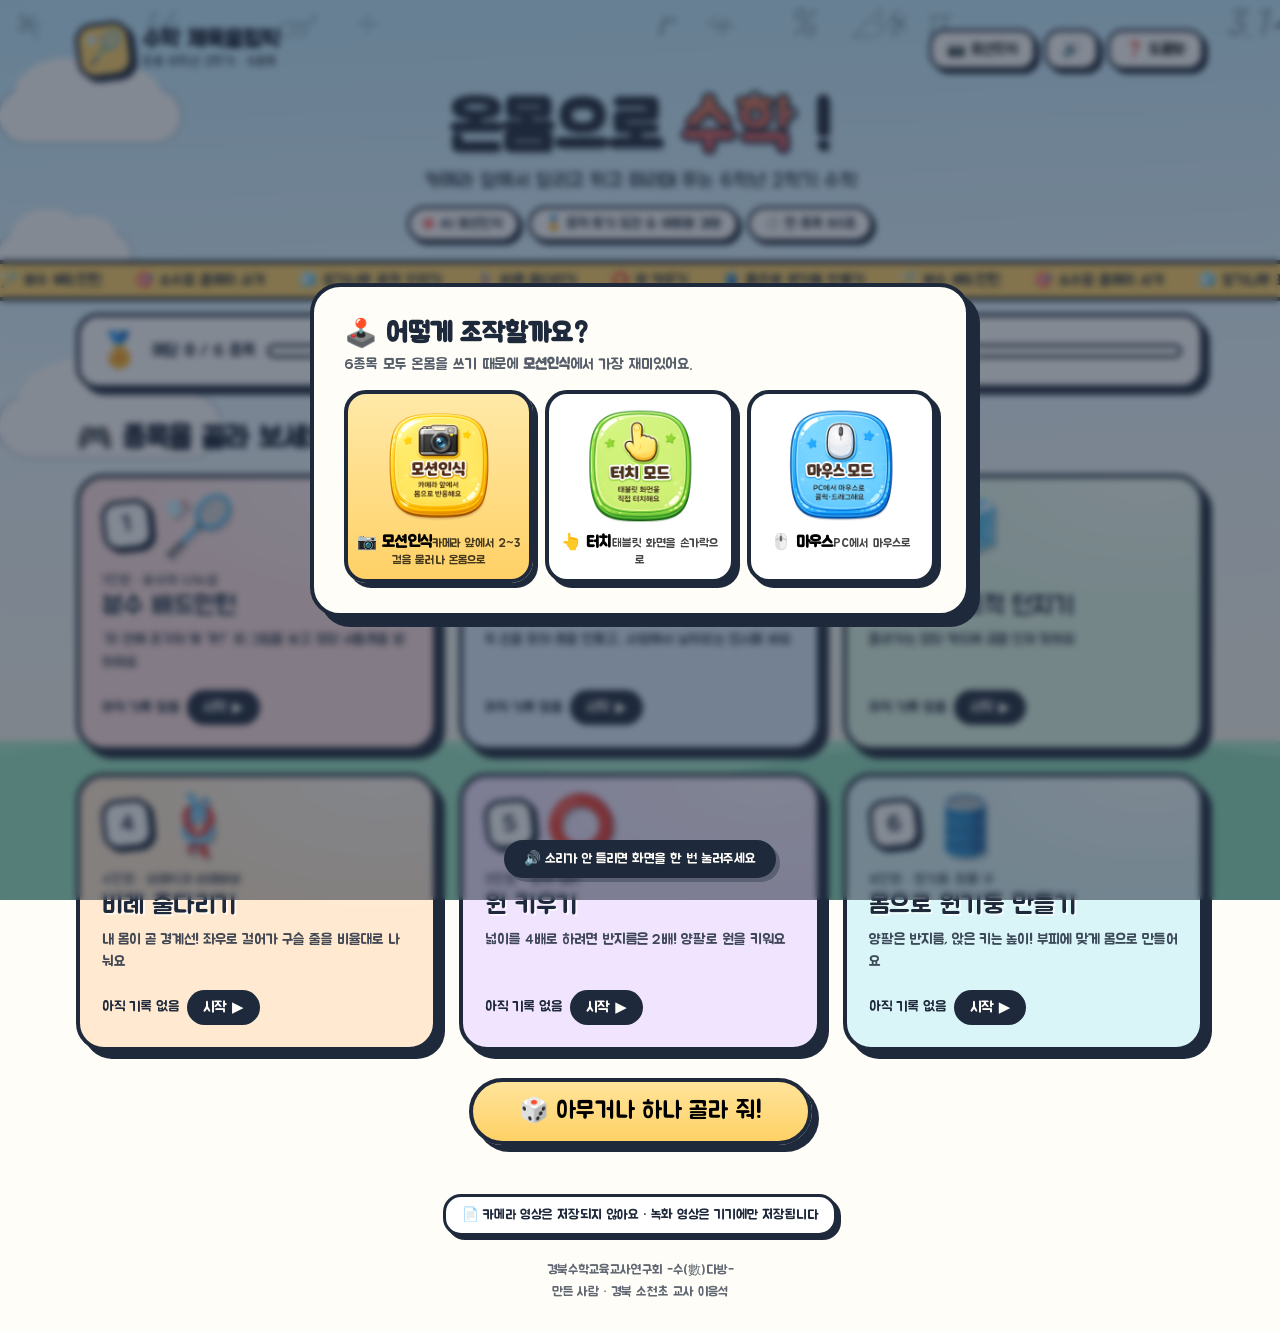
<file: index.html>
<!doctype html>
<html lang="ko">
<head>
<meta charset="UTF-8">
<meta name="viewport" content="width=device-width, initial-scale=1, viewport-fit=cover">
<title>🏃 수학 체육올림픽 6학년</title>
<meta name="description" content="초등 6학년 2학기 수학 × 체육 융합. 카메라 앞에서 온몸으로 즐기는 AI 모션인식 수학 놀이 6종목.">
<meta name="theme-color" content="#FFD166">
<meta property="og:type" content="website">
<meta property="og:title" content="🏃 수학 체육올림픽 6학년">
<meta property="og:description" content="초등 6학년 2학기 · 표적·투기 도전 & 네트형 경쟁 6종목">
<meta property="og:locale" content="ko_KR">
<link rel="icon" href="data:image/svg+xml,<svg xmlns='http://www.w3.org/2000/svg' viewBox='0 0 100 100'><text y='.9em' font-size='90'>🏸</text></svg>">
<link rel="stylesheet" href="css/jua.css">
<link rel="stylesheet" href="css/landing.css?v=1">
</head>
<body>

<!-- ══════════ 배경 ══════════ -->
<div class="bg-scene" aria-hidden="true">
  <div class="bg-sky"></div>
  <div class="bg-symbols" id="bgSymbols"></div>
  <i class="cloud" style="width:180px;height:52px;top:10%;animation-duration:64s"></i>
  <i class="cloud" style="width:130px;height:40px;top:26%;animation-duration:82s;animation-delay:-30s"></i>
  <i class="cloud" style="width:220px;height:60px;top:44%;animation-duration:96s;animation-delay:-60s"></i>
  <div class="bg-hills"></div>
</div>

<div class="wrap">

  <!-- ══════════ 헤더 ══════════ -->
  <header class="topbar">
    <div class="brand">
      <span class="brand-badge">🏸</span>
      <span class="brand-txt">
        <strong>수학 체육올림픽</strong>
        <span>초등 6학년 2학기 · 6종목</span>
      </span>
    </div>
    <div class="tools">
      <button class="tool" id="modeBtn">📷 모드</button>
      <button class="tool" id="volBtn">🔊</button>
      <button class="tool" id="helpBtn">❓ 도움말</button>
    </div>
  </header>

  <!-- ══════════ 히어로 ══════════ -->
  <section class="hero">
    <h1 class="hero-title">
      <span class="jump" style="--d:0s">온</span><span class="jump" style="--d:.05s">몸</span><span class="jump" style="--d:.10s">으</span><span class="jump" style="--d:.15s">로</span>
      <span class="jump hot" style="--d:.24s">수</span><span class="jump hot" style="--d:.29s">학</span>
      <span class="jump" style="--d:.36s">!</span>
    </h1>
    <p class="hero-sub">카메라 앞에서 달리고 뛰고 때리며 푸는 6학년 2학기 수학</p>
    <div class="hero-tags">
      <span class="chip"><span class="blink-dot"></span> AI 모션인식</span>
      <span class="chip">🏅 표적·투기 도전 &amp; 네트형 경쟁</span>
      <span class="chip">⏱️ 한 종목 60초</span>
    </div>
  </section>
</div>

<div class="ticker" aria-hidden="true">
  <div class="ticker-track" id="tickerTrack"></div>
</div>

<div class="wrap">
  <!-- ══════════ 진행도 ══════════ -->
  <div id="trophySlot"></div>

  <!-- ══════════ 종목 ══════════ -->
  <div class="sec-head">
    <h2 class="sec-title">🎮 종목을 골라 보세요!</h2>
    <p class="sec-sub">카드를 누르면 바로 시작해요 🚩</p>
  </div>
  <div class="grid" id="grid"></div>

  <div class="cta-row">
    <button class="cta" id="randomStartBtn">🎲 아무거나 하나 골라 줘!</button>
  </div>

  <!-- ══════════ 푸터 ══════════ -->
  <footer class="foot">
    <p class="foot-note">📄 카메라 영상은 저장되지 않아요 · 녹화 영상은 기기에만 저장됩니다</p>
    <p class="foot-credit">
      경북수학교육교사연구회 -수(數)다방-<br>
      만든 사람 · 경북 소천초 교사 이응석
    </p>
  </footer>
</div>

<!-- ══════════ 조작 방식 ══════════ -->
<div class="sheet" id="modeSheet">
  <div class="sheet-box">
    <h2 class="sheet-title">🕹️ 어떻게 조작할까요?</h2>
    <p class="sheet-sub">6종목 모두 온몸을 쓰기 때문에 <b>모션인식</b>에서 가장 재미있어요.</p>
    <div class="mode-row">
      <button class="mode-btn" data-mode="motion">
        <img src="assets/button1.png" alt="">
        <div><b>📷 모션인식</b><small>카메라 앞에서 2~3걸음 물러나 온몸으로</small></div>
      </button>
      <button class="mode-btn" data-mode="touch">
        <img src="assets/button2.png" alt="">
        <div><b>👆 터치</b><small>태블릿 화면을 손가락으로</small></div>
      </button>
      <button class="mode-btn" data-mode="mouse">
        <img src="assets/button3.png" alt="">
        <div><b>🖱️ 마우스</b><small>PC에서 마우스로</small></div>
      </button>
    </div>
  </div>
</div>

<!-- ══════════ 도움말 ══════════ -->
<div class="sheet" id="helpSheet">
  <div class="sheet-box">
    <h2 class="sheet-title">🏃 온몸으로 답을 때려요!</h2>
    <p class="sheet-sub">정답을 손가락으로 고르는 게 아니라, 달려가고 뛰어서 맞혀요.</p>
    <div class="help-steps">
      <img src="assets/help1.png" alt="1단계 모션 인식은 손을 들어 준비, 2단계 터치 방식은 화면을 눌러 시작">
      <img src="assets/help2.png" alt="3단계 60초 동안 신나게 게임하기, 4단계 사진과 영상 저장하기">
    </div>
    <p class="note">
      <b>계산은 머리로 한 번, 답은 몸으로 한 번.</b><br>
      셔틀콕 아래로 <b>달려가고</b>, 접시를 <b>쳐내고</b>, 공을 <b>내리꽂아요.</b><br>
      3연속 맞히면 단계가 오르고, 마지막 10초는 <b>코인 2배</b>예요!
    </p>
    <button class="sheet-close" data-close>알겠어요!</button>
  </div>
</div>

<script type="module">
import { HighScore, InputMode, FileAudioLoop, showSoundHint } from "./js/engine.js?v=4";
import { irisTransition } from "./js/party.js?v=2";

const isMuted = () => localStorage.getItem("smo_muted") === "1";
const bgm = new FileAudioLoop("assets/sounds/bgm.mp3", 0.35);
if (!isMuted()) bgm.play(showSoundHint);

// 카드 색은 종목마다 다르게 — 스테이지 셀렉트처럼 한눈에 구분되게 한다
const UNITS = [
  { id: "n1", emoji: "🏸", unit: "1단원 · 분수의 나눗셈", name: "분수 배드민턴",
    motion: "“이 안에 조각이 몇 개?” 띠 그림을 보고 정답 셔틀콕을 받아쳐요",
    href: "games/u1-fracdiv.html", bg: "#FFE1E1" },
  { id: "n2", emoji: "🎯", unit: "2단원 · 소수의 나눗셈", name: "소수점 클레이 사격",
    motion: "두 손을 모아 총을 만들고, 사방에서 날아오는 접시를 쏴요",
    href: "games/u2-decdiv.html", bg: "#DCEEFF" },
  { id: "n3", emoji: "🧊", unit: "3단원 · 공간과 입체", name: "쌓기나무 표적 던지기",
    motion: "흘러가는 정답 카드에 공을 던져 맞혀요",
    href: "games/u3-solid.html", bg: "#DFF8E7" },
  { id: "n4", emoji: "🪢", unit: "4단원 · 비례식과 비례배분", name: "비례 줄다리기",
    motion: "내 몸이 곧 경계선! 좌우로 걸어가 구슬 줄을 비율대로 나눠요",
    href: "games/u4-ratio.html", bg: "#FFEAD1" },
  { id: "n5", emoji: "⭕", unit: "5단원 · 원의 넓이", name: "원 키우기",
    motion: "넓이를 4배로 하려면 반지름은 2배! 양팔로 원을 키워요",
    href: "games/u5-circle.html", bg: "#F1E4FF" },
  { id: "n6", emoji: "🛢️", unit: "6단원 · 원기둥·원뿔·구", name: "몸으로 원기둥 만들기",
    motion: "양팔은 반지름, 앉은 키는 높이! 부피에 맞게 몸으로 만들어요",
    href: "games/u6-cylinder.html", bg: "#D9F5F7" },
];

function goToGame(href) {
  bgm.stop();
  irisTransition(() => { location.href = href; });
}

// 별은 따로 저장하지 않고 각 종목의 최고 기록에서 파생한다 (동메달 이상이면 ⭐)
function hasStar(best) { return !!(best && best.label && !best.label.startsWith("🏅")); }

let starCount = 0;
const grid = document.getElementById("grid");
UNITS.forEach((u, i) => {
  const best = HighScore.get(u.id);
  if (hasStar(best)) starCount++;
  const card = document.createElement("button");
  card.className = "card";
  card.style.setProperty("--bg", u.bg);
  card.style.setProperty("--i", i);
  card.innerHTML = `
    <span class="shine" aria-hidden="true"></span>
    ${best ? `<span class="card-medal">${best.label.split(" ")[0]} 기록</span>` : ""}
    <span class="card-top">
      <span class="card-num">${i + 1}</span>
      <span class="card-emoji">${u.emoji}</span>
    </span>
    <span class="card-unit">${u.unit}</span>
    <span class="card-name">${u.name}</span>
    <span class="card-motion">${u.motion}</span>
    <span class="card-foot">
      <span class="card-best">${best ? best.label : "아직 기록 없음"}</span>
      <span class="card-go">시작 ▶</span>
    </span>
  `;
  card.addEventListener("click", () => setTimeout(() => goToGame(u.href), 120));
  grid.appendChild(card);
});

// 진행도 — 몇 종목에서 메달을 땄는지
const trophy = document.getElementById("trophySlot");
const done = starCount, total = UNITS.length;
trophy.innerHTML = `
  <div class="trophy ${done >= total ? "win" : ""}">
    <span style="font-size:clamp(24px,4vw,34px)">${done >= total ? "🏆" : "🏅"}</span>
    <span>${done >= total ? "6종목 모두 메달! 종합 우승!" : `메달 <b>${done}</b> / ${total} 종목`}</span>
    <span class="trophy-bar"><i style="width:${(done / total) * 100}%"></i></span>
  </div>`;

document.getElementById("randomStartBtn").addEventListener("click", () => {
  goToGame(UNITS[Math.floor(Math.random() * UNITS.length)].href);
});

// ── 배경에 떠오르는 수학 기호 ──
const symbols = ["÷", "×", "π", "½", "3.14", "r", "＋", "∠", "㎤", "%", "⅓", "≒"];
const bg = document.getElementById("bgSymbols");
for (let i = 0; i < 14; i++) {
  const s = document.createElement("i");
  s.textContent = symbols[i % symbols.length];
  s.style.left = `${Math.random() * 96}%`;
  s.style.animationDuration = `${18 + Math.random() * 22}s`;
  s.style.animationDelay = `${-Math.random() * 30}s`;
  bg.appendChild(s);
}

// ── 흐르는 띠 ──
const tickerWords = [
  "🏸 분수 배드민턴", "🎯 소수점 클레이 사격", "🧊 쌓기나무 표적 던지기",
  "🪢 비례 줄다리기", "⭕ 원 키우기", "🛢️ 몸으로 원기둥 만들기",
];
const track = document.getElementById("tickerTrack");
track.innerHTML = [...tickerWords, ...tickerWords].map((w) => `<span>${w}</span>`).join("");

// ── 모달 ──
function openSheet(el) { el.classList.add("open"); }
function closeSheet(el) { el.classList.remove("open"); }
document.querySelectorAll(".sheet").forEach((sheet) => {
  sheet.addEventListener("click", (e) => { if (e.target === sheet) closeSheet(sheet); });
  sheet.querySelectorAll("[data-close]").forEach((b) => b.addEventListener("click", () => closeSheet(sheet)));
});
document.addEventListener("keydown", (e) => {
  if (e.key === "Escape") document.querySelectorAll(".sheet.open").forEach(closeSheet);
});

const modeSheet = document.getElementById("modeSheet");
const modeBtn = document.getElementById("modeBtn");
function refreshModeBtn() {
  modeBtn.textContent = InputMode.label(InputMode.get());
  document.querySelectorAll(".mode-btn").forEach((b) => {
    b.classList.toggle("selected", b.dataset.mode === InputMode.get());
  });
}
modeBtn.addEventListener("click", () => openSheet(modeSheet));
document.querySelectorAll(".mode-btn").forEach((btn) => {
  // 고르는 순간 바로 닫는다 — 확인 버튼을 한 번 더 누르게 하지 않는다.
  // 240ms 는 "내가 이걸 골랐구나"를 눈으로 확인할 만큼만 기다리는 시간이다.
  btn.addEventListener("click", () => {
    InputMode.set(btn.dataset.mode);
    refreshModeBtn();
    setTimeout(() => closeSheet(modeSheet), 240);
  });
});
refreshModeBtn();
// 이번 브라우저 세션(탭)에서 아직 조작 방식을 안 물었다면 첫 진입에 한 번만 띄운다
if (!sessionStorage.getItem("smo6_mode_shown")) {
  sessionStorage.setItem("smo6_mode_shown", "1");
  openSheet(modeSheet);
}

document.getElementById("helpBtn").addEventListener("click", () => openSheet(document.getElementById("helpSheet")));

const volBtn = document.getElementById("volBtn");
volBtn.addEventListener("click", () => {
  const muted = localStorage.getItem("smo_muted") === "1";
  localStorage.setItem("smo_muted", muted ? "0" : "1");
  volBtn.textContent = muted ? "🔊" : "🔇";
  bgm.setMuted(!muted);
});
if (localStorage.getItem("smo_muted") === "1") volBtn.textContent = "🔇";
</script>
</body>
</html>
</file>
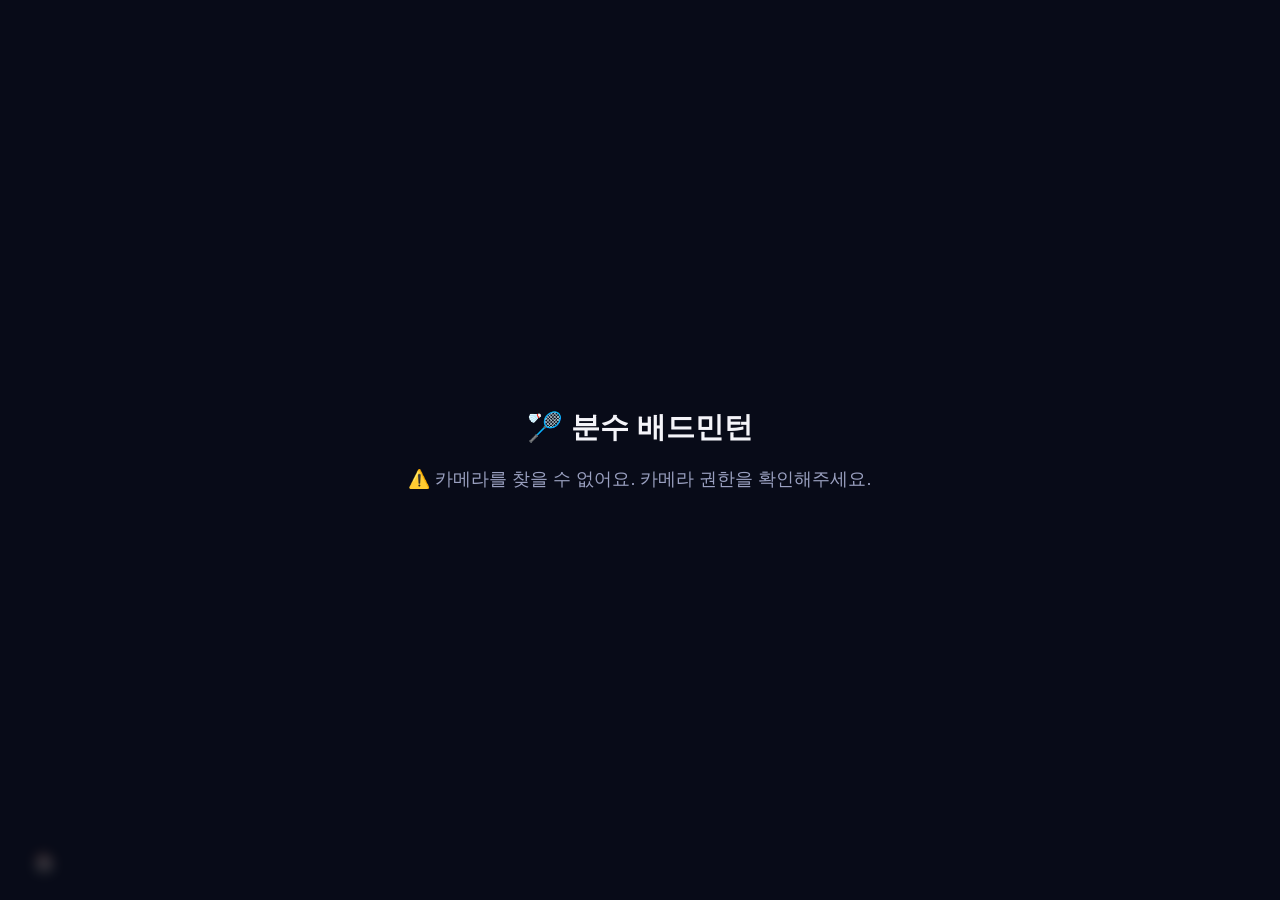
<file: games/u1-fracdiv.html>
<!doctype html>
<html lang="ko">
<head>
<meta charset="UTF-8">
<meta name="viewport" content="width=device-width, initial-scale=1, maximum-scale=1, user-scalable=no, viewport-fit=cover">
<title>분수 배드민턴 · 종목 1</title>
<link rel="stylesheet" href="../css/style.css?v=6">
</head>
<body>

<div class="game-stage">
  <video id="video" playsinline muted style="display:none"></video>
  <canvas id="gameCanvas"></canvas>

  <div class="hud">
    <div class="rec" id="recIndicator" style="display:none"><span class="dot"></span>REC</div>
    <button class="home-btn" id="homeBtn">🏠</button>
  </div>

  <div class="overlay-panel" id="loadingPanel">
    <h2>🏸 분수 배드민턴</h2>
    <p id="loadingText">준비 중…</p>
  </div>

  <div class="overlay-panel" id="rulePanel" style="display:none">
    <div class="rule-card">
      <div class="rule-head">
        <div class="rule-char">🏸</div>
        <div>
          <h2 class="rule-title">분수 배드민턴</h2>
        </div>
      </div>
      <ul class="rule-list"></ul>
      <div class="rule-timer"><div class="rule-timer-fill"></div></div>
      <button class="rule-go">좋아, 시작!</button>
    </div>
  </div>

  <div class="overlay-panel" id="raisePanel" style="display:none">
    <div class="raise-icon" id="raiseIcon">🙋</div>
    <h2 id="raiseText">손을 들어 주세요!</h2>
    <div class="hold-bar"><div class="hold-fill" id="holdFill"></div></div>
  </div>

  <div class="overlay-panel ready-flash" id="readyPanel" style="display:none">
    <h2>✋ 좋아요! 준비됐어요</h2>
  </div>

  <div class="overlay-panel" id="countdownPanel" style="display:none">
    <div class="countdown-num" id="countNum">3</div>
  </div>

  <div class="overlay-panel" id="resultPanel" style="display:none">
    <div id="podium"></div>
    <div class="result-stats">
      <div class="stat-box"><div class="num" id="statCount">0점</div><div class="label">득점</div></div>
      <div class="stat-box"><div class="num" id="statBest">0점</div><div class="label">최고 기록</div></div>
      <div class="stat-box"><div class="num" id="statCombo">0</div><div class="label">최장 랠리</div></div>
    </div>
    <video class="preview" id="previewVideo" controls playsinline style="display:none"></video>
    <div class="action-row">
      <button class="ghost-btn" id="savePhotoBtn">📸 사진</button>
      <button class="ghost-btn" id="saveVideoBtn" style="display:none">🎬 3초 영상</button>
      <button class="big-btn" id="retryBtn">🔁 한 번 더</button>
      <button class="ghost-btn" id="homeBtn2">🏠 종목 선택</button>
    </div>
  </div>
</div>

<script type="module">
import {
  HighScore, requestWakeLock, SoundKit, FileAudioLoop,
  ClipRecorder, downloadBlob,
  drawMirroredVideo, fitCanvasToScreen, getCursors,
  PoseTracker, PoseMotion, posePoints, isArmRaised,
  AutoDifficulty, levelFromUrl, medalFor,
  scheduleAutoRecording, ComboShot, drawPhotoOverlay,
  ScreenShake, InputMode, PointerInput, StartGate,
  startCamera, formatFileTimestamp, fluidPx, showSoundHint,
  drawVignette, spawnConfetti, updateConfetti, drawConfetti,
} from "../js/engine.js?v=4";
import {
  CUTE, drawSticker, drawStickerRect, drawChunkyText,
  spawnSparkles, updateSparkles, drawSparkles, makeDrifters, drawDrifters,
  drawBunting, drawLevelStars, drawCuteBanner,
} from "../js/cute.js?v=7";
import {
  PARTY, Party, drawPartyBackdrop, drawCrowd,
  showRuleCard, renderPodium, irisTransition,
} from "../js/party.js?v=2";
requestWakeLock();

const UNIT = "n1";
const TITLE = "분수 배드민턴";
const RECORD_SUFFIX = "점";
const MEDALS = { bronze: 5, silver: 9, gold: 14 };
const mode = InputMode.get();

const video = document.getElementById("video");
const canvas = document.getElementById("gameCanvas");
let dims = fitCanvasToScreen(canvas);
let drifters = makeDrifters(6, dims.w, dims.h);
window.addEventListener("resize", () => {
  dims = fitCanvasToScreen(canvas);
  drifters = makeDrifters(6, dims.w, dims.h);
});

const sound = new SoundKit();
const bgm = new FileAudioLoop("../assets/sounds/subbgm.mp3", 0.32);
const isMuted = () => localStorage.getItem("smo_muted") === "1";
const party = new Party({ unit: UNIT, sound, isMuted });

function goHome() { bgm.stop(); irisTransition(() => { location.href = "../index.html"; }); }
document.getElementById("homeBtn").addEventListener("click", goHome);
document.getElementById("homeBtn2").addEventListener("click", goHome);

function randInt(min, max) { return min + Math.floor(Math.random() * (max - min + 1)); }
function gcd(a, b) { return b === 0 ? a : gcd(b, a % b); }
function shuffle(a) { for (let i = a.length - 1; i > 0; i--) { const j = Math.floor(Math.random() * (i + 1)); [a[i], a[j]] = [a[j], a[i]]; } return a; }
function red(p, q) { const g = gcd(p, q) || 1; return { p: p / g, q: q / g }; }
function fracText(p, q) { const r = red(p, q); return r.q === 1 ? String(r.p) : `${r.p}/${r.q}`; }
function fkey(f) { return `${f.p}/${f.q}`; }

// ---------------------------------------------------------------------------
// 코트 — 피카츄 배구처럼 <옆에서 본 화면>이다.
// 왼쪽이 상대 코트, 오른쪽이 내 코트, 가운데가 네트.
//
// 예전에는 상대 코트 바닥을 세 구역으로 나누고 <자세로 구역을 고르게> 했다
// (점프=뒤 / 그대로=가운데 / 낮추기=앞). 두 가지가 잘못됐다.
//  ① 셔틀콕을 보면서 바닥에 적힌 분수 세 개를 동시에 읽어야 해서 눈이 갈라졌다.
//  ② 위로 뛰었는데 셔틀콕이 뒤로 간다 — 몸의 방향과 화면의 방향이 어긋난다.
// 그래서 <셔틀콕 하나하나에 분수를 붙여> 날려 보낸다. 정답이 적힌 셔틀콕만 받아치고,
// 오답 셔틀콕은 아웃이니까 그냥 떨어뜨린다. 눈은 날아오는 셔틀콕 한 곳만 보면 된다.
// ---------------------------------------------------------------------------
const GROUND = 0.80;        // 바닥
const NET_TOP = 0.50;       // 네트 꼭대기
const HIT_Y = 0.66;         // 서서 칠 때의 타점
const SMASH_Y = 0.44;       // 점프해서 칠 때의 타점 — 이 높이에서 때리면 스매시

function groundY() { return dims.h * GROUND; }
function netX() { return dims.w * 0.5; }

// ---------------------------------------------------------------------------
// 문제 만들기 — 세 구역에 붙일 분수 세 개
// ---------------------------------------------------------------------------
// ---------------------------------------------------------------------------
// 문제 만들기 — 「몇 개 들어갈까?」
//
// 예전에는 `2/5 ÷ 3` 의 답을 고르게 했다. 규칙(분모에 곱한다)을 외워 쓰는 연습일 뿐,
// <나눗셈이 무슨 뜻인지>는 하나도 다루지 않았다. 아이는 왜 분모에 곱하는지 모른 채
// 분수 세 개를 비교하다 시간을 다 썼다.
//
// 그래서 분수 나눗셈의 원래 뜻인 <포함제>로 바꿨다.
//   "3/4 안에 1/4 이 몇 개 들어갈까?"  =  3/4 ÷ 1/4  =  3
// 답이 자연수라 셔틀콕에 큼직하게 적히고, 화면의 띠 그림을 보면 <세어서> 알 수 있다.
// 규칙을 몰라도 뜻으로 풀리고, 풀고 나면 규칙이 왜 그런지가 보인다.
// ---------------------------------------------------------------------------
function genRound(level) {
  let whole, piece, ans, hint;
  if (level === 1) {
    // ⭐1 — 1 안에 단위분수가 몇 개
    const d = randInt(2, 6);
    whole = { p: 1, q: 1 }; piece = { p: 1, q: d }; ans = d;
    hint = "1을 똑같이 나눈 조각이 몇 개인지 세어 보세요";
  } else if (level === 2) {
    // ⭐2 — 같은 분모끼리. 색칠된 만큼에 조각이 몇 개
    // n 이 d 와 같으면 "3/3 안에 1/3" 처럼 전체가 1인 분수가 화면에 뜬다 — 진분수로 제한한다
    const d = randInt(3, 6), n = randInt(2, d - 1);
    whole = { p: n, q: d }; piece = { p: 1, q: d }; ans = n;
    hint = "색칠된 부분에 조각이 몇 개 들어가나요?";
  } else {
    // ⭐3 — 분모가 다르다. 작은 조각이 큰 조각 안에 몇 개 들어가는지 봐야 한다
    const a = randInt(2, 4), k = randInt(2, 3);
    whole = { p: 1, q: a }; piece = { p: 1, q: a * k }; ans = k;
    hint = "작은 조각이 큰 조각 안에 몇 개 들어가나요?";
  }

  // 보기는 답 주변의 자연수 — 세어 보면 구별된다
  const seen = new Set([ans]);
  const picks = [];
  for (const d of shuffle([-1, 1, -2, 2, 3])) {
    const v = ans + d;
    if (v < 1 || v > 9 || seen.has(v)) continue;
    seen.add(v); picks.push(v);
    if (picks.length >= 2) break;
  }

  // 「1/1」을 「1」로 바꿀 때 문자열 replace 를 쓰면 안 된다 —
  // 조각이 1/12 일 때 앞의 "1/1"까지 잡아 "12"로 망가진다.
  const fr = (f) => (f.q === 1 ? String(f.p) : `${f.p}/${f.q}`);
  return {
    whole, piece, ans: { p: ans, q: 1 }, hint,
    text: `${fr(whole)} 안에 ${fr(piece)} 이 몇 개?`,
    cells: [{ f: { p: ans, q: 1 }, ok: true },
            { f: { p: picks[0], q: 1 }, ok: false },
            { f: { p: picks[1], q: 1 }, ok: false }],
  };
}

const poseTracker = new PoseTracker();
const motion = new PoseMotion();
let pointerInput = null;

async function init() {
  if (!isMuted()) bgm.play(showSoundHint);
  if (mode === "motion") {
    try {
      await startCamera(video, { width: 640, height: 480 });
      if (!isMuted()) bgm.play(showSoundHint);
    } catch (e) {
      document.getElementById("loadingText").textContent = "⚠️ 카메라를 찾을 수 없어요. 카메라 권한을 확인해주세요.";
      return;
    }
    document.getElementById("loadingText").textContent = "AI 모델을 불러오는 중…";
    await poseTracker.init();
  } else {
    pointerInput = new PointerInput(canvas);
  }
  document.getElementById("loadingPanel").style.display = "none";

  await showRuleCard({
    unit: UNIT,
    title: "분수 배드민턴",
    lines: [
      "<b>“이 안에 조각이 몇 개 들어갈까?”</b> 를 맞히는 게임이에요.",
      "화면의 <b>띠 그림을 보고 세어 보면</b> 답이 나와요.",
      mode === "motion"
        ? "<b>좌우로 뛰어가서</b> 정답 셔틀콕을 <b>팔을 휘둘러</b> 받아쳐요!"
        : "<b>좌우로 움직여</b> 정답 셔틀콕을 <b>클릭해서</b> 받아쳐요!",
      "<b>틀린 숫자 셔틀콕은 아웃!</b> 치지 말고 그냥 떨어뜨려요.",
    ],
  });

  document.getElementById("raiseIcon").textContent = mode === "motion" ? "🙋" : "👆";
  document.getElementById("raiseText").textContent = mode === "motion" ? "손을 들어 주세요!" : "화면을 터치(클릭)하면 시작!";
  document.getElementById("raisePanel").style.display = "flex";
  state = "raise";
  requestAnimationFrame(loop);
}

let state = "loading";
const holdFill = document.getElementById("holdFill");
const startGate = new StartGate(mode, holdFill);

let autoDiff, count, oppScore, playEndAt;
let round = null, roundAt;
let shuttle = null;            // { x, y, vx, vy, g, side:"me"|"opp", cellIdx }
let me = { x: 0, jumpUntil: 0, swing: 0 };
let opp = { x: 0, target: 0, mood: "idle" };
let serveQueue = [], serveIdx = 0;   // 이번 문제에서 날려 보낼 셔틀콕 순서
let hits = 0;         // 받아친 횟수 (기록용)
let speedUp = 0;      // 연속 성공 횟수 — 이만큼만 빨라진다
let missStreak = 0;   // 같은 문제를 몇 번 놓쳤는가 (힌트를 켜는 기준)
let paused = 0;                // 득점 후 잠깐 멈춤
let bannerMsg = null;
let confetti = [], sparks = [];
const shake = new ScreenShake();
let recorder, comboShot, fallbackShot, autoRec, recordedBlob = null;
const recIndicator = document.getElementById("recIndicator");
let cursors = [];
let lastFrameAt = 0;

function isJumping() { return performance.now() < me.jumpUntil; }

// 라켓이 닿는 높이 — 뛰면 더 높은 곳에서 때릴 수 있고, 그게 곧 스매시다
function racketY() { return dims.h * (isJumping() ? SMASH_Y : HIT_Y); }

// party 의 판정 문구는 주어진 좌표에 그대로 그려진다.
// 셔틀콕이 화면 끝에서 떨어지면 글자가 잘리므로 안쪽으로 당겨 준다.
function safeX(x) { return Math.max(dims.w * 0.26, Math.min(dims.w * 0.74, x)); }

// ── 연속 성공 자막 ── 잘하고 있다는 게 눈에 보여야 계속 몸을 쓴다
let streakMsg = null;
function noteStreak(n) {
  if (n >= 3) streakMsg = { text: n >= 10 ? `🔥 ${n}연속 대단해요!` : n >= 5 ? `⚡ ${n}연속!` : `${n}연속!`, until: performance.now() + 1100 };
}
function drawStreak(ctx) {
  if (!streakMsg || performance.now() > streakMsg.until) return;
  const { w, h } = dims;
  const fs = fluidPx(dims, 30, { min: 21, max: 42 });
  const puls = 1 + Math.sin(performance.now() / 110) * 0.09;
  ctx.save();
  ctx.translate(w * 0.5, h * 0.45); ctx.scale(puls, puls);
  drawChunkyText(ctx, streakMsg.text, 0, 0, fs, PARTY.gold,
    { outline: CUTE.ink, outlineWidth: Math.max(4, fs * 0.22) });
  ctx.restore();
}

// ── 도움 표시 ── 같은 문제를 두 번 놓치면 정답 셔틀콕을 금색으로 알려 준다.
// 계속 틀리기만 하면 아이는 포기한다. "한 번은 맞혀 보는 경험"이 있어야 다음 문제를 시도한다.
function helpOn() { return missStreak >= 2; }

function isSpurt() { return playEndAt - performance.now() < 10000; }
// 랠리가 이어질수록 셔틀콕이 빨라진다
function flightT() {
  // 예전엔 1.75초에서 시작해 랠리마다 빨라졌다. 기초학력 학생은 그 안에 계산을 못 끝낸다.
  // 게다가 <틀려도 rally 가 올라> 실수할수록 더 빨라지는 거꾸로 된 구조였다.
  // 이제 시작 속도를 넉넉히 주고, 빨라지는 건 <연속으로 맞힌 횟수(speedUp)>만 따른다.
  const base = autoDiff.level === 1 ? 3.4 : autoDiff.level === 2 ? 2.8 : 2.3;
  return Math.max(1.3, base - speedUp * 0.12) * (isSpurt() ? 0.92 : 1);
}

// 출발점에서 목표점까지 T초에 닿는 포물선을 만든다.
//
// 중력을 고정값으로 두면, 비행 시간을 늘렸을 때 최고점이 화면 위로 한참 벗어나
// 공이 몇 초씩 안 보인다(느린 난이도일수록 더 심하다).
// 그래서 중력을 T에 맞춰 정해, <비행 시간과 무관하게 최고점이 화면 안>에 오게 한다.
function launch(x, y, tx, ty, T) {
  // 3.99 를 쓰면 최고점이 출발점보다 0.45h 위 — 화면으로는 0.22h 지점이라
  // 문제 배너(0.13h~0.25h) 뒤로 셔틀콕이 숨어 버린다. 3.0 이면 0.34h 에 뜬다.
  const g = (dims.h * 3.0) / (T * T);
  return { x, y, vx: (tx - x) / T, vy: (ty - y - 0.5 * g * T * T) / T, g };
}

function newProblem() {
  round = genRound(autoDiff.level);
  // 정답 셔틀콕이 몇 번째로 오는지는 매번 다르다 — 순서를 외워서 이길 수 없게
  serveQueue = shuffle([0, 1, 2]);
  serveIdx = 0;
  roundAt = performance.now();
}

// 셔틀콕 한 개를 넘긴다. 내 코트 아무 데로나 떨어지므로 쫓아 달려야 한다.
function serveNext() {
  if (serveIdx >= serveQueue.length) newProblem();
  const idx = serveQueue[serveIdx++];
  const { w, h } = dims;
  const tx = w * (0.60 + Math.random() * 0.32);
  const sx = w * 0.20, sy = h * 0.66;
  opp.x = sx; opp.target = sx;
  const v = launch(sx, sy, tx, groundY() - h * 0.02, flightT());
  shuttle = { ...v, side: "opp", cellIdx: idx };
}

function startCountdown() {
  state = "countdown";
  document.getElementById("countdownPanel").style.display = "flex";
  const numEl = document.getElementById("countNum");
  let n = 3;
  numEl.textContent = n;
  if (!isMuted()) sound.countBeep();
  const iv = setInterval(() => {
    n--;
    if (n <= 0) {
      clearInterval(iv);
      document.getElementById("countdownPanel").style.display = "none";
      if (!isMuted()) sound.go();
      beginPlay();
    } else {
      numEl.textContent = n;
      if (!isMuted()) sound.countBeep();
    }
  }, 700);
}

function beginPlay() {
  state = "playing";
  const prev = HighScore.get(UNIT);
  autoDiff = new AutoDifficulty(levelFromUrl(AutoDifficulty.startLevelFromHighScore(prev)));
  count = 0; oppScore = 0; hits = 0;
  speedUp = 0; missStreak = 0;
  party.reset();
  confetti = []; sparks = [];
  playEndAt = performance.now() + 60000;
  lastFrameAt = 0;
  paused = 0; bannerMsg = null;
  me.x = dims.w * 0.75;
  newProblem();
  shuttle = null;
  paused = performance.now() + 2000;   // 문제를 읽고 자리 잡을 틈을 준다

  recorder = new ClipRecorder(canvas, sound, 24);
  recorder.prepare();
  comboShot = new ComboShot(canvas);
  fallbackShot = new ComboShot(canvas);
  autoRec = scheduleAutoRecording(recorder, {
    onStartVisual: () => {
      recIndicator.style.display = "flex";
      setTimeout(() => { if (!comboShot.captured) fallbackShot.capture(canvas); }, 1500);
    },
    onEndVisual: () => { recIndicator.style.display = "none"; },
    onDone: (blob) => { recordedBlob = blob; },
    fallbackMs: 8000,
  });
}

// ── 내가 받아친다 ──
function hitByMe(smash) {
  const cell = round.cells[shuttle.cellIdx];
  const { w, h } = dims;
  const tx = w * (0.06 + Math.random() * 0.34);
  const v = launch(shuttle.x, shuttle.y, tx, groundY() - h * 0.02, smash ? 0.55 : 0.95);
  const x = shuttle.x, y = shuttle.y;
  shuttle = { ...v, side: "me", cellIdx: shuttle.cellIdx };
  me.swing = 1;
  hits++;
  if (!isMuted()) sound.swoosh();
  spawnSparkles(sparks, x, y, 12, ["#fff", PARTY.gold]);

  if (cell.ok) {
    count++;
    // 점프해서 높은 타점으로 때리면 스매시 — 몸을 더 쓴 만큼 코인이 더 붙는다
    const base = (smash ? 18 : 11) * (isSpurt() ? 2 : 1);
    party.correct(safeX(x), y, { base, elapsedMs: performance.now() - roundAt });
    if (party.combo > 0 && party.combo === party.maxCombo) comboShot.capture(canvas);
    autoDiff.reportCorrect();
    autoRec.trigger();
    speedUp++;
    missStreak = 0;
    noteStreak(party.combo);
    shake.trigger(smash ? 14 : 8, 240);
    if (!isMuted()) sound.hit("perfect");
    spawnConfetti(confetti, x, y, smash ? 46 : 30);
    opp.mood = "sad";
    bannerMsg = { text: smash ? "💥 스매시 득점!" : "🏸 득점!", color: PARTY.gold, until: performance.now() + 1200 };
    scheduleNext(true, 1800);
  } else {
    // 아웃 셔틀콕을 쳤다 — 배드민턴에서 아웃을 받아치면 상대 점수다
    oppScore++;
    speedUp = Math.max(0, speedUp - 1);
    missStreak++;
    party.wrong(safeX(x), y, "아웃을 쳤어요!");
    autoDiff.reportWrong();
    if (!isMuted()) sound.wrong();
    shake.trigger(7, 200);
    opp.mood = "happy";
    bannerMsg = { text: `정답은 ${fracText(round.ans.p, round.ans.q)}`, color: CUTE.red, until: performance.now() + 1400 };
    scheduleNext(true, 2000);
  }
}

// 다음에 무엇을 할지 예약한다. nextProblem 이면 새 문제, 아니면 같은 문제의 다음 셔틀콕.
let wantNewProblem = false;
function scheduleNext(nextProblem, ms) {
  wantNewProblem = nextProblem;
  paused = performance.now() + ms;
}

// ── 셔틀콕이 내 코트 바닥에 떨어졌다 ──
function shuttleLanded() {
  const cell = round.cells[shuttle.cellIdx];
  const x = shuttle.x;
  shuttle = null;
  if (cell.ok) {
    // 정답을 놓쳤다 — 상대 득점
    oppScore++;
    speedUp = Math.max(0, speedUp - 1);
    missStreak++;
    party.wrong(safeX(x), groundY() - dims.h * 0.06, `정답은 ${fracText(round.ans.p, round.ans.q)}`);
    autoDiff.reportWrong();
    if (!isMuted()) sound.wrong();
    shake.trigger(7, 200);
    opp.mood = "happy";
    bannerMsg = { text: "정답 셔틀콕을 놓쳤어요!", color: CUTE.red, until: performance.now() + 1300 };
    scheduleNext(true, 2000);
  } else {
    // 아웃을 잘 흘려보냈다 — 벌점은 없지만 "잘 참았다"고 알려 준다.
    // 안 치는 것도 판단이므로, 아무 반응이 없으면 아이는 자기가 잘한 줄 모른다.
    party.judge(safeX(x), groundY() - dims.h * 0.10, "아웃! 잘 참았어요", CUTE.blue);
    if (!isMuted()) sound.pop();
    scheduleNext(false, 420);
  }
}

function endGame() {
  state = "result";
  const { medal, label } = medalFor(count, MEDALS);
  const prev = HighScore.get(UNIT);
  const best = Math.max(count, prev ? prev.count : 0);
  if (!prev || count >= prev.count) {
    HighScore.set(UNIT, { count, bestLevel: autoDiff.level, label: `${medal} ${count}${RECORD_SUFFIX}`, at: Date.now() });
  }
  renderPodium({ unit: UNIT, medal, label, coins: party.coins, maxCombo: party.maxCombo, count, suffix: RECORD_SUFFIX, best });
  document.getElementById("statCount").textContent = count + "점";
  document.getElementById("statBest").textContent = best + "점";
  document.getElementById("statCombo").textContent = "🔥" + party.maxCombo;

  const shot = comboShot.captured ? comboShot : fallbackShot;
  const previewVideo = document.getElementById("previewVideo");
  const saveVideoBtn = document.getElementById("saveVideoBtn");
  if (recordedBlob) {
    previewVideo.src = URL.createObjectURL(recordedBlob);
    previewVideo.style.display = "block";
    saveVideoBtn.style.display = "inline-block";
  }
  document.getElementById("savePhotoBtn").onclick = async () => {
    const blob = await shot.toBlob((c, w, h) => drawPhotoOverlay(c, w, h, { title: TITLE, record: count + RECORD_SUFFIX, medal }));
    downloadBlob(blob, `수학체육올림픽6_분수배드민턴_${formatFileTimestamp()}.png`);
  };
  document.getElementById("saveVideoBtn").onclick = () => {
    if (recordedBlob) downloadBlob(recordedBlob, `수학체육올림픽6_분수배드민턴_${formatFileTimestamp()}.${recorder.extension}`);
  };
  document.getElementById("resultPanel").style.display = "flex";
  if (!isMuted()) sound.success();
}

document.getElementById("retryBtn").addEventListener("click", () => {
  document.getElementById("resultPanel").style.display = "none";
  document.getElementById("raisePanel").style.display = "flex";
  startGate.since = 0; startGate.ready = false; holdFill.style.width = "0%";
  state = "raise";
});
document.getElementById("raisePanel").addEventListener("click", () => {
  if (state === "raise" && mode !== "motion") goReady();
});

function goReady() {
  state = "ready";
  document.getElementById("raisePanel").style.display = "none";
  document.getElementById("readyPanel").style.display = "flex";
  if (!isMuted()) sound.click();
  setTimeout(() => {
    document.getElementById("readyPanel").style.display = "none";
    startCountdown();
  }, 500);
}

// ── 내 위치 · 스윙 ──
const SWING_SPEED = 1.35;   // 어깨 너비/초 — 이보다 빠르면 휘두른 것

function readBody(dt) {
  const { w } = dims;
  let px = null;
  if (mode === "motion") {
    const f = motion.last;
    if (f) px = f.sc.x;
    const j = motion.jump();
    if (j && j.power > 0.17) me.jumpUntil = performance.now() + 480;
  } else if (cursors[0]) {
    px = cursors[0].x;
  }
  if (px !== null) {
    // 내 코트(오른쪽 절반) 안에서만 움직인다
    const target = Math.max(w * 0.53, Math.min(w * 0.96, px));
    me.x += (target - me.x) * Math.min(1, dt * 11);
  }
  me.swing = Math.max(0, me.swing - dt * 3.5);
}

// 지금 휘둘렀는가.
// 모션에서는 <몸통 이동분을 뺀> 손목 속도를 본다. 코트를 좌우로 달리면 손목도 몸과 함께
// 실려 가기 때문에, 절대 속도로 재면 달리기가 전부 스윙으로 잡힌다.
function swungNow() {
  if (mode === "motion") {
    const sw = motion.swingRel();
    return !!(sw && sw.speed > SWING_SPEED);
  }
  if (!pointerInput) return false;
  return pointerInput.consumeJustDown();
}

// ── 그리기 ──
function drawCourt(ctx) {
  const { w, h } = dims;
  const gy = groundY(), nx = netX();
  ctx.save();
  // 바닥
  ctx.fillStyle = "rgba(255,255,255,0.13)";
  ctx.fillRect(0, gy, w, h - gy);
  ctx.strokeStyle = "rgba(255,255,255,0.9)";
  ctx.lineWidth = fluidPx(dims, 4, { min: 3, max: 6 });
  ctx.beginPath(); ctx.moveTo(0, gy); ctx.lineTo(w, gy); ctx.stroke();
  ctx.restore();

  // 내 타점 — 지금 라켓이 닿는 높이를 옅은 띠로 보여 준다.
  // "언제 휘둘러야 하는지"가 눈에 안 보이면 타이밍을 배울 수 없다.
  if (shuttle && shuttle.side === "opp") {
    const ry = racketY(), reach = w * 0.13;
    ctx.save();
    ctx.fillStyle = isJumping() ? "rgba(255,212,59,0.30)" : "rgba(255,255,255,0.16)";
    ctx.fillRect(me.x - reach, ry - h * 0.055, reach * 2, h * 0.11);
    ctx.strokeStyle = isJumping() ? PARTY.gold : "rgba(255,255,255,0.6)";
    ctx.lineWidth = fluidPx(dims, 3, { min: 2, max: 5 });
    ctx.strokeRect(me.x - reach, ry - h * 0.055, reach * 2, h * 0.11);
    ctx.restore();
  }

  // 네트
  ctx.save();
  ctx.strokeStyle = "rgba(255,255,255,0.95)";
  ctx.lineWidth = fluidPx(dims, 4, { min: 3, max: 6 });
  ctx.beginPath(); ctx.moveTo(nx, gy); ctx.lineTo(nx, h * NET_TOP); ctx.stroke();
  ctx.globalAlpha = 0.45;
  ctx.lineWidth = fluidPx(dims, 1.6, { min: 1, max: 2.4 });
  const cell = Math.max(9, h * 0.018);
  for (let y = h * NET_TOP; y < gy; y += cell) {
    ctx.beginPath(); ctx.moveTo(nx - cell * 1.6, y); ctx.lineTo(nx + cell * 1.6, y); ctx.stroke();
  }
  ctx.restore();
  drawStickerRect(ctx, nx, h * NET_TOP - fluidPx(dims, 7, { min: 5, max: 10 }), fluidPx(dims, 26, { min: 18, max: 34 }),
    fluidPx(dims, 10, { min: 7, max: 14 }), 4, CUTE.cream, { lineWidth: 2, drop: 2 });
}

function drawMe(ctx, now) {
  const { w, h } = dims;
  const gy = groundY();
  const jumping = now < me.jumpUntil;
  const y = gy - (jumping ? h * 0.13 : 0);
  const r = fluidPx(dims, 26, { min: 19, max: 36 });
  const bodyH = r * 1.8;
  // 몸
  ctx.save();
  ctx.fillStyle = CUTE.red;
  ctx.strokeStyle = CUTE.ink;
  ctx.lineWidth = Math.max(3, r * 0.16);
  ctx.beginPath();
  ctx.roundRect(me.x - r * 0.5, y - bodyH, r, bodyH, r * 0.35);
  ctx.fill(); ctx.stroke();
  ctx.restore();
  drawSticker(ctx, me.x, y - bodyH - r * 0.55, r * 0.62, CUTE.cream, { lineWidth: Math.max(3, r * 0.14) });
  // 라켓 — 뛰면 더 높이 들린다
  const ang = jumping ? -1.2 : -0.4;
  const sw = me.swing;
  ctx.save();
  ctx.translate(me.x - r * 0.2, y - bodyH * 0.8);
  ctx.rotate(ang - sw * 1.6);
  ctx.strokeStyle = CUTE.ink; ctx.lineWidth = Math.max(3, r * 0.15); ctx.lineCap = "round";
  ctx.beginPath(); ctx.moveTo(0, 0); ctx.lineTo(-r * 1.0, 0); ctx.stroke();
  ctx.beginPath(); ctx.ellipse(-r * 1.45, 0, r * 0.48, r * 0.34, 0, 0, Math.PI * 2);
  ctx.fillStyle = "rgba(255,255,255,0.55)"; ctx.fill(); ctx.stroke();
  ctx.restore();
  if (jumping) {
    const lf = fluidPx(dims, 17, { min: 13, max: 23 });
    drawChunkyText(ctx, "💥 스매시 찬스!", me.x, gy + h * 0.05, lf, PARTY.gold,
      { outline: CUTE.ink, outlineWidth: Math.max(3, lf * 0.22) });
  }
}

function drawOpp(ctx, dt) {
  const { h } = dims;
  opp.x += (opp.target - opp.x) * Math.min(1, dt * 3.2);
  const gy = groundY();
  const r = fluidPx(dims, 24, { min: 17, max: 33 });
  const bodyH = r * 1.8;
  // 기뻐하면 살짝 뛴다 — 동물 마스코트 대신 나와 같은 모양의 선수로 그린다
  const lift = opp.mood === "happy" ? Math.abs(Math.sin(performance.now() / 150)) * r * 0.4 : 0;
  const y = gy - lift;
  ctx.save();
  ctx.fillStyle = CUTE.blue;
  ctx.strokeStyle = CUTE.ink;
  ctx.lineWidth = Math.max(3, r * 0.16);
  ctx.beginPath();
  ctx.roundRect(opp.x - r * 0.5, y - bodyH, r, bodyH, r * 0.35);
  ctx.fill(); ctx.stroke();
  ctx.restore();
  drawSticker(ctx, opp.x, y - bodyH - r * 0.55, r * 0.62, CUTE.cream, { lineWidth: Math.max(3, r * 0.14) });
  // 팔 — 아쉬우면 늘어뜨리고, 신나면 번쩍 든다
  const up = opp.mood === "happy";
  ctx.save();
  ctx.translate(opp.x + r * 0.2, y - bodyH * 0.95);
  ctx.strokeStyle = CUTE.ink; ctx.lineWidth = Math.max(3, r * 0.17); ctx.lineCap = "round";
  ctx.beginPath(); ctx.moveTo(0, 0); ctx.lineTo(up ? r * 0.5 : r * 0.7, up ? -r * 1.0 : r * 0.5); ctx.stroke();
  ctx.restore();
}

// 분수 띠 그림 — 「몇 개 들어갈까?」를 눈으로 셀 수 있게 해 준다.
// 위 띠는 전체 1을 나눈 것 중 문제에 나온 만큼이 색칠돼 있고,
// 아래 띠는 그 안에 넣을 조각 하나다. 두 띠의 전체 길이가 같아야 비교가 된다.
function drawBars(ctx) {
  const { w, h } = dims;
  const bw = Math.min(w * 0.46, h * 0.80);
  const x0 = w * 0.5 - bw / 2;
  // 문제 배너가 0.27h 까지 내려오므로 그 아래에 놓는다
  const y = h * 0.37;
  const bh = fluidPx(dims, 20, { min: 15, max: 27 });
  const gap = bh * 0.55;
  const fs = fluidPx(dims, 13, { min: 10, max: 18 });

  const row = (top, parts, filled, color, label) => {
    const cw = bw / parts;
    for (let i = 0; i < parts; i++) {
      ctx.save();
      ctx.fillStyle = i < filled ? color : "rgba(255,255,255,0.28)";
      ctx.strokeStyle = CUTE.ink;
      ctx.lineWidth = Math.max(2, bh * 0.09);
      ctx.beginPath();
      ctx.roundRect(x0 + i * cw + 1, top, cw - 2, bh, bh * 0.22);
      ctx.fill(); ctx.stroke();
      ctx.restore();
    }
    drawChunkyText(ctx, label, x0 - fs * 0.6, top + bh / 2, fs, "#fff",
      { outline: CUTE.ink, outlineWidth: Math.max(2.5, fs * 0.24), align: "right" });
  };

  row(y, round.whole.q, round.whole.p, PARTY.gold,
    round.whole.q === 1 ? "전체 1" : `${round.whole.p}/${round.whole.q}`);
  row(y + bh + gap, round.piece.q, 1, CUTE.red, `조각 ${round.piece.p}/${round.piece.q}`);
}

function drawShuttle(ctx) {
  if (!shuttle) return;
  const r = fluidPx(dims, 17, { min: 12, max: 24 });
  const cell = round.cells[shuttle.cellIdx];
  // 두 번 연속 틀렸으면 정답 셔틀콕을 금색 고리로 알려 준다
  if (helpOn() && cell.ok && shuttle.side === "opp") {
    const t = (performance.now() % 800) / 800;
    ctx.save();
    ctx.globalAlpha = 0.9 * (1 - t * 0.5);
    ctx.strokeStyle = PARTY.gold;
    ctx.lineWidth = Math.max(4, r * 0.4);
    ctx.beginPath(); ctx.arc(shuttle.x, shuttle.y, r * (1.9 + t * 0.7), 0, Math.PI * 2); ctx.stroke();
    ctx.restore();
  }
  drawSticker(ctx, shuttle.x, shuttle.y, r, CUTE.cream, { lineWidth: Math.max(2.5, r * 0.15) });
  ctx.save();
  ctx.strokeStyle = CUTE.ink; ctx.lineWidth = Math.max(2, r * 0.13); ctx.lineCap = "round";
  const dir = shuttle.vy < 0 ? 1 : -1;
  for (let i = -2; i <= 2; i++) {
    ctx.beginPath(); ctx.moveTo(shuttle.x, shuttle.y);
    ctx.lineTo(shuttle.x + i * r * 0.42, shuttle.y + dir * r * 1.35);
    ctx.stroke();
  }
  ctx.restore();
  // 바닥 그림자 — 어디로 떨어질지 가늠하게 해 준다
  ctx.save();
  ctx.globalAlpha = 0.25;
  ctx.fillStyle = CUTE.ink;
  ctx.beginPath();
  ctx.ellipse(shuttle.x, groundY(), r * 0.9, r * 0.24, 0, 0, Math.PI * 2);
  ctx.fill();
  ctx.restore();
  // 이 셔틀콕에 적힌 분수 — 이게 곧 보기다.
  // 셔틀콕이 높이 떠 있을 때 위에 붙이면 문제 배너에 가려지므로 그때는 아래로 붙인다.
  const fs = fluidPx(dims, 26, { min: 19, max: 36 });
  const ly = shuttle.y < dims.h * 0.40 ? shuttle.y + r * 2.6 : shuttle.y - r * 2.4;
  const lx = Math.max(fs * 1.7, Math.min(dims.w - fs * 1.7, shuttle.x));
  drawStickerRect(ctx, lx, ly, fs * 3.0, fs * 1.8, fs * 0.45,
    CUTE.cream, { lineWidth: Math.max(3, fs * 0.13), drop: fs * 0.16 });
  drawChunkyText(ctx, fracText(cell.f.p, cell.f.q), lx, ly, fs * 0.95,
    CUTE.ink, { outline: "#fff", outlineWidth: Math.max(2, fs * 0.12) });
}

function loop(tsMs) {
  requestAnimationFrame(loop);
  if (mode === "motion" && video.readyState < 2) return;
  const { ctx, w, h } = dims;
  ctx.save();
  shake.apply(ctx);
  if (mode === "motion") drawMirroredVideo(ctx, video, w, h);
  else drawPartyBackdrop(ctx, dims);
  drawDrifters(ctx, drifters, dims, 1 / 60);
  drawBunting(ctx, dims);
  drawCrowd(ctx, dims, party.cheerUntil);

  let result = null;
  if (mode === "motion") {
    result = poseTracker.detect(video, tsMs);
    motion.push(tsMs, posePoints(result), w, h, video);
    if (state === "raise") {
      if (startGate.update(tsMs, isArmRaised(posePoints(result)))) goReady();
    }
  }
  cursors = getCursors(mode, result, w, h, video, pointerInput);

  if (state === "playing") stepGame();

  if (mode === "motion" && state === "playing" && !motion.last) {
    drawChunkyText(ctx, "카메라에 온몸이 보이게 2~3걸음 물러서 주세요!", w * 0.5, h * 0.3,
      fluidPx(dims, 20, { min: 15, max: 27 }), "#fff",
      { outline: CUTE.ink, outlineWidth: fluidPx(dims, 6, { min: 4, max: 8 }) });
  }
  ctx.restore();
}

function stepGame() {
  const { ctx, w, h } = dims;
  const dt = lastFrameAt ? Math.min(0.05, (performance.now() - lastFrameAt) / 1000) : 1 / 60;
  lastFrameAt = performance.now();
  const remain = Math.max(0, playEndAt - performance.now());
  if (remain <= 0) { endGame(); return; }
  const now = performance.now();

  readBody(dt);

  // ── 셔틀콕 물리 ──
  const swung = swungNow();
  if (shuttle) {
    shuttle.x += shuttle.vx * dt;
    shuttle.y += shuttle.vy * dt;
    shuttle.vy += (shuttle.g || dims.h * 2.1) * dt;

    if (shuttle.side === "opp") {
      // 라켓 범위 안에서 <휘둘렀을 때만> 맞는다.
      // 예전에는 범위에 들어오면 자동으로 쳤는데, 그러면 <안 치는 선택>을 할 수가 없다.
      const reach = w * 0.13, ry = racketY();
      const inReach = Math.abs(shuttle.x - me.x) <= reach && Math.abs(shuttle.y - ry) <= h * 0.055
        && shuttle.x > netX();
      if (inReach && swung) hitByMe(isJumping());
      else if (shuttle.y >= groundY()) shuttleLanded();
    } else if (shuttle.y >= groundY() - h * 0.01) {
      shuttle = null;   // 내가 넘긴 셔틀콕 — 판정은 칠 때 이미 끝났다
    }
  } else if (paused && now > paused) {
    paused = 0;
    if (wantNewProblem) newProblem();
    serveNext();
  }

  drawCourt(ctx);
  drawBars(ctx);
  drawOpp(ctx, dt);
  drawMe(ctx, now);
  drawShuttle(ctx);

  // 점수판
  const sfs = fluidPx(dims, 22, { min: 16, max: 30 });
  drawStickerRect(ctx, w * 0.5, h * 0.925, sfs * 9, sfs * 1.9, sfs * 0.5, CUTE.cream,
    { lineWidth: Math.max(3, sfs * 0.15), drop: sfs * 0.18 });
  drawChunkyText(ctx, `나 ${count}  :  ${oppScore} 상대   🏸 ${Math.min(serveIdx, 3)}/3번째`, w * 0.5, h * 0.925,
    sfs * 0.82, CUTE.ink, { outline: "#fff", outlineWidth: Math.max(2, sfs * 0.12) });

  const hudBottom = party.drawHud(ctx, dims, { remainMs: remain, count, suffix: "점" });
  drawCuteBanner(ctx, dims, [
    { text: round.text, size: 25, chunky: true, color: PARTY.gold },
    { text: round.hint, size: 14, color: CUTE.ink },
  ], fluidPx, { top: hudBottom });

  if (bannerMsg && now < bannerMsg.until) {
    const fs = fluidPx(dims, 30, { min: 21, max: 42 });
    const puls = 1 + Math.sin(now / 110) * 0.08;
    ctx.save();
    ctx.translate(w * 0.5, h * 0.36); ctx.scale(puls, puls);
    drawChunkyText(ctx, bannerMsg.text, 0, 0, fs, bannerMsg.color,
      { outline: CUTE.ink, outlineWidth: Math.max(4, fs * 0.22) });
    ctx.restore();
  } else if (remain < 10000) {
    const fs = fluidPx(dims, 24, { min: 17, max: 33 });
    const puls = 1 + Math.sin(now / 120) * 0.08;
    ctx.save();
    ctx.translate(w * 0.5, h * 0.36); ctx.scale(puls, puls);
    drawChunkyText(ctx, "🔥 라스트 스퍼트! 코인 2배", 0, 0, fs, CUTE.red,
      { outline: "#fff", outlineWidth: Math.max(4, fs * 0.24) });
    ctx.restore();
  }

  drawChunkyText(ctx,
    mode === "motion" ? "정답 셔틀콕만 받아쳐요! 뛰면서 팔을 휘두르면 스매시"
      : "정답 셔틀콕만 받아쳐요! 클릭하면 스윙",
    w * 0.5, h * 0.985, fluidPx(dims, 14, { min: 11, max: 19 }), "#fff",
    { outline: CUTE.ink, outlineWidth: fluidPx(dims, 5, { min: 3.5, max: 7 }) });

  party.update(dt);
  confetti = updateConfetti(confetti, dt); drawConfetti(ctx, confetti);
  sparks = updateSparkles(sparks, dt); drawSparkles(ctx, sparks);
  drawStreak(ctx);
  party.drawFx(ctx, dims);
  party.drawFeverFrame(ctx, dims);
  drawVignette(ctx, w, h, 0.16);
  drawLevelStars(ctx, dims, autoDiff.level, fluidPx);
}

init();
</script>
</body>
</html>
</file>
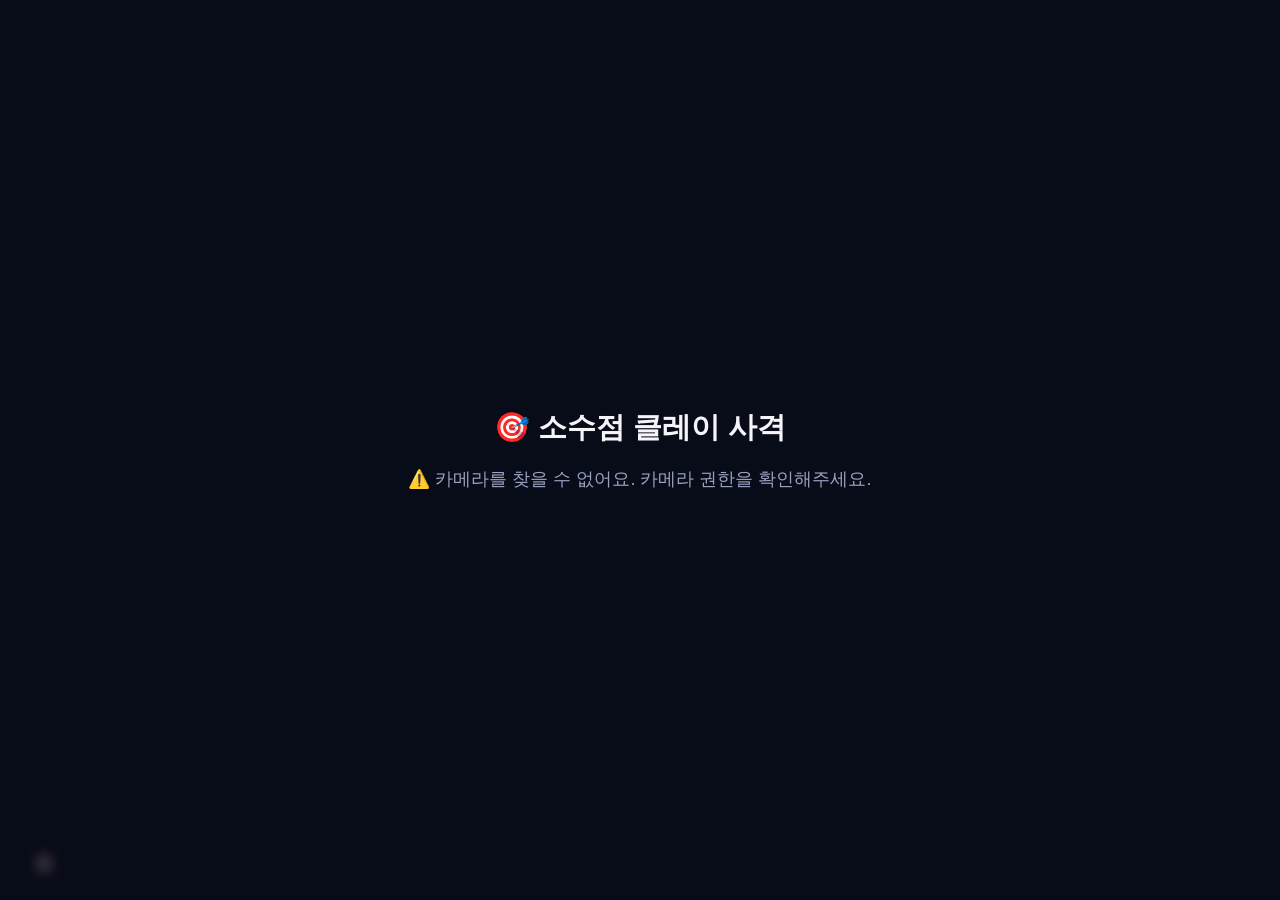
<file: games/u2-decdiv.html>
<!doctype html>
<html lang="ko">
<head>
<meta charset="UTF-8">
<meta name="viewport" content="width=device-width, initial-scale=1, maximum-scale=1, user-scalable=no, viewport-fit=cover">
<title>소수점 클레이 사격 · 종목 2</title>
<link rel="stylesheet" href="../css/style.css?v=6">
</head>
<body>

<div class="game-stage">
  <video id="video" playsinline muted style="display:none"></video>
  <canvas id="gameCanvas"></canvas>

  <div class="hud">
    <div class="rec" id="recIndicator" style="display:none"><span class="dot"></span>REC</div>
    <button class="home-btn" id="homeBtn">🏠</button>
  </div>

  <div class="overlay-panel" id="loadingPanel">
    <h2>🎯 소수점 클레이 사격</h2>
    <p id="loadingText">준비 중…</p>
  </div>

  <div class="overlay-panel" id="rulePanel" style="display:none">
    <div class="rule-card">
      <div class="rule-head">
        <div class="rule-char">🎯</div>
        <div>
          <h2 class="rule-title">소수점 클레이 사격</h2>
        </div>
      </div>
      <ul class="rule-list"></ul>
      <div class="rule-timer"><div class="rule-timer-fill"></div></div>
      <button class="rule-go">좋아, 시작!</button>
    </div>
  </div>

  <div class="overlay-panel" id="raisePanel" style="display:none">
    <div class="raise-icon" id="raiseIcon">🙋</div>
    <h2 id="raiseText">손을 들어 주세요!</h2>
    <div class="hold-bar"><div class="hold-fill" id="holdFill"></div></div>
  </div>

  <div class="overlay-panel ready-flash" id="readyPanel" style="display:none">
    <h2>✋ 좋아요! 준비됐어요</h2>
  </div>

  <div class="overlay-panel" id="countdownPanel" style="display:none">
    <div class="countdown-num" id="countNum">3</div>
  </div>

  <div class="overlay-panel" id="resultPanel" style="display:none">
    <div id="podium"></div>
    <div class="result-stats">
      <div class="stat-box"><div class="num" id="statCount">0발</div><div class="label">명중</div></div>
      <div class="stat-box"><div class="num" id="statBest">0발</div><div class="label">최고 기록</div></div>
      <div class="stat-box"><div class="num" id="statCombo">0</div><div class="label">최고 콤보</div></div>
    </div>
    <video class="preview" id="previewVideo" controls playsinline style="display:none"></video>
    <div class="action-row">
      <button class="ghost-btn" id="savePhotoBtn">📸 사진</button>
      <button class="ghost-btn" id="saveVideoBtn" style="display:none">🎬 3초 영상</button>
      <button class="big-btn" id="retryBtn">🔁 한 번 더</button>
      <button class="ghost-btn" id="homeBtn2">🏠 종목 선택</button>
    </div>
  </div>
</div>

<script type="module">
import {
  HighScore, requestWakeLock, SoundKit, FileAudioLoop,
  ClipRecorder, downloadBlob,
  drawMirroredVideo, fitCanvasToScreen, getCursors,
  PoseTracker, PoseMotion, posePoints, isArmRaised,
  AutoDifficulty, levelFromUrl, medalFor,
  scheduleAutoRecording, ComboShot, drawPhotoOverlay,
  ScreenShake, InputMode, PointerInput, StartGate,
  startCamera, formatFileTimestamp, fluidPx, showSoundHint,
  drawVignette, spawnConfetti, updateConfetti, drawConfetti,
} from "../js/engine.js?v=4";
import {
  CUTE, drawSticker, drawStickerRect, drawChunkyText,
  spawnSparkles, updateSparkles, drawSparkles, makeDrifters, drawDrifters,
  drawBunting, drawGloveCursor, drawLevelStars, drawCuteBanner,
} from "../js/cute.js?v=7";
import {
  PARTY, Party, drawPartyBackdrop, drawCrowd,
  showRuleCard, renderPodium, irisTransition,
} from "../js/party.js?v=2";
requestWakeLock();

const UNIT = "n2";
const TITLE = "소수점 클레이 사격";
const RECORD_SUFFIX = "발 명중";
const MEDALS = { bronze: 6, silver: 11, gold: 16 };
const mode = InputMode.get();

const video = document.getElementById("video");
const canvas = document.getElementById("gameCanvas");
let dims = fitCanvasToScreen(canvas);
let drifters = makeDrifters(8, dims.w, dims.h);
window.addEventListener("resize", () => {
  dims = fitCanvasToScreen(canvas);
  drifters = makeDrifters(8, dims.w, dims.h);
});

const sound = new SoundKit();
const bgm = new FileAudioLoop("../assets/sounds/subbgm.mp3", 0.32);
const isMuted = () => localStorage.getItem("smo_muted") === "1";
const party = new Party({ unit: UNIT, sound, isMuted });

function goHome() { bgm.stop(); irisTransition(() => { location.href = "../index.html"; }); }
document.getElementById("homeBtn").addEventListener("click", goHome);
document.getElementById("homeBtn2").addEventListener("click", goHome);

function randInt(min, max) { return min + Math.floor(Math.random() * (max - min + 1)); }
function shuffle(a) { for (let i = a.length - 1; i > 0; i--) { const j = Math.floor(Math.random() * (i + 1)); [a[i], a[j]] = [a[j], a[i]]; } return a; }
function clean(v) { return +v.toFixed(6); }
function fmt(v) { return String(clean(v)); }

// ---------------------------------------------------------------------------
// 문제 만들기
//
// 이 단원의 진짜 어려움은 나눗셈이 아니라 <소수점을 어디에 찍느냐>다.
// 그래서 접시 세 개는 전부 <숫자는 같고 소수점 자리만 다른> 값으로 만든다.
// 눈으로 고르는 길을 막아 두는 것이 이 종목의 핵심이다.
// ---------------------------------------------------------------------------
function genRound(level) {
  let a, b, ans, formula;
  // ⭐1·⭐2는 <소수 ÷ 자연수>라 나누어지는 수에 소수점이 반드시 있어야 한다.
  // 몫이 딱 떨어지면 "6 ÷ 3" 처럼 소수가 한 자리도 없는 문제가 나와 단원과 어긋난다.
  for (let tries = 0; tries < 200; tries++) {
    if (level === 1) {
      b = randInt(2, 5);
      const q = randInt(11, 49) / 10;        // 몫은 1.1 ~ 4.9
      a = clean(q * b);
      ans = clean(q);
      formula = "자연수처럼 나눈 뒤, 소수점을 그대로 내려 찍어요";
    } else if (level === 2) {
      b = randInt(2, 9);
      const q = randInt(1, 9) / 10;          // 몫이 1보다 작다
      a = clean(q * b);
      ans = clean(q);
      formula = "몫이 1보다 작으면 일의 자리에 0을 먼저 써요";
    } else {
      // (소수) ÷ (소수) — 나누는 수가 소수이므로 나누어지는 수는 자연수여도 된다
      const bd = [0.2, 0.4, 0.5, 0.8, 2.5][randInt(0, 4)];
      const q = randInt(2, 24) / 10;
      b = bd;
      a = clean(q * bd);
      ans = clean(q);
      formula = "나누는 수가 자연수가 되게 두 수에 똑같이 10을 곱해요";
    }
    if (level === 3) break;
    if (!Number.isInteger(a) && !Number.isInteger(ans)) break;
  }

  const wrongs = new Set();
  for (const f of [10, 0.1, 100, 0.01]) {
    const v = clean(ans * f);
    if (v !== ans && v > 0 && v < 10000 && String(v).length <= 7) wrongs.add(v);
    if (wrongs.size >= 2) break;
  }
  return {
    a, b, ans, formula,
    q: `${fmt(a)} ÷ ${fmt(b)} = ?`,
    options: shuffle([{ v: ans, ok: true }, ...[...wrongs].slice(0, 2).map((v) => ({ v, ok: false }))]),
  };
}

const poseTracker = new PoseTracker();
const motion = new PoseMotion();
let pointerInput = null;

async function init() {
  if (!isMuted()) bgm.play(showSoundHint);
  if (mode === "motion") {
    try {
      await startCamera(video, { width: 640, height: 480 });
      if (!isMuted()) bgm.play(showSoundHint);
    } catch (e) {
      document.getElementById("loadingText").textContent = "⚠️ 카메라를 찾을 수 없어요. 카메라 권한을 확인해주세요.";
      return;
    }
    document.getElementById("loadingText").textContent = "AI 모델을 불러오는 중…";
    await poseTracker.init();
  } else {
    pointerInput = new PointerInput(canvas);
  }
  document.getElementById("loadingPanel").style.display = "none";

  await showRuleCard({
    unit: UNIT,
    title: "소수점 클레이 사격",
    lines: [
      "접시 세 개가 <b>사방에서</b> 날아와요. 답이 적힌 접시를 쏘세요!",
      mode === "motion"
        ? "<b>두 손을 모으면</b> 총이 돼요. 손을 벌리면 안 나가요(안전장치)."
        : "<b>화면을 누르고 있으면</b> 발사돼요.",
      "조준경이 접시에 닿으면 <b>탕!</b> 하고 나가요.",
      "총알은 <b>세 발</b>! 엉뚱한 접시를 깨면 한 발 줄어요.",
    ],
  });

  document.getElementById("raiseIcon").textContent = mode === "motion" ? "🙋" : "👆";
  document.getElementById("raiseText").textContent = mode === "motion" ? "손을 들어 주세요!" : "화면을 터치(클릭)하면 시작!";
  document.getElementById("raisePanel").style.display = "flex";
  state = "raise";
  requestAnimationFrame(loop);
}

let state = "loading";
const holdFill = document.getElementById("holdFill");
const startGate = new StartGate(mode, holdFill);

let autoDiff, count, playEndAt;
let round = null, discs = [], roundAt, resolving = false;
let bursts = [];
let confetti = [], sparks = [];
const shake = new ScreenShake();
let recorder, comboShot, fallbackShot, autoRec, recordedBlob = null;
const recIndicator = document.getElementById("recIndicator");
let cursors = [];
let lastFrameAt = 0;

const NEXT_MS = 320;   // 다음 것이 거의 바로 온다 — 끊기면 리듬이 죽는다
const AMMO = 3;        // 한 문제에 세 발 — 아무 데나 쏘면 총알이 없다
let ammo = AMMO;

// ── 조준 ──
// 예전에는 손을 접시에 갖다 대면 명중이었다. 마우스 커서와 완전히 같은 동작이라
// 카메라를 켤 이유가 없었다. 이제 <두 손을 모아 총을 만들어야> 쏠 수 있다.
// 손을 벌리면 안전장치가 걸려 발사되지 않으므로, 총구 관리가 게임의 일부가 된다.
const AIM_JOIN = 0.85;      // 두 손 사이가 어깨 너비의 이 배 이내여야 "총을 모은 것"
const SHOT_COOL = 420;
let aim = { x: 0, y: 0 };
let armed = false;          // 지금 쏠 수 있는 상태인가
let lastShotAt = 0, recoil = 0;

// 연속 성공을 크게 알려 준다 — 잘하고 있다는 게 눈에 보여야 계속 몸을 쓴다
let streakMsg = null;
function noteStreak(n) {
  if (n >= 3) streakMsg = { text: n >= 10 ? `🔥 ${n}연속 대단해요!` : n >= 5 ? `⚡ ${n}연속!` : `${n}연속!`, until: performance.now() + 1000 };
}
function drawStreak(ctx) {
  if (!streakMsg || performance.now() > streakMsg.until) return;
  const { w, h } = dims;
  const fs = fluidPx(dims, 30, { min: 21, max: 42 });
  const puls = 1 + Math.sin(performance.now() / 110) * 0.09;
  ctx.save();
  ctx.translate(w * 0.5, h * 0.47); ctx.scale(puls, puls);
  drawChunkyText(ctx, streakMsg.text, 0, 0, fs, PARTY.gold,
    { outline: CUTE.ink, outlineWidth: Math.max(4, fs * 0.22) });
  ctx.restore();
}

// ── 도움 표시 ── 두 번 연속 틀리면 다음 문제의 정답을 반짝여 알려 준다.
// 계속 틀리기만 하면 아이는 포기한다. "한 번은 맞혀 보는 경험"이 있어야 다음을 시도한다.
let missStreak = 0;
function helpOn() { return missStreak >= 2; }
function drawHelpRing(ctx, x, y, r) {
  if (!helpOn()) return;
  const t = (performance.now() % 800) / 800;
  ctx.save();
  ctx.globalAlpha = 0.9 * (1 - t * 0.5);
  ctx.strokeStyle = PARTY.gold;
  ctx.lineWidth = Math.max(4, r * 0.22);
  ctx.beginPath();
  ctx.arc(x, y, r * (1.15 + t * 0.35), 0, Math.PI * 2);
  ctx.stroke();
  ctx.restore();
}

function isSpurt() { return playEndAt - performance.now() < 10000; }

// 콤보가 쌓일수록, 마지막 10초에는 접시가 빨리 떨어진다
function fallMs() {
  const base = level1() ? 5400 : autoDiff.level === 2 ? 4400 : 3600;
  const byCombo = Math.max(0.55, 1 - party.combo * 0.04);
  return base * byCombo * (isSpurt() ? 0.82 : 1);
}
function level1() { return autoDiff.level === 1; }

// ── 접시 궤도 ──
// 예전에는 세 접시가 전부 위에서 아래로 곧게 떨어졌다. 클레이 사격이라면
// 사방에서 날아와야 한다. 세 가지 궤도를 섞어 쓴다.
function makePath(kind) {
  const { w, h } = dims;
  const dir = Math.random() < 0.5 ? 1 : -1;
  if (kind === "arc") {
    // 아래 구석에서 비스듬히 솟아올라 반대쪽으로 떨어진다 — 진짜 클레이
    const x0 = dir > 0 ? -w * 0.08 : w * 1.08;
    const x1 = dir > 0 ? w * 1.08 : -w * 0.08;
    // 최고점을 0.15h 로 두면 접시가 HUD·깃발 뒤로 숨는다
    const y0 = h * 0.92, peak = h * (0.26 + Math.random() * 0.10);
    return (t) => ({ x: x0 + (x1 - x0) * t, y: y0 - (y0 - peak) * (4 * t * (1 - t)) });
  }
  if (kind === "cross") {
    // 옆에서 가로질러 간다 (살짝 기울여서)
    const x0 = dir > 0 ? -w * 0.08 : w * 1.08;
    const x1 = dir > 0 ? w * 1.08 : -w * 0.08;
    const y0 = h * (0.26 + Math.random() * 0.34);
    const y1 = y0 + h * (Math.random() * 0.22 - 0.11);
    return (t) => ({ x: x0 + (x1 - x0) * t, y: y0 + (y1 - y0) * t });
  }
  // 위에서 비스듬히 떨어진다
  const x0 = w * (0.18 + Math.random() * 0.64);
  const x1 = Math.max(w * 0.05, Math.min(w * 0.95, x0 + dir * w * 0.34));
  return (t) => ({ x: x0 + (x1 - x0) * t, y: -h * 0.06 + h * 1.02 * t });
}

function newRound() {
  round = genRound(autoDiff.level);
  const dur = fallMs();
  // 접시마다 조금씩 시차를 둬야 한 번에 세 개가 나란히 지나가지 않고 리듬이 생긴다
  const offs = shuffle([0, 0.12, 0.24]);
  const kinds = shuffle(["arc", "cross", "drop"]);
  discs = round.options.map((o, i) => ({
    ...o, x: 0, y: 0, r: 0, at: performance.now() + offs[i] * dur, dur,
    path: makePath(kinds[i]), hit: false, spin: Math.random() * 6.28,
  }));
  bursts = [];
  ammo = AMMO;
  resolving = false;
  motion.reset();
  roundAt = performance.now();
}

function startCountdown() {
  state = "countdown";
  document.getElementById("countdownPanel").style.display = "flex";
  const numEl = document.getElementById("countNum");
  let n = 3;
  numEl.textContent = n;
  if (!isMuted()) sound.countBeep();
  const iv = setInterval(() => {
    n--;
    if (n <= 0) {
      clearInterval(iv);
      document.getElementById("countdownPanel").style.display = "none";
      if (!isMuted()) sound.go();
      beginPlay();
    } else {
      numEl.textContent = n;
      if (!isMuted()) sound.countBeep();
    }
  }, 700);
}

function beginPlay() {
  state = "playing";
  const prev = HighScore.get(UNIT);
  autoDiff = new AutoDifficulty(levelFromUrl(AutoDifficulty.startLevelFromHighScore(prev)));
  count = 0;
  party.reset();
  confetti = []; sparks = [];
  playEndAt = performance.now() + 60000;
  lastFrameAt = 0;
  newRound();

  recorder = new ClipRecorder(canvas, sound, 24);
  recorder.prepare();
  comboShot = new ComboShot(canvas);
  fallbackShot = new ComboShot(canvas);
  autoRec = scheduleAutoRecording(recorder, {
    onStartVisual: () => {
      recIndicator.style.display = "flex";
      setTimeout(() => { if (!comboShot.captured) fallbackShot.capture(canvas); }, 1500);
    },
    onEndVisual: () => { recIndicator.style.display = "none"; },
    onDone: (blob) => { recordedBlob = blob; },
    fallbackMs: 8000,
  });
}

function hitDisc(d) {
  if (resolving || d.hit) return;
  d.hit = true;
  resolving = true;   // 정답이면 여기서 라운드가 끝난다 (오답이면 아래에서 되돌린다)
  bursts.push({ x: d.x, y: d.y, at: performance.now(), ok: d.ok });
  shake.trigger(d.ok ? 10 : 6, 180);
  if (d.ok) {
    count++;
    party.correct(d.x, d.y, { base: 11 * (isSpurt() ? 2 : 1), elapsedMs: performance.now() - roundAt });
    if (party.combo > 0 && party.combo === party.maxCombo) comboShot.capture(canvas);
    autoDiff.reportCorrect();
    missStreak = 0;
    noteStreak(party.combo);
    autoRec.trigger();
    if (!isMuted()) sound.hit("perfect");
    spawnSparkles(sparks, d.x, d.y, 30, ["#fff", PARTY.gold, CUTE.blue]);
    if (party.combo > 0 && party.combo % 5 === 0) {
      spawnConfetti(confetti, d.x, d.y, 44);
      if (!isMuted()) sound.fever();
    }
    setTimeout(() => { if (state === "playing") newRound(); }, NEXT_MS);
    return;
  }
  // 오답 접시를 깨뜨렸다 — 총알 한 발만 잃고 라운드는 이어진다.
  // 계산은 맞았는데 총구가 스쳐서 라운드가 끝나 버리면, 아이는 수학이 아니라
  // 조작을 원망하게 된다. 세 발 안에 정답 접시를 맞히면 된다.
  resolving = false;
  ammo--;
  party.judge(d.x, d.y, "빗나감!", CUTE.blue);
  if (!isMuted()) sound.fizzle();
  if (ammo <= 0) missAll();
}

function missAll() {
  if (resolving) return;
  resolving = true;
  missStreak++;
  party.wrong(dims.w * 0.5, dims.h * 0.55, ammo <= 0 ? "총알을 다 썼어요!" : "놓쳤어요!");
  autoDiff.reportWrong();
  if (!isMuted()) sound.wrong();
  shake.trigger(5, 150);
  setTimeout(() => { if (state === "playing") newRound(); }, NEXT_MS);
}

function endGame() {
  state = "result";
  const { medal, label } = medalFor(count, MEDALS);
  const prev = HighScore.get(UNIT);
  const best = Math.max(count, prev ? prev.count : 0);
  if (!prev || count >= prev.count) {
    HighScore.set(UNIT, { count, bestLevel: autoDiff.level, label: `${medal} ${count}${RECORD_SUFFIX}`, at: Date.now() });
  }
  renderPodium({ unit: UNIT, medal, label, coins: party.coins, maxCombo: party.maxCombo, count, suffix: RECORD_SUFFIX, best });
  document.getElementById("statCount").textContent = count + "발";
  document.getElementById("statBest").textContent = best + "발";
  document.getElementById("statCombo").textContent = "🔥" + party.maxCombo;

  const shot = comboShot.captured ? comboShot : fallbackShot;
  const previewVideo = document.getElementById("previewVideo");
  const saveVideoBtn = document.getElementById("saveVideoBtn");
  if (recordedBlob) {
    previewVideo.src = URL.createObjectURL(recordedBlob);
    previewVideo.style.display = "block";
    saveVideoBtn.style.display = "inline-block";
  }
  document.getElementById("savePhotoBtn").onclick = async () => {
    const blob = await shot.toBlob((c, w, h) => drawPhotoOverlay(c, w, h, { title: TITLE, record: count + RECORD_SUFFIX, medal }));
    downloadBlob(blob, `수학체육올림픽6_소수점클레이사격_${formatFileTimestamp()}.png`);
  };
  document.getElementById("saveVideoBtn").onclick = () => {
    if (recordedBlob) downloadBlob(recordedBlob, `수학체육올림픽6_소수점클레이사격_${formatFileTimestamp()}.${recorder.extension}`);
  };
  document.getElementById("resultPanel").style.display = "flex";
  if (!isMuted()) sound.success();
}

document.getElementById("retryBtn").addEventListener("click", () => {
  document.getElementById("resultPanel").style.display = "none";
  document.getElementById("raisePanel").style.display = "flex";
  startGate.since = 0; startGate.ready = false; holdFill.style.width = "0%";
  state = "raise";
});
document.getElementById("raisePanel").addEventListener("click", () => {
  if (state === "raise" && mode !== "motion") goReady();
});

function goReady() {
  state = "ready";
  document.getElementById("raisePanel").style.display = "none";
  document.getElementById("readyPanel").style.display = "flex";
  if (!isMuted()) sound.click();
  setTimeout(() => {
    document.getElementById("readyPanel").style.display = "none";
    startCountdown();
  }, 500);
}

// ── 조준 · 발사 ──
// 모션: 두 손목의 중점이 조준점이고, 두 손을 모아야 발사된다(손을 벌리면 안전장치).
// 터치·마우스: 커서가 조준점이고, 누르고 있는 동안 발사된다.
function readAim(dt) {
  if (mode === "motion") {
    const f = motion.last;
    if (!f) { armed = false; return; }
    const mx = (f.lw.x + f.rw.x) / 2, my = (f.lw.y + f.rw.y) / 2;
    aim.x += (mx - aim.x) * Math.min(1, dt * 18);
    aim.y += (my - aim.y) * Math.min(1, dt * 18);
    armed = Math.hypot(f.rw.x - f.lw.x, f.rw.y - f.lw.y) / f.unit <= AIM_JOIN;
  } else {
    const p = cursors[0];
    if (p) { aim.x = p.x; aim.y = p.y; }
    armed = !!(pointerInput && (pointerInput.down || pointerInput.consumeJustDown()));
  }
  recoil = Math.max(0, recoil - dt * 3.2);
}

function aimRadius() {
  return fluidPx(dims, 34, { min: 24, max: 48 }) * (0.62 + recoil * 0.8);
}

function checkHits() {
  if (resolving || !armed || ammo <= 0) return;
  const now = performance.now();
  if (now - lastShotAt < SHOT_COOL) return;
  const ar = aimRadius();
  for (const d of discs) {
    if (d.hit || d.r === 0 || d.y === 0) continue;
    if (Math.hypot(aim.x - d.x, aim.y - d.y) <= d.r + ar * 0.35) {
      lastShotAt = now;
      recoil = 1;
      shake.trigger(6, 130);
      if (!isMuted()) sound.shot();
      hitDisc(d);
      return;
    }
  }
}

function drawAim(ctx) {
  const r = aimRadius();
  ctx.save();
  ctx.globalAlpha = armed ? 0.95 : 0.45;
  ctx.strokeStyle = armed ? CUTE.red : "#fff";
  ctx.lineWidth = Math.max(3, r * 0.13);
  ctx.beginPath(); ctx.arc(aim.x, aim.y, r, 0, Math.PI * 2); ctx.stroke();
  ctx.beginPath();
  ctx.moveTo(aim.x - r * 1.5, aim.y); ctx.lineTo(aim.x - r * 0.45, aim.y);
  ctx.moveTo(aim.x + r * 0.45, aim.y); ctx.lineTo(aim.x + r * 1.5, aim.y);
  ctx.moveTo(aim.x, aim.y - r * 1.5); ctx.lineTo(aim.x, aim.y - r * 0.45);
  ctx.moveTo(aim.x, aim.y + r * 0.45); ctx.lineTo(aim.x, aim.y + r * 1.5);
  ctx.stroke();
  ctx.restore();
  if (mode === "motion" && !armed) {
    const fs = fluidPx(dims, 15, { min: 11, max: 20 });
    drawChunkyText(ctx, "두 손을 모아야 쏴져요!", aim.x, aim.y + r * 2.1, fs, "#fff",
      { outline: CUTE.ink, outlineWidth: Math.max(3, fs * 0.24) });
  }
}

// 남은 탄약 — 아무 데나 쏘면 총알이 떨어진다
function drawAmmo(ctx) {
  const { w, h } = dims;
  const r = fluidPx(dims, 11, { min: 8, max: 15 });
  const y = h * 0.855, gap = r * 3.0;
  const x0 = w * 0.5 - (gap * (AMMO - 1)) / 2;
  for (let i = 0; i < AMMO; i++) {
    const live = i < ammo;
    drawSticker(ctx, x0 + gap * i, y, r, live ? PARTY.gold : "rgba(255,255,255,0.30)",
      { lineWidth: Math.max(2, r * 0.28) });
  }
  const fs = fluidPx(dims, 13, { min: 10, max: 18 });
  drawChunkyText(ctx, "🔫 남은 총알", w * 0.5, y + r * 2.3, fs, "#fff",
    { outline: CUTE.ink, outlineWidth: Math.max(2.5, fs * 0.24) });
}

// ── 접시 ──
function drawDiscs(ctx, now) {
  const { w, h } = dims;
  const r = Math.min(w * 0.115, h * 0.085);
  let alive = 0, appeared = 0;
  for (const d of discs) {
    d.r = r;
    const t = (now - d.at) / d.dur;
    if (t < 0) continue;
    appeared++;
    if (d.hit) continue;
    if (t >= 1) continue;
    alive++;
    const pos = d.path(t);
    d.x = pos.x; d.y = pos.y;
    d.spin += 0.05;

    ctx.save();
    ctx.translate(d.x, d.y);
    ctx.rotate(Math.sin(d.spin) * 0.25);
    // 클레이 접시 — 셋이 완전히 같은 모양·같은 색이어야 색으로 고르지 못한다
    ctx.beginPath();
    ctx.ellipse(0, 0, r, r * 0.72, 0, 0, Math.PI * 2);
    ctx.fillStyle = CUTE.blue; ctx.fill();
    ctx.strokeStyle = CUTE.ink; ctx.lineWidth = Math.max(3, r * 0.12); ctx.stroke();
    ctx.beginPath();
    ctx.ellipse(0, 0, r * 0.62, r * 0.44, 0, 0, Math.PI * 2);
    ctx.strokeStyle = "rgba(255,255,255,0.8)"; ctx.lineWidth = Math.max(2, r * 0.07); ctx.stroke();
    ctx.restore();

    if (d.ok) drawHelpRing(ctx, d.x, d.y, r);
    const label = fmt(d.v);
    let fs = r * 0.62;
    ctx.save(); ctx.font = `900 ${fs}px sans-serif`;
    const tw = ctx.measureText(label).width; ctx.restore();
    if (tw > r * 1.45) fs *= (r * 1.45) / tw;
    drawChunkyText(ctx, label, d.x, d.y, fs, "#fff",
      { outline: CUTE.ink, outlineWidth: Math.max(3, fs * 0.26) });
  }
  // 세 접시가 모두 나왔고 전부 사라졌으면 놓친 것
  if (!resolving && appeared === discs.length && alive === 0) missAll();

  // 명중 폭발
  bursts = bursts.filter((b) => now - b.at < 420);
  for (const b of bursts) {
    const t = (now - b.at) / 420;
    ctx.save();
    ctx.globalAlpha = 1 - t;
    ctx.strokeStyle = b.ok ? PARTY.gold : CUTE.red;
    ctx.lineWidth = Math.max(4, r * 0.22 * (1 - t));
    ctx.beginPath(); ctx.arc(b.x, b.y, r * (0.8 + t * 1.8), 0, Math.PI * 2); ctx.stroke();
    ctx.restore();
  }
}

function drawHype(ctx, remain) {
  const { w, h } = dims;
  if (remain < 10000) {
    const fs = fluidPx(dims, 24, { min: 17, max: 33 });
    const puls = 1 + Math.sin(performance.now() / 120) * 0.08;
    ctx.save();
    ctx.translate(w * 0.5, h * 0.34); ctx.scale(puls, puls);
    drawChunkyText(ctx, "🔥 라스트 스퍼트! 코인 2배", 0, 0, fs, CUTE.red,
      { outline: "#fff", outlineWidth: Math.max(4, fs * 0.24) });
    ctx.restore();
  }
}

function loop(tsMs) {
  requestAnimationFrame(loop);
  if (mode === "motion" && video.readyState < 2) return;
  const { ctx, w, h } = dims;
  ctx.save();
  shake.apply(ctx);
  if (mode === "motion") drawMirroredVideo(ctx, video, w, h);
  else drawPartyBackdrop(ctx, dims);
  drawDrifters(ctx, drifters, dims, 1 / 60);
  drawBunting(ctx, dims);
  drawCrowd(ctx, dims, party.cheerUntil);

  let result = null;
  if (mode === "motion") {
    result = poseTracker.detect(video, tsMs);
    motion.push(tsMs, posePoints(result), w, h, video);
    if (state === "raise") {
      if (startGate.update(tsMs, isArmRaised(posePoints(result)))) goReady();
    }
  }
  cursors = getCursors(mode, result, w, h, video, pointerInput);

  if (state === "playing") stepGame();

  if (mode === "motion") {
    const f = motion.last;
    if (f) {
      const r = fluidPx(dims, 24, { min: 17, max: 33 });
      // 두 손을 잇는 선 — 모였는지 벌어졌는지가 한눈에 보여야 한다
      ctx.save();
      ctx.strokeStyle = armed ? CUTE.red : "rgba(255,255,255,0.7)";
      ctx.lineWidth = Math.max(3, r * 0.22);
      ctx.beginPath(); ctx.moveTo(f.lw.x, f.lw.y); ctx.lineTo(f.rw.x, f.rw.y); ctx.stroke();
      ctx.restore();
      for (const k of ["lw", "rw"]) {
        drawSticker(ctx, f[k].x, f[k].y, r, armed ? CUTE.red : PARTY.gold, { lineWidth: Math.max(3, r * 0.15) });
        drawChunkyText(ctx, "✊", f[k].x, f[k].y, r * 1.0, "#fff", { outline: CUTE.ink, outlineWidth: 2 });
      }
    } else if (state === "playing") {
      drawChunkyText(ctx, "카메라에 두 손이 보이게 서 주세요!", w * 0.5, h * 0.95,
        fluidPx(dims, 20, { min: 15, max: 27 }), "#fff",
        { outline: CUTE.ink, outlineWidth: fluidPx(dims, 6, { min: 4, max: 8 }) });
    }
  } else {
    for (const c of cursors) drawGloveCursor(ctx, c.x, c.y, fluidPx(dims, 40, { min: 30, max: 56 }), { active: !resolving });
  }
  ctx.restore();
}

function stepGame() {
  const { ctx, w, h } = dims;
  const dt = lastFrameAt ? Math.min(0.06, (performance.now() - lastFrameAt) / 1000) : 1 / 60;
  lastFrameAt = performance.now();
  const remain = Math.max(0, playEndAt - performance.now());
  if (remain <= 0) { endGame(); return; }
  const now = performance.now();

  drawDiscs(ctx, now);
  readAim(dt);
  checkHits();
  if (!resolving) drawAim(ctx);
  drawAmmo(ctx);


  const hudBottom = party.drawHud(ctx, dims, { remainMs: remain, count, suffix: "발" });
  drawCuteBanner(ctx, dims, [
    { text: round.q, size: 32, chunky: true, color: PARTY.gold },
    { text: round.formula, size: 14, color: CUTE.ink },
  ], fluidPx, { top: hudBottom });
  drawHype(ctx, remain);

  drawChunkyText(ctx,
    mode === "motion" ? "두 손을 모아 조준! 정답 접시를 쏘세요" : "누른 채로 조준! 정답 접시를 쏘세요",
    w * 0.5, h * 0.965, fluidPx(dims, 14, { min: 11, max: 19 }), "#fff",
    { outline: CUTE.ink, outlineWidth: fluidPx(dims, 5, { min: 3.5, max: 7 }) });

  party.update(dt);
  confetti = updateConfetti(confetti, dt); drawConfetti(ctx, confetti);
  sparks = updateSparkles(sparks, dt); drawSparkles(ctx, sparks);
  drawStreak(ctx);
  party.drawFx(ctx, dims);
  party.drawFeverFrame(ctx, dims);
  drawVignette(ctx, w, h, 0.16);
  drawLevelStars(ctx, dims, autoDiff.level, fluidPx);
}

init();
</script>
</body>
</html>
</file>
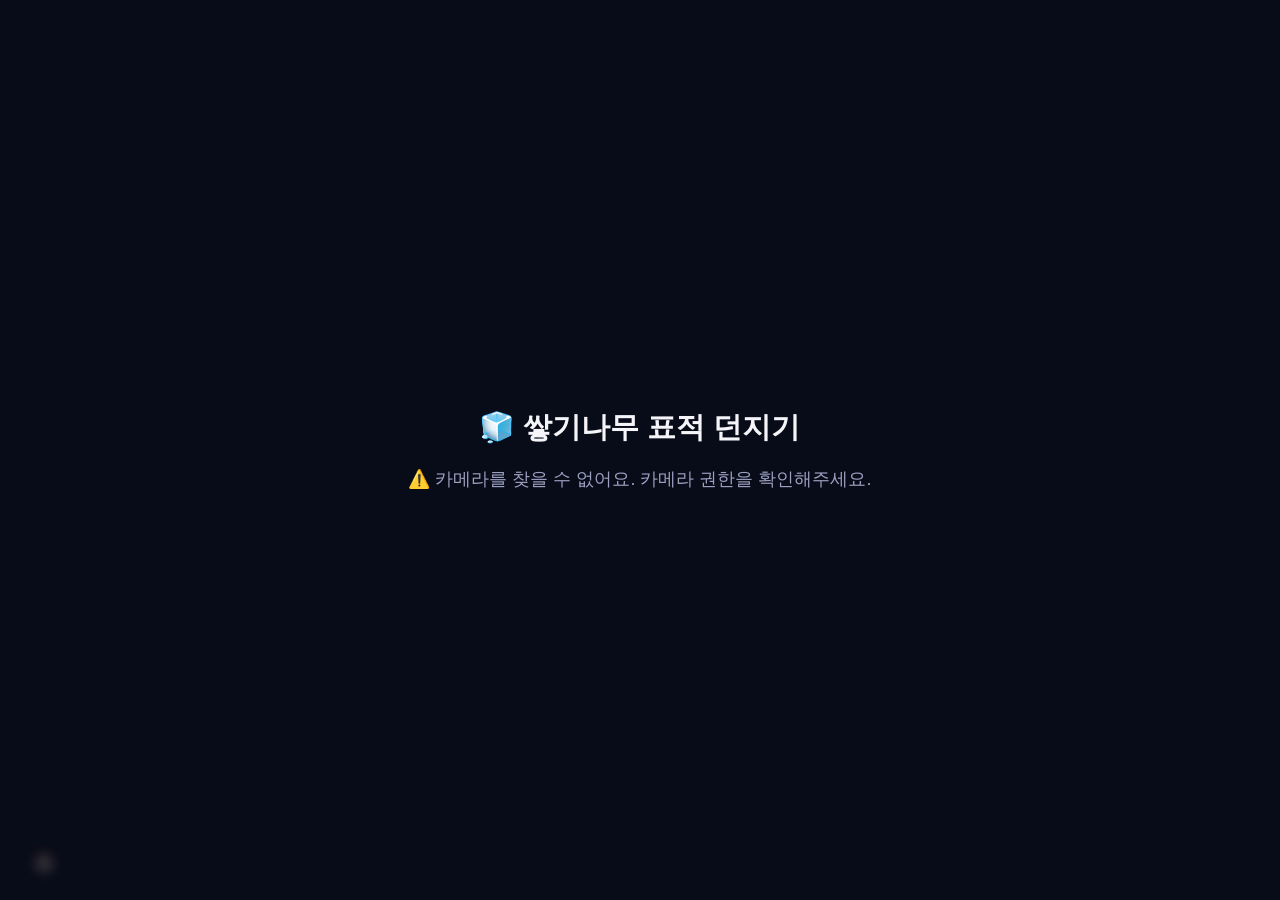
<file: games/u3-solid.html>
<!doctype html>
<html lang="ko">
<head>
<meta charset="UTF-8">
<meta name="viewport" content="width=device-width, initial-scale=1, maximum-scale=1, user-scalable=no, viewport-fit=cover">
<title>쌓기나무 표적 던지기 · 종목 3</title>
<link rel="stylesheet" href="../css/style.css?v=6">
</head>
<body>

<div class="game-stage">
  <video id="video" playsinline muted style="display:none"></video>
  <canvas id="gameCanvas"></canvas>

  <div class="hud">
    <div class="rec" id="recIndicator" style="display:none"><span class="dot"></span>REC</div>
    <button class="home-btn" id="homeBtn">🏠</button>
  </div>

  <div class="overlay-panel" id="loadingPanel">
    <h2>🧊 쌓기나무 표적 던지기</h2>
    <p id="loadingText">준비 중…</p>
  </div>

  <div class="overlay-panel" id="rulePanel" style="display:none">
    <div class="rule-card">
      <div class="rule-head">
        <div class="rule-char">🧊</div>
        <div>
          <h2 class="rule-title">쌓기나무 표적 던지기</h2>
        </div>
      </div>
      <ul class="rule-list"></ul>
      <div class="rule-timer"><div class="rule-timer-fill"></div></div>
      <button class="rule-go">좋아, 시작!</button>
    </div>
  </div>

  <div class="overlay-panel" id="raisePanel" style="display:none">
    <div class="raise-icon" id="raiseIcon">🙋</div>
    <h2 id="raiseText">손을 들어 주세요!</h2>
    <div class="hold-bar"><div class="hold-fill" id="holdFill"></div></div>
  </div>

  <div class="overlay-panel ready-flash" id="readyPanel" style="display:none">
    <h2>✋ 좋아요! 준비됐어요</h2>
  </div>

  <div class="overlay-panel" id="countdownPanel" style="display:none">
    <div class="countdown-num" id="countNum">3</div>
  </div>

  <div class="overlay-panel" id="resultPanel" style="display:none">
    <div id="podium"></div>
    <div class="result-stats">
      <div class="stat-box"><div class="num" id="statCount">0개</div><div class="label">맞힌 표적</div></div>
      <div class="stat-box"><div class="num" id="statBest">0개</div><div class="label">최고 기록</div></div>
      <div class="stat-box"><div class="num" id="statCombo">0</div><div class="label">최고 콤보</div></div>
    </div>
    <video class="preview" id="previewVideo" controls playsinline style="display:none"></video>
    <div class="action-row">
      <button class="ghost-btn" id="savePhotoBtn">📸 사진</button>
      <button class="ghost-btn" id="saveVideoBtn" style="display:none">🎬 3초 영상</button>
      <button class="big-btn" id="retryBtn">🔁 한 번 더</button>
      <button class="ghost-btn" id="homeBtn2">🏠 종목 선택</button>
    </div>
  </div>
</div>

<script type="module">
import {
  HighScore, requestWakeLock, SoundKit, FileAudioLoop,
  ClipRecorder, downloadBlob,
  drawMirroredVideo, fitCanvasToScreen, getCursors,
  PoseTracker, PoseMotion, posePoints, isArmRaised,
  AutoDifficulty, levelFromUrl, medalFor,
  scheduleAutoRecording, ComboShot, drawPhotoOverlay,
  ScreenShake, InputMode, PointerInput, StartGate,
  startCamera, formatFileTimestamp, fluidPx, showSoundHint,
  drawVignette, spawnConfetti, updateConfetti, drawConfetti,
} from "../js/engine.js?v=4";
import {
  CUTE, drawSticker, drawStickerRect, drawChunkyText,
  spawnSparkles, updateSparkles, drawSparkles, makeDrifters, drawDrifters,
  drawBunting, drawGloveCursor, drawLevelStars, drawCuteBanner,
} from "../js/cute.js?v=7";
import {
  PARTY, Party, drawPartyBackdrop, drawCrowd,
  showRuleCard, renderPodium, irisTransition,
} from "../js/party.js?v=2";
requestWakeLock();

const UNIT = "n3";
const TITLE = "쌓기나무 표적 던지기";
const RECORD_SUFFIX = "개 명중";
const MEDALS = { bronze: 4, silver: 7, gold: 10 };
const mode = InputMode.get();

const video = document.getElementById("video");
const canvas = document.getElementById("gameCanvas");
let dims = fitCanvasToScreen(canvas);
let drifters = makeDrifters(10, dims.w, dims.h);
window.addEventListener("resize", () => {
  dims = fitCanvasToScreen(canvas);
  drifters = makeDrifters(10, dims.w, dims.h);
  if (round) layoutCards();
});

const sound = new SoundKit();
const bgm = new FileAudioLoop("../assets/sounds/subbgm.mp3", 0.32);
const isMuted = () => localStorage.getItem("smo_muted") === "1";
const party = new Party({ unit: UNIT, sound, isMuted });

function goHome() { bgm.stop(); irisTransition(() => { location.href = "../index.html"; }); }
document.getElementById("homeBtn").addEventListener("click", goHome);
document.getElementById("homeBtn2").addEventListener("click", goHome);

function randInt(min, max) { return min + Math.floor(Math.random() * (max - min + 1)); }
function shuffle(a) { for (let i = a.length - 1; i > 0; i--) { const j = Math.floor(Math.random() * (i + 1)); [a[i], a[j]] = [a[j], a[i]]; } return a; }

// ---------------------------------------------------------------------------
// 쌓기나무 — 3 x 3 바닥 위에 층수(0~3)를 적어 둔 표 하나로 입체 전체를 나타낸다.
// 위/앞/옆에서 본 모양은 모두 이 표에서 계산해 내므로 항상 서로 어긋나지 않는다.
// ---------------------------------------------------------------------------
const N = 3, MAXH = 3;

function makeSolid(maxH = MAXH, minTotal = 6, maxTotal = 15) {
  // 너무 납작하거나 꽉 찬 모양은 세 방향이 다 똑같아 보여 문제가 되지 않는다.
  // 낮은 단계에서는 층도 낮고 개수도 적게 만들어, 한눈에 세어지는 크기로 둔다.
  for (let tries = 0; tries < 200; tries++) {
    const g = [];
    for (let r = 0; r < N; r++) {
      g.push([]);
      for (let c = 0; c < N; c++) g[r].push(randInt(0, maxH));
    }
    const total = g.flat().reduce((a, b) => a + b, 0);
    if (total < minTotal || total > maxTotal) continue;
    const f = frontView(g), sv = sideView(g), t = topView(g);
    if (same(f, sv) || same(f, t) || same(sv, t)) continue;   // 세 방향이 서로 달라야 문제가 된다
    return g;
  }
  return [[1, 2, 0], [0, 3, 1], [2, 1, 0]];
}

function same(a, b) { return a.every((row, i) => row.every((v, j) => v === b[i][j])); }

// ⭐1 전용 — 모두 1층인 평면 배치.
// 시점을 돌릴 수 없게 됐으므로, 입체 그림 한 장만 보고도 답을 알 수 있어야 한다.
// 층이 2층 이상 섞이면 앞줄이 뒷줄을 완전히 가려 <그림만으로는 답이 정해지지 않는>
// 경우가 생긴다(3x3 사입체 투영에서 실제로 발생한다). 1층뿐이면 모든 칸이 보인다.
function makeFlat(minCells = 4, maxCells = 6) {
  for (let t = 0; t < 300; t++) {
    const g = [[0, 0, 0], [0, 0, 0], [0, 0, 0]];
    let placed = 0;
    const n = randInt(minCells, maxCells);
    while (placed < n) { const r = randInt(0, 2), c = randInt(0, 2); if (!g[r][c]) { g[r][c] = 1; placed++; } }
    const rowsUsed = g.filter((row) => row.some((v) => v)).length;
    const colsUsed = [0, 1, 2].filter((c) => g.some((row) => row[c])).length;
    if (rowsUsed < 2 || colsUsed < 2) continue;   // 한 줄짜리는 문제가 되지 않는다
    return g;
  }
  return [[1, 1, 0], [0, 1, 0], [0, 1, 1]];
}

// 앞에서 보면 각 열(column)의 가장 높은 층수만큼 보인다.
// 결과는 [층][열] 순서의 3x3 참/거짓 표 — 맨 윗줄이 3층이다.
function frontView(g) {
  const out = [];
  for (let lv = MAXH - 1; lv >= 0; lv--) {
    const row = [];
    for (let c = 0; c < N; c++) {
      let m = 0;
      for (let r = 0; r < N; r++) m = Math.max(m, g[r][c]);
      row.push(m > lv ? 1 : 0);
    }
    out.push(row);
  }
  return out;
}

// 옆에서 본 모양 — 화면에서는 입체를 90도 돌려서 보여주므로,
// 정답도 반드시 "돌린 입체를 앞에서 본 모양"으로 정의해야 한다.
// 행별 최댓값을 따로 계산하면 좌우가 뒤집혀 그림과 어긋난다.
function sideView(g) { return frontView(rotate90(g)); }

// 위에서 보면 층이 하나라도 있는 자리가 보인다
function topView(g) { return g.map((row) => row.map((v) => (v > 0 ? 1 : 0))); }

function cubeCount(g) { return g.flat().reduce((a, b) => a + b, 0); }

// 표 하나를 살짝 망가뜨려 그럴듯한 오답을 만든다
function perturb(view) {
  const v = view.map((r) => r.slice());
  for (let t = 0; t < 30; t++) {
    const r = randInt(0, v.length - 1), c = randInt(0, v[0].length - 1);
    const flipped = v.map((row) => row.slice());
    flipped[r][c] = typeof v[r][c] === "number" && v[r][c] > 1 ? v[r][c] - 1 : (v[r][c] ? 0 : 1);
    if (!same(flipped, view)) return flipped;
  }
  return v;
}


// 보기 3장은 반드시 서로 달라야 한다.
// perturb()가 우연히 다른 보기와 똑같은 표를 만들어 내면, 아이가 <맞는 그림을 고르고도>
// 그게 오답 카드라서 틀리는 일이 생긴다. 그래서 중복을 걸러 가며 3장을 채운다.
function distinctOptions(ans, pool, more) {
  const keys = new Set([JSON.stringify(ans)]);
  const out = [{ v: ans, ok: true }];
  const push = (v) => {
    const k = JSON.stringify(v);
    if (keys.has(k)) return;
    keys.add(k);
    out.push({ v, ok: false });
  };
  for (const c of pool) { if (out.length >= 3) break; push(c); }
  for (let i = 0; i < 80 && out.length < 3; i++) push(more());
  return shuffle(out);
}

// ---------------------------------------------------------------------------
// 문제 — 시점 회전은 없앴다.
//
// 예전에는 손을 휘둘러 「앞 → 옆 → 위」로 돌려 볼 수 있었는데, 「위에서 본 모양은?」을
// 물어 놓고 위에서 본 모습으로 돌릴 수 있게 해 둔 셈이라 <돌리면 정답이 그대로 보였다>.
// 그래서 회전을 통째로 들어내고, 대신 <주어진 그림 한 장을 보고 머릿속으로 바꿔 보는>
// 원래의 학습으로 되돌렸다. 몸은 "정답 표적에 공을 던져 맞히는" 쪽에서 쓴다.
// ---------------------------------------------------------------------------

function genRound(level) {
  if (level === 1) {
    // ⭐1 — 1층짜리 평면 배치를 입체 그림으로 보여 주고 「위에서 본 모양」을 묻는다.
    const g = makeFlat(4, 6);
    const ans = topView(g);
    return {
      g, given: "solid", kind: "shape",
      ask: "「위에서 본 모양」은 어느 것일까요?",
      hint: "블록이 놓인 <자리>만 보면 돼요",
      options: distinctOptions(ans, [], () => perturb(ans)),
    };
  }
  if (level === 2) {
    // ⭐2 — 위에서 본 모양에 층수를 적은 표를 주고 개수를 묻는다(교과서와 같은 형태).
    // 입체 그림으로 주면 뒤에 숨은 나무가 보이지 않아 <그림만으로는 셀 수 없다>.
    const g = makeSolid(3, 6, 11);
    const n = cubeCount(g);
    const wrongs = new Set();
    for (let i = 0; i < 80 && wrongs.size < 2; i++) {
      const d = randInt(1, 3) * (Math.random() < 0.5 ? -1 : 1);
      if (n + d > 0) wrongs.add(n + d);
    }
    return {
      g, given: "table", kind: "count",
      ask: "쌓기나무는 모두 몇 개일까요?",
      hint: "칸에 적힌 층수를 모두 더해요",
      options: distinctOptions(n, [...wrongs], () => n + randInt(1, 4) * (Math.random() < 0.5 ? -1 : 1)),
    };
  }
  // ⭐3 — 층수 표를 주고 앞/옆에서 본 모양을 묻는다
  const g = makeSolid(3, 6, 13);
  const front = Math.random() < 0.5;
  const ans = front ? frontView(g) : sideView(g);
  const other = front ? sideView(g) : frontView(g);
  return {
    g, given: "table", kind: "shape",
    ask: `「${front ? "앞" : "옆"}에서 본 모양」은 어느 것일까요?`,
    hint: front ? "세로줄마다 가장 높은 층수만큼 보여요" : "가로줄마다 가장 높은 층수만큼 보여요",
    options: distinctOptions(ans, [other, topView(g)], () => perturb(ans)),
  };
}

const poseTracker = new PoseTracker();
const motion = new PoseMotion();
let pointerInput = null;

async function init() {
  if (!isMuted()) bgm.play(showSoundHint);
  if (mode === "motion") {
    try {
      await startCamera(video, { width: 640, height: 480 });
      if (!isMuted()) bgm.play(showSoundHint);
    } catch (e) {
      document.getElementById("loadingText").textContent = "⚠️ 카메라를 찾을 수 없어요. 카메라 권한을 확인해주세요.";
      return;
    }
    document.getElementById("loadingText").textContent = "AI 모델을 불러오는 중…";
    await poseTracker.init();
  } else {
    pointerInput = new PointerInput(canvas);
  }
  document.getElementById("loadingPanel").style.display = "none";

  await showRuleCard({
    unit: UNIT,
    title: "쌓기나무 표적 던지기",
    lines: [
      "위에 <b>카드 3장</b>이 지나가요. 맞는 카드에 <b>공을 던져 맞히세요!</b>",
      mode === "motion"
        ? "<b>손을 좌우로 움직여</b> 조준하고, <b>위로 확 뿌리면</b> 던져요."
        : "<b>맞히고 싶은 곳을 누르면</b> 그쪽으로 던져요.",
      "카드가 움직이니까 <b>조금 앞을 겨눠야</b> 맞아요!",
      "빗나가도 괜찮아요 — <b>시간 안에 몇 번이든</b> 다시 던질 수 있어요.",
    ],
  });

  document.getElementById("raiseIcon").textContent = mode === "motion" ? "🙋" : "👆";
  document.getElementById("raiseText").textContent = mode === "motion" ? "손을 들어 주세요!" : "화면을 터치(클릭)하면 시작!";
  document.getElementById("raisePanel").style.display = "flex";
  state = "raise";
  requestAnimationFrame(loop);
}

let state = "loading";
const holdFill = document.getElementById("holdFill");
const startGate = new StartGate(mode, holdFill);

let autoDiff, count, playEndAt;
let round = null, roundAt, resolving;
let cards = [], judgedIdx = -1, judgedOk = false;
let ball = null;            // 날아가는 공 {x,y,vx,vy,g}
let aimX = 0;               // 지금 겨누고 있는 착지점
let lastThrowAt = 0;
let throws = 0;             // 이 문제에서 던진 횟수 (한 번에 맞히면 퍼펙트)
let confetti = [], sparks = [];
const shake = new ScreenShake();
let recorder, comboShot, fallbackShot, autoRec, recordedBlob = null;
const recIndicator = document.getElementById("recIndicator");
let cursors = [];
let lastFrameAt = 0;

// ── 도움 표시 ── 두 번 연속 틀리면 다음 문제의 정답을 반짝여 알려 준다.
// 계속 틀리기만 하면 아이는 포기한다. "한 번은 맞혀 보는 경험"이 있어야 다음을 시도한다.
let missStreak = 0;
function helpOn() { return missStreak >= 2; }
function drawHelpRing(ctx, x, y, r) {
  if (!helpOn()) return;
  const t = (performance.now() % 800) / 800;
  ctx.save();
  ctx.globalAlpha = 0.9 * (1 - t * 0.5);
  ctx.strokeStyle = PARTY.gold;
  ctx.lineWidth = Math.max(4, r * 0.22);
  ctx.beginPath();
  ctx.arc(x, y, r * (1.15 + t * 0.35), 0, Math.PI * 2);
  ctx.stroke();
  ctx.restore();
}

const ROUND_MS = 14000;      // 이 안에 못 맞히면 다음 문제 — 여러 번 던져 볼 시간을 준다
const NEXT_MS = 600;

// 던지기 — 손을 <위로 확 뿌리는> 동작에서만 발동한다.
// 좌우로 움직이는 건 조준이므로, 가로 움직임을 던지기로 읽으면 겨누다가 제멋대로 날아간다.
const THROW_SPEED = 1.25;    // 어깨 너비/초
const THROW_COOL = 620;
// 세로 배치 — 위에서부터 HUD · 문제 배너 · 시간 띠 · 카드 띠 · 입체 · 발사대.
// 처음엔 카드를 0.24 에 뒀다가 문제 배너와 겹쳤다. 배너는 HUD 아래 0.25h 까지 내려온다.
const BAND_Y = 0.41;         // 카드가 지나가는 높이
const BAR_Y = 0.55;          // 남은 시간 띠 (카드 띠와 입체 사이의 빈 곳)
const SOLID_BASE = 0.80;     // 입체가 서 있는 바닥
const LAUNCH_Y = 0.90;       // 공이 출발하는 높이

function launcher() { return { x: dims.w * 0.5, y: dims.h * LAUNCH_Y }; }

// 공이 카드 띠에 닿기까지 걸리는 시간(초). 세게 뿌릴수록 빨리 도착해 덜 겨눠도 된다.
function flightT(swingSpeed) {
  const t = 0.86 - Math.max(0, swingSpeed - THROW_SPEED) * 0.14;
  return Math.max(0.42, Math.min(0.86, t));
}

// 출발점에서 목표점까지 T초에 도착하는 포물선. 중력을 T에 맞춰 정하지 않으면
// T가 커질수록 최고점이 화면 밖으로 솟는다(6학년판에서 한 번 겪은 함정).
function launch(x, y, tx, ty, T) {
  const g = (dims.h * 2.6) / (T * T);
  return { x, y, vx: (tx - x) / T, vy: (ty - y - 0.5 * g * T * T) / T, g };
}

function layoutCards() {
  const { w, h } = dims;
  const n = round.options.length;
  const cw = Math.min(w * 0.22, h * 0.19);
  const gap = (w - cw * n) / (n + 1);
  // ⭐이 오를수록 카드가 빨리 흘러간다 — 그만큼 앞을 더 겨눠야 한다.
  // 셋이 <같은 방향으로> 흘러가야 한다. 서로 반대로 보내면 금세 겹쳐서
  // 두 장이 한자리에 포개지고, 어느 카드를 맞혔는지 알 수 없게 된다.
  const dir = Math.random() < 0.5 ? 1 : -1;
  const sp = w * (autoDiff.level === 1 ? 0.045 : autoDiff.level === 2 ? 0.085 : 0.125) * dir;
  cards = round.options.map((o, i) => ({
    ...o,
    x: gap * (i + 1) + cw * (i + 0.5),
    y: h * BAND_Y,
    w: cw, h: cw * 0.92,
    vx: sp,
  }));
}

function newRound() {
  round = genRound(autoDiff.level);
  layoutCards();
  judgedIdx = -1; judgedOk = false;
  ball = null; throws = 0;
  aimX = dims.w * 0.5;
  resolving = false;
  motion.reset();
  roundAt = performance.now();
}

function startCountdown() {
  state = "countdown";
  document.getElementById("countdownPanel").style.display = "flex";
  const numEl = document.getElementById("countNum");
  let n = 3;
  numEl.textContent = n;
  if (!isMuted()) sound.countBeep();
  const iv = setInterval(() => {
    n--;
    if (n <= 0) {
      clearInterval(iv);
      document.getElementById("countdownPanel").style.display = "none";
      if (!isMuted()) sound.go();
      beginPlay();
    } else {
      numEl.textContent = n;
      if (!isMuted()) sound.countBeep();
    }
  }, 700);
}

function beginPlay() {
  state = "playing";
  const prev = HighScore.get(UNIT);
  autoDiff = new AutoDifficulty(levelFromUrl(AutoDifficulty.startLevelFromHighScore(prev)));
  count = 0;
  party.reset();
  confetti = []; sparks = [];
  playEndAt = performance.now() + 60000;
  lastFrameAt = 0;
  newRound();

  recorder = new ClipRecorder(canvas, sound, 24);
  recorder.prepare();
  comboShot = new ComboShot(canvas);
  fallbackShot = new ComboShot(canvas);
  autoRec = scheduleAutoRecording(recorder, {
    onStartVisual: () => {
      recIndicator.style.display = "flex";
      setTimeout(() => { if (!comboShot.captured) fallbackShot.capture(canvas); }, 1500);
    },
    onEndVisual: () => { recIndicator.style.display = "none"; },
    onDone: (blob) => { recordedBlob = blob; },
    fallbackMs: 8000,
  });
}

function throwBall(swingSpeed) {
  const now = performance.now();
  if (now - lastThrowAt < THROW_COOL || ball || resolving) return;
  lastThrowAt = now;
  throws++;
  const L = launcher();
  ball = { ...launch(L.x, L.y, aimX, dims.h * BAND_Y, flightT(swingSpeed)), trail: [] };
  if (!isMuted()) sound.swoosh();
}

function choose(i) {
  resolving = true;
  judgedIdx = i;
  const c = cards[i];
  judgedOk = c.ok;
  if (c.ok) {
    count++;
    const spurt = playEndAt - performance.now() < 10000;
    // 한 번에 맞히면 퍼펙트 — 여러 번 던져 맞혀도 정답은 정답이다
    const perfect = throws <= 1;
    party.correct(c.x, c.y, { base: (perfect ? 15 : 11) * (spurt ? 2 : 1), elapsedMs: performance.now() - roundAt });
    if (perfect) party.judge(c.x, c.y - c.h * 0.8, "✨ 원샷 명중!", PARTY.gold);
    if (party.combo > 0 && party.combo === party.maxCombo) comboShot.capture(canvas);
    autoDiff.reportCorrect();
    missStreak = 0;
    autoRec.trigger();
    shake.trigger(9, 220);
    if (!isMuted()) sound.hit("perfect");
    spawnSparkles(sparks, c.x, c.y, 30, ["#fff", PARTY.gold, CUTE.green]);
    if (party.combo > 0 && party.combo % 5 === 0) {
      spawnConfetti(confetti, c.x, c.y - 60, 44);
      if (!isMuted()) sound.fever();
    }
  } else {
    party.wrong(c.x, c.y, "다시 살펴봐요!");
    autoDiff.reportWrong();
    missStreak++;
    shake.trigger(6, 170);
    if (!isMuted()) sound.wrong();
  }
  setTimeout(() => { if (state === "playing") newRound(); }, NEXT_MS);
}

function endGame() {
  state = "result";
  const { medal, label } = medalFor(count, MEDALS);
  const prev = HighScore.get(UNIT);
  const best = Math.max(count, prev ? prev.count : 0);
  if (!prev || count >= prev.count) {
    HighScore.set(UNIT, { count, bestLevel: autoDiff.level, label: `${medal} ${count}${RECORD_SUFFIX}`, at: Date.now() });
  }
  renderPodium({ unit: UNIT, medal, label, coins: party.coins, maxCombo: party.maxCombo, count, suffix: RECORD_SUFFIX, best });

  document.getElementById("statCount").textContent = count + "개";
  document.getElementById("statBest").textContent = best + "개";
  document.getElementById("statCombo").textContent = "🔥" + party.maxCombo;

  const shot = comboShot.captured ? comboShot : fallbackShot;
  const previewVideo = document.getElementById("previewVideo");
  const saveVideoBtn = document.getElementById("saveVideoBtn");
  if (recordedBlob) {
    previewVideo.src = URL.createObjectURL(recordedBlob);
    previewVideo.style.display = "block";
    saveVideoBtn.style.display = "inline-block";
  }
  document.getElementById("savePhotoBtn").onclick = async () => {
    const blob = await shot.toBlob((c, w, h) => drawPhotoOverlay(c, w, h, { title: TITLE, record: count + RECORD_SUFFIX, medal }));
    downloadBlob(blob, `수학체육올림픽6_쌓기나무던지기_${formatFileTimestamp()}.png`);
  };
  document.getElementById("saveVideoBtn").onclick = () => {
    if (recordedBlob) downloadBlob(recordedBlob, `수학체육올림픽6_쌓기나무던지기_${formatFileTimestamp()}.${recorder.extension}`);
  };
  document.getElementById("resultPanel").style.display = "flex";
  if (!isMuted()) sound.success();
}

document.getElementById("retryBtn").addEventListener("click", () => {
  document.getElementById("resultPanel").style.display = "none";
  document.getElementById("raisePanel").style.display = "flex";
  startGate.since = 0; startGate.ready = false; holdFill.style.width = "0%";
  state = "raise";
});

document.getElementById("raisePanel").addEventListener("click", () => {
  if (state === "raise" && mode !== "motion") goReady();
});

function goReady() {
  state = "ready";
  document.getElementById("raisePanel").style.display = "none";
  document.getElementById("readyPanel").style.display = "flex";
  if (!isMuted()) sound.click();
  setTimeout(() => {
    document.getElementById("readyPanel").style.display = "none";
    startCountdown();
  }, 500);
}

// ── 쌓기나무 그리기 ──
//
// 45도 아이소메트릭으로 그리면 화면에 보이는 실루엣이 교과서의 "앞에서 본 모양"
// (= 각 열의 가장 높은 층수)과 어긋난다. 아이소메트릭에서는 가로 위치가 열(c)이 아니라
// (c - r)로 정해지기 때문이다. 그래서 여기서는 <사입체(캐비닛) 투영>을 쓴다 —
// 앞면은 정면 그대로 두고 안쪽(행 r)만 오른쪽 위로 밀어 낸다.
// 그러면 화면에 보이는 앞모습 실루엣이 frontView()의 결과와 정확히 같아진다.
function drawCube(ctx, x, y, cw, ch, dx, dy, shade) {
  // 윗면 (안쪽으로 밀린 평행사변형)
  ctx.beginPath();
  ctx.moveTo(x, y - ch);
  ctx.lineTo(x + dx, y - ch + dy);
  ctx.lineTo(x + cw + dx, y - ch + dy);
  ctx.lineTo(x + cw, y - ch);
  ctx.closePath();
  ctx.fillStyle = shade.top; ctx.fill(); ctx.stroke();
  // 오른쪽 옆면
  ctx.beginPath();
  ctx.moveTo(x + cw, y - ch);
  ctx.lineTo(x + cw + dx, y - ch + dy);
  ctx.lineTo(x + cw + dx, y + dy);
  ctx.lineTo(x + cw, y);
  ctx.closePath();
  ctx.fillStyle = shade.right; ctx.fill(); ctx.stroke();
  // 앞면 — 이 면들이 모여 "앞에서 본 모양"이 된다
  ctx.beginPath();
  ctx.rect(x, y - ch, cw, ch);
  ctx.fillStyle = shade.front; ctx.fill(); ctx.stroke();
}

function drawSolid(ctx, g, cx, cy, unit) {
  const cw = unit * 1.5, ch = unit * 1.5;
  const dx = unit * 0.62, dy = -unit * 0.45;
  const shade = { front: "#3bc9db", top: "#a5e8f0", right: "#0b9aad" };
  const x0 = cx - (N * cw) / 2 - ((N - 1) * dx) / 2;
  const y0 = cy + ((N - 1) * -dy) / 2;
  ctx.save();
  ctx.strokeStyle = CUTE.ink;
  ctx.lineWidth = Math.max(2, unit * 0.11);
  ctx.lineJoin = "round";
  // 뒤쪽 행(r이 큰 쪽)부터 그려야 앞줄이 뒷줄을 가린다
  for (let r = N - 1; r >= 0; r--) {
    for (let k = 0; k < MAXH; k++) {
      for (let c = 0; c < N; c++) {
        if (g[r][c] <= k) continue;
        const x = x0 + c * cw + r * dx;
        const y = y0 - k * ch + r * dy;
        drawCube(ctx, x, y, cw, ch, dx, dy, shade);
      }
    }
  }
  ctx.restore();
}

// ── 위에서 본 모습 (바둑판) ──
function drawTopDown(ctx, g, cx, cy, cell, withNumbers) {
  const x0 = cx - (cell * N) / 2, y0 = cy - (cell * N) / 2;
  ctx.save();
  ctx.strokeStyle = CUTE.ink;
  ctx.lineWidth = Math.max(2, cell * 0.07);
  for (let r = 0; r < N; r++) {
    for (let c = 0; c < N; c++) {
      const filled = g[r][c] > 0;
      ctx.fillStyle = filled ? "#3bc9db" : "rgba(255,255,255,0.35)";
      ctx.beginPath();
      ctx.roundRect(x0 + c * cell + cell * 0.06, y0 + r * cell + cell * 0.06, cell * 0.88, cell * 0.88, cell * 0.16);
      ctx.fill(); ctx.stroke();
      if (withNumbers && filled) {
        drawChunkyText(ctx, String(g[r][c]), x0 + c * cell + cell * 0.5, y0 + r * cell + cell * 0.5,
          cell * 0.44, "#fff", { outline: CUTE.ink, outlineWidth: Math.max(2, cell * 0.09) });
      }
    }
  }
  ctx.restore();
}

// ── 3x3 표 하나 (보기 카드 안에 들어간다) ──
function drawGrid(ctx, v, cx, cy, cell, numbers) {
  const rows = v.length, cols = v[0].length;
  const x0 = cx - (cell * cols) / 2, y0 = cy - (cell * rows) / 2;
  ctx.save();
  ctx.strokeStyle = CUTE.ink;
  ctx.lineWidth = Math.max(1.6, cell * 0.08);
  for (let r = 0; r < rows; r++) {
    for (let c = 0; c < cols; c++) {
      const val = v[r][c];
      const filled = val > 0;
      ctx.fillStyle = filled ? CUTE.green : "rgba(255,255,255,0.5)";
      ctx.beginPath();
      ctx.roundRect(x0 + c * cell + cell * 0.07, y0 + r * cell + cell * 0.07, cell * 0.86, cell * 0.86, cell * 0.18);
      ctx.fill(); ctx.stroke();
      if (numbers && filled) {
        drawChunkyText(ctx, String(val), x0 + c * cell + cell * 0.5, y0 + r * cell + cell * 0.5,
          cell * 0.46, "#fff", { outline: CUTE.ink, outlineWidth: Math.max(1.6, cell * 0.1) });
      }
    }
  }
  ctx.restore();
}

// ── 보기 카드 ──
function drawCards(ctx) {
  for (let i = 0; i < cards.length; i++) {
    const c = cards[i];
    const judged = i === judgedIdx;
    const fill = judged ? (judgedOk ? CUTE.green : CUTE.red) : CUTE.cream;
    drawStickerRect(ctx, c.x, c.y, c.w, c.h, c.w * 0.14, fill,
      { lineWidth: Math.max(3, c.w * 0.045), drop: c.w * 0.05 });
    if (round.kind === "count") {
      drawChunkyText(ctx, `${c.v}개`, c.x, c.y, c.h * 0.42, judged ? "#fff" : CUTE.ink,
        { outline: judged ? CUTE.ink : "#fff", outlineWidth: Math.max(3, c.h * 0.09) });
    } else {
      drawGrid(ctx, c.v, c.x, c.y, Math.min(c.w, c.h) * 0.27, false);
    }
    // 두 번 연속 틀렸으면 정답 카드를 반짝여 알려 준다
    if (helpOn() && c.ok && !resolving) {
      const t = (performance.now() % 800) / 800;
      ctx.save();
      ctx.globalAlpha = 0.9 * (1 - t * 0.5);
      ctx.strokeStyle = PARTY.gold;
      ctx.lineWidth = Math.max(5, c.w * 0.07);
      const g = 6 + t * 10;
      ctx.strokeRect(c.x - c.w / 2 - g, c.y - c.h / 2 - g, c.w + g * 2, c.h + g * 2);
      ctx.restore();
    }
  }
}

function loop(tsMs) {
  requestAnimationFrame(loop);
  if (mode === "motion" && video.readyState < 2) return;
  const { ctx, w, h } = dims;
  ctx.save();
  shake.apply(ctx);
  if (mode === "motion") drawMirroredVideo(ctx, video, w, h);
  else drawPartyBackdrop(ctx, dims);
  drawDrifters(ctx, drifters, dims, 1 / 60);
  drawBunting(ctx, dims);
  drawCrowd(ctx, dims, party.cheerUntil);

  let result = null;
  if (mode === "motion") {
    result = poseTracker.detect(video, tsMs);
    motion.push(tsMs, posePoints(result), w, h, video);
    if (state === "raise") {
      if (startGate.update(tsMs, isArmRaised(posePoints(result)))) goReady();
    }
  }
  cursors = getCursors(mode, result, w, h, video, pointerInput);

  if (state === "playing") stepGame();

  if (mode === "motion") {
    const f = motion.last;
    if (f) {
      const r = fluidPx(dims, 24, { min: 17, max: 34 });
      // 고르는 손(더 높이 든 손)은 크게, 나머지는 작게 — 어느 손이 커서인지 헷갈리지 않게
      const pickHand = f.lw.y < f.rw.y ? "lw" : "rw";
      for (const k of ["lw", "rw"]) {
        drawSticker(ctx, f[k].x, f[k].y, k === pickHand ? r : r * 0.66,
          k === pickHand ? PARTY.gold : "rgba(255,255,255,0.7)",
          { lineWidth: Math.max(3, r * 0.15) });
      }
    } else if (state === "playing") {
      drawChunkyText(ctx, "카메라에 몸이 보이게 물러서 주세요!", w * 0.5, h * 0.5,
        fluidPx(dims, 22, { min: 16, max: 30 }), "#fff",
        { outline: CUTE.ink, outlineWidth: fluidPx(dims, 6, { min: 4, max: 8 }) });
    }
  } else {
    for (const c of cursors) drawGloveCursor(ctx, c.x, c.y, fluidPx(dims, 44, { min: 32, max: 62 }), { active: !resolving });
  }
  ctx.restore();
}

function stepGame() {
  const { ctx, w, h } = dims;
  const dt = lastFrameAt ? Math.min(0.06, (performance.now() - lastFrameAt) / 1000) : 1 / 60;
  lastFrameAt = performance.now();
  const remain = Math.max(0, playEndAt - performance.now());
  if (remain <= 0) { endGame(); return; }
  const now = performance.now();
  const bandY = h * BAND_Y;
  const L = launcher();

  // ── 카드는 좌우로 흘러간다 (움직이는 표적) ──
  // 화면 끝으로 나가면 반대편에서 다시 들어온다 (간격이 그대로 유지된다)
  for (const c of cards) {
    c.x += c.vx * dt;
    if (c.x < -c.w * 0.7) c.x = w + c.w * 0.7;
    if (c.x > w + c.w * 0.7) c.x = -c.w * 0.7;
  }

  // ── 조준 ──
  // 모션: 손을 좌우로 움직인 <위치>가 곧 착지점이다. 팔 각도로 조준하게 하면
  //       6학년이 각도를 미세 조정하다 시간을 다 쓴다. 위치는 눈으로 바로 확인된다.
  if (!resolving) {
    if (mode === "motion") {
      const f = motion.last;
      if (f) {
        const hand = f.lw.y < f.rw.y ? f.lw : f.rw;      // 더 높이 든 손이 던지는 손
        aimX += (hand.x - aimX) * Math.min(1, dt * 12);   // 손떨림을 걸러 준다
      }
    } else if (cursors[0]) {
      aimX = cursors[0].x;
    }
    aimX = Math.max(w * 0.04, Math.min(w * 0.96, aimX));
  }

  // ── 던지기 ──
  if (!resolving && !ball) {
    if (mode === "motion") {
      const sw = motion.swing();
      // 위로 뿌리는 동작만 던지기다. 가로 움직임은 조준이므로 반드시 구분해야 한다.
      if (sw && sw.speed > THROW_SPEED && sw.dy < 0 && Math.abs(sw.dy) > Math.abs(sw.dx) * 0.7) {
        throwBall(sw.speed);
      }
    } else if (pointerInput && pointerInput.consumeJustDown()) {
      // 누른 지점을 겨눈 것으로 보고 바로 던진다 (한 프레임짜리 클릭도 놓치지 않는다)
      if (cursors[0]) aimX = Math.max(w * 0.04, Math.min(w * 0.96, cursors[0].x));
      throwBall(THROW_SPEED);
    }
  }

  // ── 공 ──
  if (ball) {
    ball.trail.push({ x: ball.x, y: ball.y });
    if (ball.trail.length > 12) ball.trail.shift();
    ball.vy += ball.g * dt;
    ball.x += ball.vx * dt;
    ball.y += ball.vy * dt;
    let hit = -1;
    // 내려오는 중일 때만 맞는다. 공은 카드 띠 위로 한 번 솟았다가 떨어지므로,
    // 올라가는 길에 스치는 것까지 세면 <아직 겨냥한 자리에 닿기도 전에> 판정돼 버린다.
    if (ball.vy >= 0) {
      for (let i = 0; i < cards.length; i++) {
        const c = cards[i];
        if (Math.abs(ball.x - c.x) <= c.w / 2 && Math.abs(ball.y - c.y) <= c.h / 2) { hit = i; break; }
      }
    }
    if (hit >= 0) { ball = null; choose(hit); }
    else if (ball.y < -h * 0.2 || ball.x < -w * 0.2 || ball.x > w * 1.2) {
      // 빗나갔다 — 벌점 없이 다시 던지게 한다. 계산은 맞았는데 던지기가 서툴러
      // 점수를 잃으면 아이는 수학이 아니라 조작을 원망하게 된다.
      ball = null;
      party.judge(w * 0.5, h * 0.62, "빗나갔어요! 다시!", CUTE.blue);
      if (!isMuted()) sound.fizzle();
    }
  }

  // 시간 안에 못 맞히면 놓침
  if (!resolving && now - roundAt > ROUND_MS) {
    resolving = true;
    party.wrong(w * 0.5, h * 0.5, "시간 초과!");
    autoDiff.reportWrong();
    missStreak++;
    if (!isMuted()) sound.wrong();
    setTimeout(() => { if (state === "playing") newRound(); }, NEXT_MS);
  }

  // ── 문제 (입체 그림 또는 층수 표) ──
  const cx = w * 0.5;
  const unit = Math.min(w * 0.050, h * 0.040);
  if (round.given === "solid") drawSolid(ctx, round.g, cx, h * SOLID_BASE, unit);
  else drawTopDown(ctx, round.g, cx, h * (SOLID_BASE - 0.11), unit * 1.5, true);

  const vfs = fluidPx(dims, 15, { min: 11, max: 20 });
  const badge = round.given === "solid" ? "🧊 쌓기나무" : "🔢 위에서 본 모양에 층수를 쓴 것";
  const by = h * (SOLID_BASE + 0.045);
  drawStickerRect(ctx, cx, by, vfs * (round.given === "solid" ? 8 : 17), vfs * 1.8, vfs * 0.5,
    PARTY.gold, { lineWidth: Math.max(3, vfs * 0.16), drop: vfs * 0.2 });
  drawChunkyText(ctx, badge, cx, by, vfs, CUTE.ink,
    { outline: "#fff", outlineWidth: Math.max(2.5, vfs * 0.16) });

  // ── 조준선 · 던지는 사람 ──
  if (!resolving) {
    drawAim(ctx, L, aimX, bandY);
    const pr = fluidPx(dims, 22, { min: 16, max: 30 });
    drawSticker(ctx, L.x, L.y, pr, CUTE.cream, { lineWidth: Math.max(3, pr * 0.16) });
    drawChunkyText(ctx, ball ? "💨" : "🤾", L.x, L.y, pr * 1.1, CUTE.ink, { outline: "#fff", outlineWidth: 2 });
  }

  // ── 공 ──
  if (ball) {
    for (let i = 0; i < ball.trail.length; i++) {
      const t = ball.trail[i], a = (i + 1) / ball.trail.length;
      ctx.save(); ctx.globalAlpha = a * 0.45; ctx.fillStyle = "#fff";
      ctx.beginPath(); ctx.arc(t.x, t.y, fluidPx(dims, 7, { min: 5, max: 10 }) * a, 0, Math.PI * 2); ctx.fill();
      ctx.restore();
    }
    drawSticker(ctx, ball.x, ball.y, fluidPx(dims, 15, { min: 11, max: 21 }), CUTE.orange,
      { lineWidth: fluidPx(dims, 3.5, { min: 2.5, max: 5 }) });
  }

  // 이 문제에 남은 시간 띠
  if (!resolving) {
    const t = Math.max(0, 1 - (now - roundAt) / ROUND_MS);
    const bw = w * 0.5, bh = fluidPx(dims, 9, { min: 6, max: 13 });
    const bx = w * 0.5, by = h * BAR_Y;
    drawStickerRect(ctx, bx, by, bw, bh, bh / 2, "rgba(255,255,255,0.8)", { lineWidth: 2, drop: 0 });
    ctx.save();
    ctx.fillStyle = t < 0.3 ? CUTE.red : PARTY.gold;
    ctx.beginPath();
    ctx.roundRect(bx - bw / 2, by - bh / 2, Math.max(bh, bw * t), bh, bh / 2);
    ctx.fill();
    ctx.restore();
  }

  drawCards(ctx);


  const hudBottom = party.drawHud(ctx, dims, { remainMs: remain, count, suffix: "개" });

  drawCuteBanner(ctx, dims, [
    { text: round.ask, size: 23, chunky: true, color: PARTY.gold },
    { text: round.hint, size: 14, color: CUTE.ink },
  ], fluidPx, { top: hudBottom });

  if (remain < 10000) {
    const fs2 = fluidPx(dims, 22, { min: 16, max: 30 });
    const puls = 1 + Math.sin(now / 120) * 0.08;
    ctx.save(); ctx.translate(w * 0.5, h * 0.55); ctx.scale(puls, puls);
    drawChunkyText(ctx, "🔥 라스트 스퍼트! 코인 2배", 0, 0, fs2, CUTE.red,
      { outline: "#fff", outlineWidth: Math.max(4, fs2 * 0.24) });
    ctx.restore();
  }
  drawChunkyText(ctx,
    mode === "motion" ? "손을 좌우로 움직여 겨누고 · 위로 확 뿌려서 던지기!" : "맞히고 싶은 곳을 누르면 던져요!",
    w * 0.5, h * 0.985, fluidPx(dims, 15, { min: 11, max: 20 }), "#fff",
    { outline: CUTE.ink, outlineWidth: fluidPx(dims, 5, { min: 3.5, max: 7 }) });

  party.update(dt);
  confetti = updateConfetti(confetti, dt); drawConfetti(ctx, confetti);
  sparks = updateSparkles(sparks, dt); drawSparkles(ctx, sparks);
  party.drawFx(ctx, dims);
  party.drawFeverFrame(ctx, dims);

  drawVignette(ctx, w, h, 0.16);
  drawLevelStars(ctx, dims, autoDiff.level, fluidPx);
}

// 지금 던지면 어디로 가는지 점선으로 그려 준다.
// 움직이는 표적을 맞히려면 "얼마나 앞을 겨눠야 하는지" 눈으로 보여야 한다.
function drawAim(ctx, L, tx, ty) {
  const T = flightT(THROW_SPEED);
  const b = launch(L.x, L.y, tx, ty, T);
  ctx.save();
  ctx.globalAlpha = ball ? 0.25 : 0.9;
  // 하늘색 배경에 흰 점을 찍으면 보이지 않는다 — 금색 점에 남색 테두리를 두른다
  ctx.fillStyle = PARTY.gold;
  ctx.strokeStyle = CUTE.ink;
  for (let i = 1; i <= 14; i++) {
    const t = (T * i) / 14;
    const x = b.x + b.vx * t;
    const y = b.y + b.vy * t + 0.5 * b.g * t * t;
    const rr = fluidPx(dims, 5, { min: 3.5, max: 7 }) * (1 - i / 22);
    ctx.lineWidth = Math.max(1.5, rr * 0.4);
    ctx.beginPath(); ctx.arc(x, y, rr, 0, Math.PI * 2); ctx.fill(); ctx.stroke();
  }
  ctx.restore();
  // 착지점 표시
  const mr = fluidPx(dims, 16, { min: 12, max: 22 });
  ctx.save();
  ctx.globalAlpha = ball ? 0.3 : 1;
  ctx.strokeStyle = PARTY.gold;
  ctx.lineWidth = Math.max(3, mr * 0.24);
  ctx.beginPath(); ctx.arc(tx, ty, mr, 0, Math.PI * 2); ctx.stroke();
  ctx.beginPath(); ctx.moveTo(tx - mr * 1.5, ty); ctx.lineTo(tx + mr * 1.5, ty); ctx.stroke();
  ctx.restore();
}

// 바닥 표를 90° 돌린다 — "옆에서 본 모습"은 돌려 세운 같은 입체다
function rotate90(g) {
  const out = [];
  for (let r = 0; r < N; r++) {
    out.push([]);
    for (let c = 0; c < N; c++) out[r].push(g[N - 1 - c][r]);
  }
  return out;
}

init();
</script>
</body>
</html>
</file>
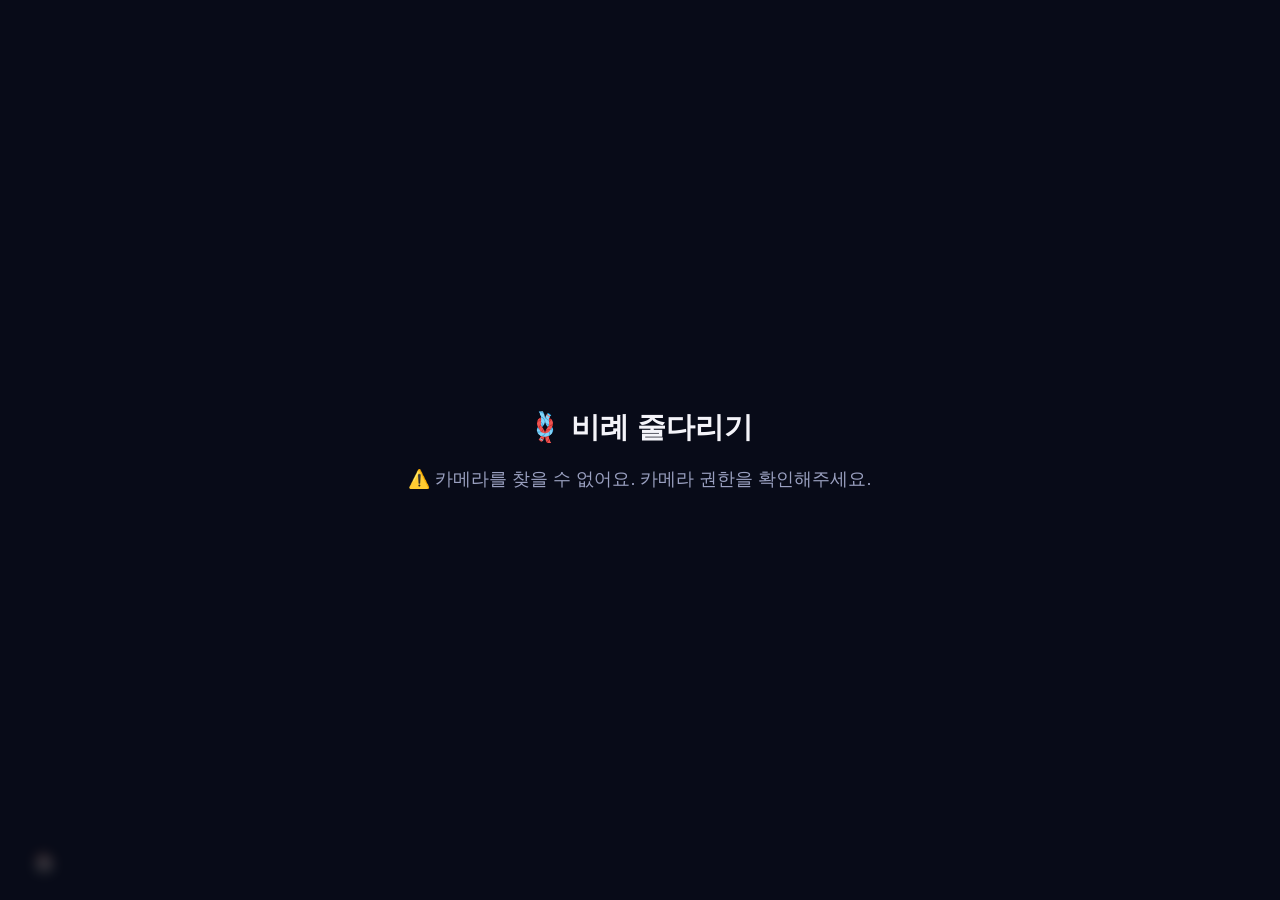
<file: games/u4-ratio.html>
<!doctype html>
<html lang="ko">
<head>
<meta charset="UTF-8">
<meta name="viewport" content="width=device-width, initial-scale=1, maximum-scale=1, user-scalable=no, viewport-fit=cover">
<title>비례 줄다리기 · 종목 4</title>
<link rel="stylesheet" href="../css/style.css?v=6">
</head>
<body>

<div class="game-stage">
  <video id="video" playsinline muted style="display:none"></video>
  <canvas id="gameCanvas"></canvas>

  <div class="hud">
    <div class="rec" id="recIndicator" style="display:none"><span class="dot"></span>REC</div>
    <button class="home-btn" id="homeBtn">🏠</button>
  </div>

  <div class="overlay-panel" id="loadingPanel">
    <h2>🪢 비례 줄다리기</h2>
    <p id="loadingText">준비 중…</p>
  </div>

  <div class="overlay-panel" id="rulePanel" style="display:none">
    <div class="rule-card">
      <div class="rule-head">
        <div class="rule-char">🪢</div>
        <div>
          <h2 class="rule-title">비례 줄다리기</h2>
        </div>
      </div>
      <ul class="rule-list"></ul>
      <div class="rule-timer"><div class="rule-timer-fill"></div></div>
      <button class="rule-go">좋아, 시작!</button>
    </div>
  </div>

  <div class="overlay-panel" id="raisePanel" style="display:none">
    <div class="raise-icon" id="raiseIcon">🙋</div>
    <h2 id="raiseText">손을 들어 주세요!</h2>
    <div class="hold-bar"><div class="hold-fill" id="holdFill"></div></div>
  </div>

  <div class="overlay-panel ready-flash" id="readyPanel" style="display:none">
    <h2>✋ 좋아요! 준비됐어요</h2>
  </div>

  <div class="overlay-panel" id="countdownPanel" style="display:none">
    <div class="countdown-num" id="countNum">3</div>
  </div>

  <div class="overlay-panel" id="resultPanel" style="display:none">
    <div id="podium"></div>
    <div class="result-stats">
      <div class="stat-box"><div class="num" id="statCount">0점</div><div class="label">나눈 줄</div></div>
      <div class="stat-box"><div class="num" id="statBest">0점</div><div class="label">최고 기록</div></div>
      <div class="stat-box"><div class="num" id="statCombo">0</div><div class="label">최고 콤보</div></div>
    </div>
    <video class="preview" id="previewVideo" controls playsinline style="display:none"></video>
    <div class="action-row">
      <button class="ghost-btn" id="savePhotoBtn">📸 사진</button>
      <button class="ghost-btn" id="saveVideoBtn" style="display:none">🎬 3초 영상</button>
      <button class="big-btn" id="retryBtn">🔁 한 번 더</button>
      <button class="ghost-btn" id="homeBtn2">🏠 종목 선택</button>
    </div>
  </div>
</div>

<script type="module">
import {
  HighScore, requestWakeLock, SoundKit, FileAudioLoop,
  ClipRecorder, downloadBlob,
  drawMirroredVideo, fitCanvasToScreen, getCursors,
  PoseTracker, PoseMotion, posePoints, isArmRaised,
  AutoDifficulty, levelFromUrl, medalFor,
  scheduleAutoRecording, ComboShot, drawPhotoOverlay,
  ScreenShake, InputMode, PointerInput, StartGate,
  startCamera, formatFileTimestamp, fluidPx, showSoundHint,
  drawVignette, spawnConfetti, updateConfetti, drawConfetti,
} from "../js/engine.js?v=4";
import {
  CUTE, drawSticker, drawStickerRect, drawChunkyText,
  spawnSparkles, updateSparkles, drawSparkles, makeDrifters, drawDrifters,
  drawBunting, drawLevelStars, drawCuteBanner,
} from "../js/cute.js?v=7";
import {
  PARTY, Party, drawPartyBackdrop, drawCrowd,
  showRuleCard, renderPodium, irisTransition,
} from "../js/party.js?v=2";
requestWakeLock();

const UNIT = "n4";
const TITLE = "비례 줄다리기";
const RECORD_SUFFIX = "개 성공";
const MEDALS = { bronze: 5, silver: 9, gold: 14 };
const mode = InputMode.get();

const video = document.getElementById("video");
const canvas = document.getElementById("gameCanvas");
let dims = fitCanvasToScreen(canvas);
let drifters = makeDrifters(6, dims.w, dims.h);
window.addEventListener("resize", () => {
  dims = fitCanvasToScreen(canvas);
  drifters = makeDrifters(6, dims.w, dims.h);
});

const sound = new SoundKit();
const bgm = new FileAudioLoop("../assets/sounds/subbgm.mp3", 0.32);
const isMuted = () => localStorage.getItem("smo_muted") === "1";
const party = new Party({ unit: UNIT, sound, isMuted });

function goHome() { bgm.stop(); irisTransition(() => { location.href = "../index.html"; }); }
document.getElementById("homeBtn").addEventListener("click", goHome);
document.getElementById("homeBtn2").addEventListener("click", goHome);

function randInt(min, max) { return min + Math.floor(Math.random() * (max - min + 1)); }
function gcd(a, b) { return b === 0 ? a : gcd(b, a % b); }
function shuffle(a) { for (let i = a.length - 1; i > 0; i--) { const j = Math.floor(Math.random() * (i + 1)); [a[i], a[j]] = [a[j], a[i]]; } return a; }

// ---------------------------------------------------------------------------
// 코트 — 피카츄 배구처럼 <옆에서 본 화면>이다.
// 왼쪽이 상대 코트, 오른쪽이 내 코트, 가운데가 네트.
// 상대 코트 바닥은 앞·중간·뒤 세 구역으로 나뉘고 각 구역에 분수가 적혀 있다.
// ---------------------------------------------------------------------------
// ---------------------------------------------------------------------------
// 「비례 줄다리기」
//
// 예전에는 배구 코트에서 <답이 적힌 칸>으로 공을 내리꽂게 했다. 그런데 조준이
// "어디에 서 있느냐"일 뿐이어서, 비례배분과 몸의 움직임이 아무 상관이 없었다.
// 계산해서 답을 확인하고 그 자리를 <지목>하는 것뿐이었다.
//
// 이제는 구슬 한 줄을 놓고 <내 몸이 곧 경계선>이다. 자리를 옮기면 왼쪽과 오른쪽
// 개수가 함께 바뀐다. 아이는 몸을 움직이면서 "전체를 몇 묶음으로 나눠 몇 묶음씩"을
// 눈으로 본다. 비례배분의 뜻 그 자체가 몸의 위치가 된다.
// ---------------------------------------------------------------------------
const LINE_LEFT = 0.10, LINE_RIGHT = 0.90;   // 구슬 줄이 놓이는 가로 범위
const ROW_Y = 0.56;                          // 구슬 줄의 높이

function pickRatio(maxParts) {
  for (let i = 0; i < 200; i++) {
    let a = randInt(1, 5), b = randInt(1, 5);
    const g = gcd(a, b); a /= g; b /= g;
    if (a === b) continue;
    if (a + b <= maxParts) return { a, b };
  }
  return { a: 1, b: 2 };
}

// 숫자 뒤에 붙는 「을/를」과 「로/으로」 — 끝자리를 한글로 읽었을 때의 받침으로 고른다.
// 그냥 "을"로 박아 두면 "12을 3:1로 나누면" 처럼 틀린 말이 화면에 뜬다.
const HAS_BATCHIM = [true, true, false, true, false, false, true, true, true, false];
function eul(n) { return HAS_BATCHIM[n % 10] ? "을" : "를"; }
const RO_PLAIN = [false, true, true, false, true, true, false, true, true, true];
function ro(n) { return RO_PLAIN[n % 10] ? "로" : "으로"; }

function genRound(level) {
  // ⭐1은 전체 12 이하 — 한 칸이 화면에서 충분히 크고 눈으로 셀 수 있다
  const maxTotal = level === 1 ? 12 : 18;
  const maxParts = level === 1 ? 4 : 6;
  const { a, b } = pickRatio(maxParts);
  const parts = a + b;
  const k = randInt(2, Math.max(2, Math.floor(maxTotal / parts)));
  const total = parts * k;

  if (level === 2) {
    // ⭐2 — 비를 간단히 해야 한다. 배수는 전체를 넘지 않게 잡는다.
    const m = randInt(2, Math.max(2, Math.min(4, k)));
    return {
      total, parts, each: k, left: a * k,
      text: `${total}${eul(total)} ${a * m} : ${b * m}${ro(b * m)} 나누어요!`,
      hint: `${a * m} : ${b * m}${eul(b * m)} 간단히 하면 ${a} : ${b}예요`,
      show: `${total} ÷ ${parts} = ${k} · 왼쪽 ${a}묶음 = ${a * k}`,
    };
  }
  return {
    total, parts, each: k, left: a * k,
    text: `${total}${eul(total)} ${a} : ${b}${ro(b)} 나누어요!`,
    hint: `전체를 ${parts}묶음으로 나누고 왼쪽이 ${a}묶음이에요`,
    show: `${total} ÷ ${parts} = ${k} · 왼쪽 ${a}묶음 = ${a * k}`,
  };
}

const poseTracker = new PoseTracker();
const motion = new PoseMotion();
let pointerInput = null;

async function init() {
  if (!isMuted()) bgm.play(showSoundHint);
  if (mode === "motion") {
    try {
      await startCamera(video, { width: 640, height: 480 });
      if (!isMuted()) bgm.play(showSoundHint);
    } catch (e) {
      document.getElementById("loadingText").textContent = "⚠️ 카메라를 찾을 수 없어요. 카메라 권한을 확인해주세요.";
      return;
    }
    document.getElementById("loadingText").textContent = "AI 모델을 불러오는 중…";
    await poseTracker.init();
  } else {
    pointerInput = new PointerInput(canvas);
  }
  document.getElementById("loadingPanel").style.display = "none";

  await showRuleCard({
    unit: UNIT,
    title: "비례 줄다리기",
    lines: [
      "구슬 한 줄을 <b>비율대로 나누는</b> 게임이에요!",
      mode === "motion" ? "<b>내 몸이 곧 경계선</b>이에요. 좌우로 걸어가 보세요."
        : "<b>커서가 곧 경계선</b>이에요. 좌우로 움직여 보세요.",
      "<b>2 : 1</b> 이면 전체를 <b>3묶음</b>으로 나누고 왼쪽이 <b>2묶음</b>!",
      "맞는 자리에서 <b>잠깐만 멈추면</b> 성공이에요.",
    ],
  });

  document.getElementById("raiseIcon").textContent = mode === "motion" ? "🙋" : "👆";
  document.getElementById("raiseText").textContent = mode === "motion" ? "손을 들어 주세요!" : "화면을 터치(클릭)하면 시작!";
  document.getElementById("raisePanel").style.display = "flex";
  state = "raise";
  requestAnimationFrame(loop);
}

let state = "loading";
const holdFill = document.getElementById("holdFill");
const startGate = new StartGate(mode, holdFill);

let autoDiff, count, playEndAt;
let round = null, roundAt, resolving = false;
let lineX = 0;        // 지금 내 몸이 만든 경계선
let holdMs = 0;
let okFlash = 0;
let confetti = [], sparks = [];
const shake = new ScreenShake();
let recorder, comboShot, fallbackShot, autoRec, recordedBlob = null;
const recIndicator = document.getElementById("recIndicator");
let cursors = [];
let lastFrameAt = 0;

// party 의 판정 문구가 화면 끝에서 잘리지 않게 안쪽으로 당긴다
function safeX(x) { return Math.max(dims.w * 0.26, Math.min(dims.w * 0.74, x)); }

// ── 연속 성공 자막 ──
let streakMsg = null;
function noteStreak(n) {
  if (n >= 3) streakMsg = { text: n >= 10 ? `🔥 ${n}연속 대단해요!` : n >= 5 ? `⚡ ${n}연속!` : `${n}연속!`, until: performance.now() + 1100 };
}
function drawStreak(ctx) {
  if (!streakMsg || performance.now() > streakMsg.until) return;
  const { w, h } = dims;
  const fs = fluidPx(dims, 30, { min: 21, max: 42 });
  const puls = 1 + Math.sin(performance.now() / 110) * 0.09;
  ctx.save();
  ctx.translate(w * 0.5, h * 0.40); ctx.scale(puls, puls);
  drawChunkyText(ctx, streakMsg.text, 0, 0, fs, PARTY.gold,
    { outline: CUTE.ink, outlineWidth: Math.max(4, fs * 0.22) });
  ctx.restore();
}

// ── 도움 표시 ── 두 번 연속 틀리면 묶음 경계를 회색으로 알려 준다
let missStreak = 0;
function helpOn() { return missStreak >= 2; }

function isSpurt() { return playEndAt - performance.now() < 10000; }
function roundMs() {
  return autoDiff.level === 1 ? 13000 : autoDiff.level === 2 ? 11000 : 9500;
}

const HOLD_MS = 360;   // 맞는 자리에 이만큼 서 있으면 성공
const NEXT_MS = 550;

// 구슬 i 의 화면 x
function marbleX(i, total) {
  const { w } = dims;
  const x0 = w * LINE_LEFT, x1 = w * LINE_RIGHT;
  return total <= 1 ? (x0 + x1) / 2 : x0 + ((x1 - x0) * i) / (total - 1);
}

// 경계선보다 왼쪽에 있는 구슬 개수
function leftCount(lineX) {
  let n = 0;
  for (let i = 0; i < round.total; i++) if (marbleX(i, round.total) < lineX) n++;
  return n;
}

function newRound() {
  round = genRound(autoDiff.level);
  round.ms = roundMs();
  holdMs = 0;
  resolving = false;
  motion.reset();
  roundAt = performance.now();
}

function succeed() {
  resolving = true;
  count++;
  const { w, h } = dims;
  party.correct(safeX(lineX), h * ROW_Y, { base: 13 * (isSpurt() ? 2 : 1), elapsedMs: performance.now() - roundAt });
  if (party.combo > 0 && party.combo === party.maxCombo) comboShot.capture(canvas);
  autoDiff.reportCorrect();
  missStreak = 0;
  noteStreak(party.combo);
  autoRec.trigger();
  shake.trigger(10, 220);
  if (!isMuted()) sound.hit("perfect");
  spawnSparkles(sparks, lineX, h * ROW_Y, 32, ["#fff", PARTY.gold, CUTE.orange]);
  if (party.combo > 0 && party.combo % 5 === 0) {
    spawnConfetti(confetti, lineX, h * ROW_Y, 44);
    if (!isMuted()) sound.fever();
  }
  okFlash = performance.now() + 1000;
  setTimeout(() => { if (state === "playing") newRound(); }, NEXT_MS);
}

function timeUp() {
  if (resolving) return;
  resolving = true;
  party.wrong(dims.w * 0.5, dims.h * 0.42, `정답은 왼쪽 ${round.left}개`);
  autoDiff.reportWrong();
  missStreak++;
  if (!isMuted()) sound.wrong();
  setTimeout(() => { if (state === "playing") newRound(); }, NEXT_MS);
}

function startCountdown() {
  state = "countdown";
  document.getElementById("countdownPanel").style.display = "flex";
  const numEl = document.getElementById("countNum");
  let n = 3;
  numEl.textContent = n;
  if (!isMuted()) sound.countBeep();
  const iv = setInterval(() => {
    n--;
    if (n <= 0) {
      clearInterval(iv);
      document.getElementById("countdownPanel").style.display = "none";
      if (!isMuted()) sound.go();
      beginPlay();
    } else {
      numEl.textContent = n;
      if (!isMuted()) sound.countBeep();
    }
  }, 700);
}

function beginPlay() {
  state = "playing";
  const prev = HighScore.get(UNIT);
  autoDiff = new AutoDifficulty(levelFromUrl(AutoDifficulty.startLevelFromHighScore(prev)));
  count = 0; missStreak = 0;
  party.reset();
  confetti = []; sparks = [];
  playEndAt = performance.now() + 60000;
  lastFrameAt = 0;
  lineX = dims.w * 0.5;
  newRound();

  recorder = new ClipRecorder(canvas, sound, 24);
  recorder.prepare();
  comboShot = new ComboShot(canvas);
  fallbackShot = new ComboShot(canvas);
  autoRec = scheduleAutoRecording(recorder, {
    onStartVisual: () => {
      recIndicator.style.display = "flex";
      setTimeout(() => { if (!comboShot.captured) fallbackShot.capture(canvas); }, 1500);
    },
    onEndVisual: () => { recIndicator.style.display = "none"; },
    onDone: (blob) => { recordedBlob = blob; },
    fallbackMs: 8000,
  });
}

function endGame() {
  state = "result";
  const { medal, label } = medalFor(count, MEDALS);
  const prev = HighScore.get(UNIT);
  const best = Math.max(count, prev ? prev.count : 0);
  if (!prev || count >= prev.count) {
    HighScore.set(UNIT, { count, bestLevel: autoDiff.level, label: `${medal} ${count}${RECORD_SUFFIX}`, at: Date.now() });
  }
  renderPodium({ unit: UNIT, medal, label, coins: party.coins, maxCombo: party.maxCombo, count, suffix: RECORD_SUFFIX, best });
  document.getElementById("statCount").textContent = count + "개";
  document.getElementById("statBest").textContent = best + "개";
  document.getElementById("statCombo").textContent = "🔥" + party.maxCombo;

  const shot = comboShot.captured ? comboShot : fallbackShot;
  const previewVideo = document.getElementById("previewVideo");
  const saveVideoBtn = document.getElementById("saveVideoBtn");
  if (recordedBlob) {
    previewVideo.src = URL.createObjectURL(recordedBlob);
    previewVideo.style.display = "block";
    saveVideoBtn.style.display = "inline-block";
  }
  document.getElementById("savePhotoBtn").onclick = async () => {
    const blob = await shot.toBlob((c, w, h) => drawPhotoOverlay(c, w, h, { title: TITLE, record: count + RECORD_SUFFIX, medal }));
    downloadBlob(blob, `수학체육올림픽6_비례줄다리기_${formatFileTimestamp()}.png`);
  };
  document.getElementById("saveVideoBtn").onclick = () => {
    if (recordedBlob) downloadBlob(recordedBlob, `수학체육올림픽6_비례줄다리기_${formatFileTimestamp()}.${recorder.extension}`);
  };
  document.getElementById("resultPanel").style.display = "flex";
  if (!isMuted()) sound.success();
}

document.getElementById("retryBtn").addEventListener("click", () => {
  document.getElementById("resultPanel").style.display = "none";
  document.getElementById("raisePanel").style.display = "flex";
  startGate.since = 0; startGate.ready = false; holdFill.style.width = "0%";
  state = "raise";
});
document.getElementById("raisePanel").addEventListener("click", () => {
  if (state === "raise" && mode !== "motion") goReady();
});

function goReady() {
  state = "ready";
  document.getElementById("raisePanel").style.display = "none";
  document.getElementById("readyPanel").style.display = "flex";
  if (!isMuted()) sound.click();
  setTimeout(() => {
    document.getElementById("readyPanel").style.display = "none";
    startCountdown();
  }, 500);
}

// ── 내 몸이 경계선이다 ──
function readBody(dt) {
  const { w } = dims;
  let px = null;
  if (mode === "motion") {
    const f = motion.last;
    if (f) px = f.sc.x;
  } else if (cursors[0]) {
    px = cursors[0].x;
  }
  if (px !== null) {
    const target = Math.max(w * 0.04, Math.min(w * 0.96, px));
    lineX += (target - lineX) * Math.min(1, dt * 12);
  }
}

// ── 구슬 줄과 경계선 ──
function drawRope(ctx, now) {
  const { w, h } = dims;
  const y = h * ROW_Y;
  const r = Math.min(w * 0.026, h * 0.038);
  const left = leftCount(lineX);
  const hit = !resolving && left === round.left;

  // 줄
  ctx.save();
  ctx.strokeStyle = "rgba(255,255,255,0.55)";
  ctx.lineWidth = fluidPx(dims, 6, { min: 4, max: 9 });
  ctx.lineCap = "round";
  ctx.beginPath(); ctx.moveTo(w * LINE_LEFT - r, y); ctx.lineTo(w * LINE_RIGHT + r, y); ctx.stroke();
  ctx.restore();

  // 두 번 연속 틀리면 묶음 경계를 회색 점선으로 알려 준다
  if (helpOn() && !resolving) {
    ctx.save();
    ctx.strokeStyle = "rgba(255,255,255,0.5)";
    ctx.lineWidth = fluidPx(dims, 2.5, { min: 2, max: 4 });
    ctx.setLineDash([6, 6]);
    for (let g = 1; g < round.parts; g++) {
      const i = g * round.each;
      const x = (marbleX(i - 1, round.total) + marbleX(i, round.total)) / 2;
      ctx.beginPath(); ctx.moveTo(x, y - r * 2.4); ctx.lineTo(x, y + r * 2.4); ctx.stroke();
    }
    ctx.restore();
  }

  // 구슬 — 경계선 왼쪽은 파랑, 오른쪽은 주황
  for (let i = 0; i < round.total; i++) {
    const x = marbleX(i, round.total);
    drawSticker(ctx, x, y, r, x < lineX ? CUTE.blue : CUTE.orange, { lineWidth: Math.max(2, r * 0.22) });
  }

  // 경계선 = 내 몸
  ctx.save();
  ctx.strokeStyle = hit ? CUTE.green : PARTY.gold;
  ctx.lineWidth = fluidPx(dims, 6, { min: 4, max: 9 });
  ctx.beginPath(); ctx.moveTo(lineX, y - r * 3.6); ctx.lineTo(lineX, y + r * 3.6); ctx.stroke();
  ctx.restore();
  const pr = fluidPx(dims, 21, { min: 15, max: 29 });
  drawSticker(ctx, lineX, y - r * 4.8, pr * 0.85, hit ? CUTE.green : CUTE.cream, { lineWidth: Math.max(3, pr * 0.14) });
  drawChunkyText(ctx, "🧍", lineX, y - r * 4.8, pr, CUTE.ink, { outline: "#fff", outlineWidth: 2 });

  // 양쪽 개수 — 목표는 알려 주지 않는다. 지금 몇 개인지만 보여 준다.
  const fs = fluidPx(dims, 28, { min: 20, max: 38 });
  const ly = y + r * 5.4;
  drawStickerRect(ctx, w * 0.26, ly, fs * 4.2, fs * 1.8, fs * 0.45,
    hit ? CUTE.green : CUTE.blue, { lineWidth: Math.max(3, fs * 0.13), drop: fs * 0.15 });
  drawChunkyText(ctx, `${left}개`, w * 0.26, ly, fs, "#fff",
    { outline: CUTE.ink, outlineWidth: Math.max(3, fs * 0.18) });
  drawStickerRect(ctx, w * 0.74, ly, fs * 4.2, fs * 1.8, fs * 0.45,
    hit ? CUTE.green : CUTE.orange, { lineWidth: Math.max(3, fs * 0.13), drop: fs * 0.15 });
  drawChunkyText(ctx, `${round.total - left}개`, w * 0.74, ly, fs, "#fff",
    { outline: CUTE.ink, outlineWidth: Math.max(3, fs * 0.18) });

  // 맞는 자리에 서 있는 동안 차오르는 막대
  if (hit && holdMs > 0) {
    const bw = fs * 5.0, bh = fluidPx(dims, 10, { min: 7, max: 15 });
    const by = y - r * 6.8;
    drawStickerRect(ctx, lineX, by, bw, bh, bh / 2, "rgba(255,255,255,0.85)", { lineWidth: 2, drop: 0 });
    ctx.save();
    ctx.fillStyle = PARTY.gold;
    ctx.beginPath();
    ctx.roundRect(lineX - bw / 2, by - bh / 2, Math.max(bh, bw * (holdMs / HOLD_MS)), bh, bh / 2);
    ctx.fill();
    ctx.restore();
  }

  // 성공 직후에만 식을 보여 준다
  if (now < okFlash) {
    const efs = fluidPx(dims, 20, { min: 15, max: 27 });
    drawChunkyText(ctx, `✓ ${round.show}`, w * 0.5, h * 0.40, efs, PARTY.gold,
      { outline: CUTE.ink, outlineWidth: Math.max(3, efs * 0.22) });
  }
}

function loop(tsMs) {
  requestAnimationFrame(loop);
  if (mode === "motion" && video.readyState < 2) return;
  const { ctx, w, h } = dims;
  ctx.save();
  shake.apply(ctx);
  if (mode === "motion") drawMirroredVideo(ctx, video, w, h);
  else drawPartyBackdrop(ctx, dims);
  drawDrifters(ctx, drifters, dims, 1 / 60);
  drawBunting(ctx, dims);
  drawCrowd(ctx, dims, party.cheerUntil);

  let result = null;
  if (mode === "motion") {
    result = poseTracker.detect(video, tsMs);
    motion.push(tsMs, posePoints(result), w, h, video);
    if (state === "raise") {
      if (startGate.update(tsMs, isArmRaised(posePoints(result)))) goReady();
    }
  }
  cursors = getCursors(mode, result, w, h, video, pointerInput);

  if (state === "playing") stepGame();

  if (mode === "motion" && state === "playing" && !motion.last) {
    drawChunkyText(ctx, "카메라에 온몸이 보이게 2~3걸음 물러서 주세요!", w * 0.5, h * 0.3,
      fluidPx(dims, 20, { min: 15, max: 27 }), "#fff",
      { outline: CUTE.ink, outlineWidth: fluidPx(dims, 6, { min: 4, max: 8 }) });
  }
  ctx.restore();
}

function stepGame() {
  const { ctx, w, h } = dims;
  const dt = lastFrameAt ? Math.min(0.05, (performance.now() - lastFrameAt) / 1000) : 1 / 60;
  lastFrameAt = performance.now();
  const remain = Math.max(0, playEndAt - performance.now());
  if (remain <= 0) { endGame(); return; }
  const now = performance.now();

  if (!resolving) {
    readBody(dt);
    // 맞는 자리에 잠깐 서 있으면 성공. 지나치며 스치는 것과 구분하려면 이만큼은 필요하다.
    if (leftCount(lineX) === round.left) {
      holdMs += dt * 1000;
      if (holdMs >= HOLD_MS) succeed();
    } else {
      holdMs = Math.max(0, holdMs - dt * 1500);
    }
  }

  drawRope(ctx, now);

  // 이 문제에 남은 시간 띠
  if (!resolving) {
    const t = Math.max(0, 1 - (now - roundAt) / round.ms);
    const bw = w * 0.44, bh = fluidPx(dims, 9, { min: 6, max: 13 });
    const by = h * 0.32;
    drawStickerRect(ctx, w * 0.5, by, bw, bh, bh / 2, "rgba(255,255,255,0.8)", { lineWidth: 2, drop: 0 });
    ctx.save();
    ctx.fillStyle = t < 0.3 ? CUTE.red : PARTY.gold;
    ctx.beginPath();
    ctx.roundRect(w * 0.5 - bw / 2, by - bh / 2, Math.max(bh, bw * t), bh, bh / 2);
    ctx.fill();
    ctx.restore();
    if (t <= 0) timeUp();
  }

  const hudBottom = party.drawHud(ctx, dims, { remainMs: remain, count, suffix: "개" });
  drawCuteBanner(ctx, dims, [
    { text: round.text, size: 25, chunky: true, color: PARTY.gold },
    { text: round.hint, size: 14, color: CUTE.ink },
  ], fluidPx, { top: hudBottom });

  if (remain < 10000) {
    const fs = fluidPx(dims, 22, { min: 16, max: 30 });
    const puls = 1 + Math.sin(now / 120) * 0.08;
    ctx.save();
    ctx.translate(w * 0.5, h * 0.87); ctx.scale(puls, puls);
    drawChunkyText(ctx, "🔥 라스트 스퍼트! 코인 2배", 0, 0, fs, CUTE.red,
      { outline: "#fff", outlineWidth: Math.max(4, fs * 0.24) });
    ctx.restore();
  }
  drawChunkyText(ctx,
    mode === "motion" ? "좌우로 걸어가 줄을 나눠요! 내 몸이 경계선이에요"
      : "좌우로 움직여 줄을 나눠요! 커서가 경계선이에요",
    w * 0.5, h * 0.965, fluidPx(dims, 14, { min: 11, max: 19 }), "#fff",
    { outline: CUTE.ink, outlineWidth: fluidPx(dims, 5, { min: 3.5, max: 7 }) });

  party.update(dt);
  confetti = updateConfetti(confetti, dt); drawConfetti(ctx, confetti);
  sparks = updateSparkles(sparks, dt); drawSparkles(ctx, sparks);
  drawStreak(ctx);
  party.drawFx(ctx, dims);
  party.drawFeverFrame(ctx, dims);
  drawVignette(ctx, w, h, 0.16);
  drawLevelStars(ctx, dims, autoDiff.level, fluidPx);
}

init();
</script>
</body>
</html>
</file>
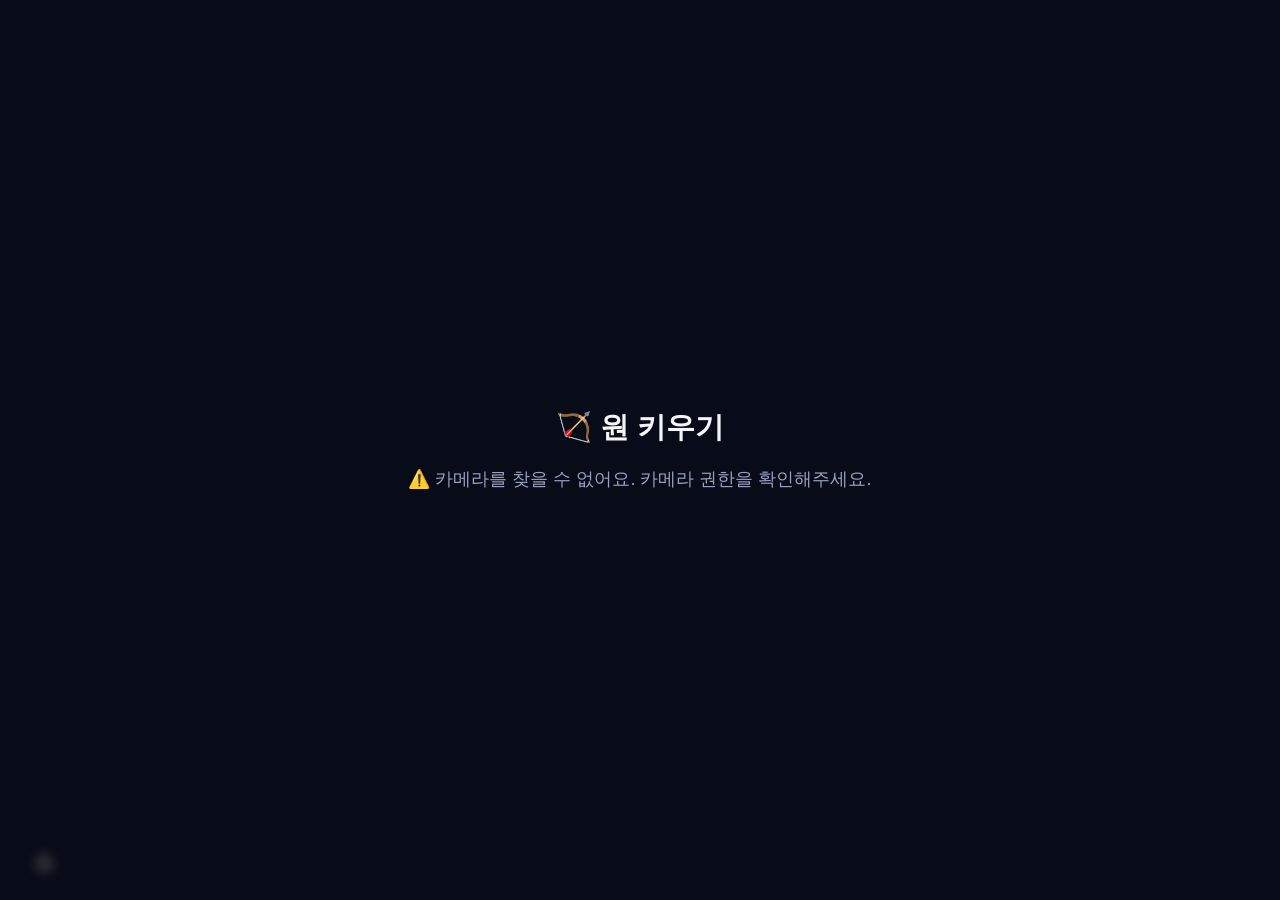
<file: games/u5-circle.html>
<!doctype html>
<html lang="ko">
<head>
<meta charset="UTF-8">
<meta name="viewport" content="width=device-width, initial-scale=1, maximum-scale=1, user-scalable=no, viewport-fit=cover">
<title>원 키우기 · 종목 5</title>
<link rel="stylesheet" href="../css/style.css?v=6">
</head>
<body>

<div class="game-stage">
  <video id="video" playsinline muted style="display:none"></video>
  <canvas id="gameCanvas"></canvas>

  <div class="hud">
    <div class="rec" id="recIndicator" style="display:none"><span class="dot"></span>REC</div>
    <button class="home-btn" id="homeBtn">🏠</button>
  </div>

  <div class="overlay-panel" id="loadingPanel">
    <h2>🏹 원 키우기</h2>
    <p id="loadingText">준비 중…</p>
  </div>

  <div class="overlay-panel" id="rulePanel" style="display:none">
    <div class="rule-card">
      <div class="rule-head">
        <div class="rule-char">⭕</div>
        <div>
          <h2 class="rule-title">원 키우기</h2>
        </div>
      </div>
      <ul class="rule-list"></ul>
      <div class="rule-timer"><div class="rule-timer-fill"></div></div>
      <button class="rule-go">좋아, 시작!</button>
    </div>
  </div>

  <div class="overlay-panel" id="raisePanel" style="display:none">
    <div class="raise-icon" id="raiseIcon">🙋</div>
    <h2 id="raiseText">손을 들어 주세요!</h2>
    <div class="hold-bar"><div class="hold-fill" id="holdFill"></div></div>
  </div>

  <div class="overlay-panel ready-flash" id="readyPanel" style="display:none">
    <h2>✋ 좋아요! 준비됐어요</h2>
  </div>

  <div class="overlay-panel" id="countdownPanel" style="display:none">
    <div class="countdown-num" id="countNum">3</div>
  </div>

  <div class="overlay-panel" id="resultPanel" style="display:none">
    <div id="podium"></div>
    <div class="result-stats">
      <div class="stat-box"><div class="num" id="statCount">0발</div><div class="label">명중한 정답</div></div>
      <div class="stat-box"><div class="num" id="statBest">0발</div><div class="label">최고 기록</div></div>
      <div class="stat-box"><div class="num" id="statCombo">0</div><div class="label">최고 콤보</div></div>
    </div>
    <video class="preview" id="previewVideo" controls playsinline style="display:none"></video>
    <div class="action-row">
      <button class="ghost-btn" id="savePhotoBtn">📸 사진</button>
      <button class="ghost-btn" id="saveVideoBtn" style="display:none">🎬 3초 영상</button>
      <button class="big-btn" id="retryBtn">🔁 한 번 더</button>
      <button class="ghost-btn" id="homeBtn2">🏠 종목 선택</button>
    </div>
  </div>
</div>

<script type="module">
import {
  HighScore, requestWakeLock, SoundKit, FileAudioLoop,
  ClipRecorder, downloadBlob,
  drawMirroredVideo, fitCanvasToScreen, getCursors,
  PoseTracker, PoseMotion, posePoints, isArmRaised,
  AutoDifficulty, levelFromUrl, medalFor,
  scheduleAutoRecording, ComboShot, drawPhotoOverlay,
  ScreenShake, InputMode, PointerInput, StartGate,
  startCamera, formatFileTimestamp, fluidPx, showSoundHint,
  drawVignette, spawnConfetti, updateConfetti, drawConfetti,
} from "../js/engine.js?v=4";
import {
  CUTE, drawSticker, drawStickerRect, drawChunkyText,
  spawnSparkles, updateSparkles, drawSparkles, makeDrifters, drawDrifters,
  drawBunting, drawGloveCursor, drawLevelStars, drawCuteBanner,
} from "../js/cute.js?v=7";
import {
  PARTY, Party, drawPartyBackdrop, drawCrowd,
  showRuleCard, renderPodium, irisTransition,
} from "../js/party.js?v=2";
requestWakeLock();

const UNIT = "n5";
const TITLE = "원 키우기";
const RECORD_SUFFIX = "개 성공";
const MEDALS = { bronze: 3, silver: 6, gold: 9 };
const mode = InputMode.get();
const PI = 3.14;

const video = document.getElementById("video");
const canvas = document.getElementById("gameCanvas");
let dims = fitCanvasToScreen(canvas);
let drifters = makeDrifters(10, dims.w, dims.h);
window.addEventListener("resize", () => {
  dims = fitCanvasToScreen(canvas);
  drifters = makeDrifters(10, dims.w, dims.h);
});

const sound = new SoundKit();
const bgm = new FileAudioLoop("../assets/sounds/subbgm.mp3", 0.32);
const isMuted = () => localStorage.getItem("smo_muted") === "1";
const party = new Party({ unit: UNIT, sound, isMuted });

function goHome() { bgm.stop(); irisTransition(() => { location.href = "../index.html"; }); }
document.getElementById("homeBtn").addEventListener("click", goHome);
document.getElementById("homeBtn2").addEventListener("click", goHome);

function randInt(min, max) { return min + Math.floor(Math.random() * (max - min + 1)); }
function shuffle(a) { for (let i = a.length - 1; i > 0; i--) { const j = Math.floor(Math.random() * (i + 1)); [a[i], a[j]] = [a[j], a[i]]; } return a; }
function fmt(v) { return Number.isInteger(v) ? String(v) : v.toFixed(2).replace(/\.?0+$/, ""); }

// ---------------------------------------------------------------------------
// 문제 만들기 — 「몸으로 원을 만든다」
//
// 예전에는 <반지름 4cm 원의 넓이는?> 을 묻고 답이 적힌 표적을 쏘게 했다.
// 그런데 그 답은 4 × 4 × 3.14 = 50.24 다. 종이와 연필이 있어야 하는 계산을
// 표적이 날아다니는 3초 안에 하라고 한 셈이다. 아무도 못 한다.
//
// 그래서 <3.14 를 아이가 곱하지 않게> 문제를 뒤집었다.
//   "넓이가 16 × 3.14 인 원을 만들어라"  →  16 = 4 × 4  →  반지름 4
// 아이가 하는 계산은 곱셈구구 한 번이고, 답은 <반지름이라는 길이>다.
// 그 길이를 양팔을 벌려 만든다. 마우스 커서로는 만들 수 없는 값이다.
//
// 화면에는 반지름만 보여 준다. 넓이를 실시간으로 계산해 띄우면
// 아이는 숫자가 같아질 때까지 팔만 움직이면 되고, 수학은 하나도 하지 않는다.
// ---------------------------------------------------------------------------
const R_MIN = 1, R_MAX = 7;

// 기준 원을 회색으로 깔아 주고, 그 원을 <몇 배로> 키우거나 줄이게 한다.
// 계산은 없다. 아는 것은 하나뿐이다 —
//   넓이는 반지름의 <제곱>에 비례하고, 원주는 반지름에 <그대로> 비례한다.
// 넓이 4배 → 반지름 2배, 넓이 9배 → 반지름 3배, 원주 3배 → 반지름 3배.
// 이게 「원의 넓이」 단원에서 아이가 몸으로 가져가야 할 원리다.
function genRound(level) {
  if (level === 1) {
    // ⭐1 — 넓이를 키운다. 넓이 4배면 반지름 2배.
    const mult = randInt(2, 3);
    const base = randInt(1, Math.floor(R_MAX / mult));
    return {
      ans: base * mult, base,
      ask: `이 원의 넓이를 ${mult * mult}배로 만들어요!`,
      hint: "넓이가 4배면 반지름은 2배 · 9배면 3배",
      show: `반지름 ${base} × ${mult} = ${base * mult}`,
    };
  }
  if (level === 2) {
    // ⭐2 — 원주를 키운다. 원주는 반지름에 그대로 비례한다(제곱이 아니다).
    // ⭐1 과 나란히 겪어야 "넓이는 제곱, 원주는 그대로"가 구별된다.
    const mult = randInt(2, 4);
    const base = randInt(1, Math.floor(R_MAX / mult));
    return {
      ans: base * mult, base,
      ask: `이 원의 둘레(원주)를 ${mult}배로 만들어요!`,
      hint: "원주는 반지름과 똑같은 배수로 커져요",
      show: `반지름 ${base} × ${mult} = ${base * mult}`,
    };
  }
  // ⭐3 — 줄이기. 넓이를 4분의 1로 하려면 반지름을 절반으로.
  const mult = randInt(2, 3);
  const ans = randInt(1, Math.floor(R_MAX / mult));
  return {
    ans, base: ans * mult,
    ask: `이 원의 넓이를 ${mult * mult}분의 1로 만들어요!`,
    hint: "넓이가 4분의 1이면 반지름은 절반",
    show: `반지름 ${ans * mult} ÷ ${mult} = ${ans}`,
  };
}

const poseTracker = new PoseTracker();
const motion = new PoseMotion();
let pointerInput = null;

async function init() {
  if (!isMuted()) bgm.play(showSoundHint);
  if (mode === "motion") {
    try {
      await startCamera(video, { width: 640, height: 480 });
      if (!isMuted()) bgm.play(showSoundHint);
    } catch (e) {
      document.getElementById("loadingText").textContent = "⚠️ 카메라를 찾을 수 없어요. 카메라 권한을 확인해주세요.";
      return;
    }
    document.getElementById("loadingText").textContent = "AI 모델을 불러오는 중…";
    await poseTracker.init();
  } else {
    pointerInput = new PointerInput(canvas);
  }
  document.getElementById("loadingPanel").style.display = "none";

  await showRuleCard({
    unit: UNIT,
    title: "원 키우기",
    lines: [
      "<b>양팔을 벌린 너비가 곧 원의 반지름</b>이에요!",
      "화면의 <b>회색 원</b>을 문제에 맞게 키우거나 줄이면 돼요.",
      "<b>계산은 없어요.</b> 넓이가 <b>4배</b>면 반지름은 <b>2배</b>, 9배면 3배!",
      "그 반지름으로 <b>잠깐만 멈추면</b> 성공이에요.",
    ],
  });

  document.getElementById("raiseIcon").textContent = mode === "motion" ? "🙋" : "👆";
  document.getElementById("raiseText").textContent = mode === "motion" ? "손을 들어 주세요!" : "화면을 터치(클릭)하면 시작!";
  document.getElementById("raisePanel").style.display = "flex";
  state = "raise";
  requestAnimationFrame(loop);
}

let state = "loading";
const holdFill = document.getElementById("holdFill");
const startGate = new StartGate(mode, holdFill);

let autoDiff, count, playEndAt;
let round = null, roundAt, resolving = false;
let curR = 3;              // 지금 몸으로 만들고 있는 반지름
let holdMs = 0;            // 정답 반지름에 머문 시간
let smoothArm = 1.6;       // 팔 너비(어깨 너비 배수) — 떨림을 걸러 준다
let okFlash = 0;           // 성공 직후 정답 식을 보여 주는 시간
let confetti = [], sparks = [];
const shake = new ScreenShake();
let recorder, comboShot, fallbackShot, autoRec, recordedBlob = null;
const recIndicator = document.getElementById("recIndicator");
let cursors = [];
let lastFrameAt = 0;

// 양팔 너비 → 반지름. 어깨 너비의 몇 배인지로 재므로 카메라와의 거리에 상관없다.
// 팔을 완전히 모으면 1, 활짝 벌리면 7. 한 칸이 어깨 너비의 0.34배라 충분히 크다.
const ARM_MIN = 0.75, ARM_MAX = 2.80;
const HOLD_MS = 320;       // 정답 반지름에 이만큼 머물면 성공
const NEXT_MS = 500;

function snap(v, min, max) { return Math.max(min, Math.min(max, Math.round(v))); }
function lerpMap(v, a, b, ra, rb) { const t = Math.max(0, Math.min(1, (v - a) / (b - a))); return ra + (rb - ra) * t; }

// 연속 성공을 크게 알려 준다 — 잘하고 있다는 게 눈에 보여야 계속 몸을 쓴다
let streakMsg = null;
function noteStreak(n) {
  if (n >= 3) streakMsg = { text: n >= 10 ? `🔥 ${n}연속 대단해요!` : n >= 5 ? `⚡ ${n}연속!` : `${n}연속!`, until: performance.now() + 1000 };
}
function drawStreak(ctx) {
  if (!streakMsg || performance.now() > streakMsg.until) return;
  const { w, h } = dims;
  const fs = fluidPx(dims, 30, { min: 21, max: 42 });
  const puls = 1 + Math.sin(performance.now() / 110) * 0.09;
  ctx.save();
  ctx.translate(w * 0.5, h * 0.47); ctx.scale(puls, puls);
  drawChunkyText(ctx, streakMsg.text, 0, 0, fs, PARTY.gold,
    { outline: CUTE.ink, outlineWidth: Math.max(4, fs * 0.22) });
  ctx.restore();
}

// ── 도움 표시 ── 두 번 연속 틀리면 정답 반지름을 눈금에 알려 준다
let missStreak = 0;
function helpOn() { return missStreak >= 2; }

function isSpurt() { return playEndAt - performance.now() < 10000; }
function roundMs() {
  return autoDiff.level === 1 ? 11000 : autoDiff.level === 2 ? 9500 : 8000;
}

function newRound() {
  round = genRound(autoDiff.level);
  round.ms = roundMs();
  holdMs = 0;
  resolving = false;
  motion.reset();
  roundAt = performance.now();
}

function succeed() {
  resolving = true;
  count++;
  const { w, h } = dims;
  const cx = w * 0.5, cy = h * CIRCLE_Y;
  party.correct(cx, cy, { base: 13 * (isSpurt() ? 2 : 1), elapsedMs: performance.now() - roundAt });
  if (party.combo > 0 && party.combo === party.maxCombo) comboShot.capture(canvas);
  autoDiff.reportCorrect();
  missStreak = 0;
  noteStreak(party.combo);
  autoRec.trigger();
  shake.trigger(10, 220);
  if (!isMuted()) sound.hit("perfect");
  spawnSparkles(sparks, cx, cy, 34, ["#fff", PARTY.gold, CUTE.purple]);
  if (party.combo > 0 && party.combo % 5 === 0) {
    spawnConfetti(confetti, cx, cy, 44);
    if (!isMuted()) sound.fever();
  }
  // 성공한 뒤에야 넓이 숫자를 보여 준다 — 만들기 전에 띄우면 계산할 이유가 없어진다
  okFlash = performance.now() + 900;
  setTimeout(() => { if (state === "playing") newRound(); }, NEXT_MS);
}

function timeUp() {
  if (resolving) return;
  resolving = true;
  party.wrong(dims.w * 0.5, dims.h * 0.5, `정답은 반지름 ${round.ans}`);
  autoDiff.reportWrong();
  missStreak++;
  if (!isMuted()) sound.wrong();
  setTimeout(() => { if (state === "playing") newRound(); }, NEXT_MS);
}

function startCountdown() {
  state = "countdown";
  document.getElementById("countdownPanel").style.display = "flex";
  const numEl = document.getElementById("countNum");
  let n = 3;
  numEl.textContent = n;
  if (!isMuted()) sound.countBeep();
  const iv = setInterval(() => {
    n--;
    if (n <= 0) {
      clearInterval(iv);
      document.getElementById("countdownPanel").style.display = "none";
      if (!isMuted()) sound.go();
      beginPlay();
    } else {
      numEl.textContent = n;
      if (!isMuted()) sound.countBeep();
    }
  }, 700);
}

function beginPlay() {
  state = "playing";
  const prev = HighScore.get(UNIT);
  autoDiff = new AutoDifficulty(levelFromUrl(AutoDifficulty.startLevelFromHighScore(prev)));
  count = 0;
  party.reset();
  confetti = []; sparks = [];
  playEndAt = performance.now() + 60000;
  lastFrameAt = 0;
  newRound();

  recorder = new ClipRecorder(canvas, sound, 24);
  recorder.prepare();
  comboShot = new ComboShot(canvas);
  fallbackShot = new ComboShot(canvas);
  autoRec = scheduleAutoRecording(recorder, {
    onStartVisual: () => {
      recIndicator.style.display = "flex";
      setTimeout(() => { if (!comboShot.captured) fallbackShot.capture(canvas); }, 1500);
    },
    onEndVisual: () => { recIndicator.style.display = "none"; },
    onDone: (blob) => { recordedBlob = blob; },
    fallbackMs: 8000,
  });
}

// ── 발사 ──
function endGame() {
  state = "result";
  const { medal, label } = medalFor(count, MEDALS);
  const prev = HighScore.get(UNIT);
  const best = Math.max(count, prev ? prev.count : 0);
  if (!prev || count >= prev.count) {
    HighScore.set(UNIT, { count, bestLevel: autoDiff.level, label: `${medal} ${count}${RECORD_SUFFIX}`, at: Date.now() });
  }
  renderPodium({ unit: UNIT, medal, label, coins: party.coins, maxCombo: party.maxCombo, count, suffix: RECORD_SUFFIX, best });

  document.getElementById("statCount").textContent = count + "발";
  document.getElementById("statBest").textContent = best + "발";
  document.getElementById("statCombo").textContent = "🔥" + party.maxCombo;

  const shot = comboShot.captured ? comboShot : fallbackShot;
  const previewVideo = document.getElementById("previewVideo");
  const saveVideoBtn = document.getElementById("saveVideoBtn");
  if (recordedBlob) {
    previewVideo.src = URL.createObjectURL(recordedBlob);
    previewVideo.style.display = "block";
    saveVideoBtn.style.display = "inline-block";
  }
  document.getElementById("savePhotoBtn").onclick = async () => {
    const blob = await shot.toBlob((c, w, h) => drawPhotoOverlay(c, w, h, { title: TITLE, record: count + RECORD_SUFFIX, medal }));
    downloadBlob(blob, `수학체육올림픽6_원키우기_${formatFileTimestamp()}.png`);
  };
  document.getElementById("saveVideoBtn").onclick = () => {
    if (recordedBlob) downloadBlob(recordedBlob, `수학체육올림픽6_원키우기_${formatFileTimestamp()}.${recorder.extension}`);
  };
  document.getElementById("resultPanel").style.display = "flex";
  if (!isMuted()) sound.success();
}

document.getElementById("retryBtn").addEventListener("click", () => {
  document.getElementById("resultPanel").style.display = "none";
  document.getElementById("raisePanel").style.display = "flex";
  startGate.since = 0; startGate.ready = false; holdFill.style.width = "0%";
  state = "raise";
});

document.getElementById("raisePanel").addEventListener("click", () => {
  if (state === "raise" && mode !== "motion") goReady();
});

function goReady() {
  state = "ready";
  document.getElementById("raisePanel").style.display = "none";
  document.getElementById("readyPanel").style.display = "flex";
  if (!isMuted()) sound.click();
  setTimeout(() => {
    document.getElementById("readyPanel").style.display = "none";
    startCountdown();
  }, 500);
}

// ── 조준·당김 읽기 ──
// ── 몸으로 반지름 만들기 ──
// 모션: 양팔 너비. 터치·마우스: 커서의 가로 위치.
function readBody(dt) {
  if (mode === "motion") {
    const f = motion.last;
    if (!f) return;
    const units = Math.hypot(f.rw.x - f.lw.x, f.rw.y - f.lw.y) / f.unit;
    smoothArm += (units - smoothArm) * Math.min(1, dt * 9);
    curR = snap(lerpMap(smoothArm, ARM_MIN, ARM_MAX, R_MIN, R_MAX), R_MIN, R_MAX);
  } else if (cursors[0]) {
    curR = snap(lerpMap(cursors[0].x, dims.w * 0.12, dims.w * 0.88, R_MIN, R_MAX), R_MIN, R_MAX);
  }
}

// 화면에서 반지름 1칸이 몇 px 인가.
// 반지름 7 짜리 원이 <문제 배너(~0.30h)와 아래 눈금(0.90h) 사이>에 다 들어와야 한다.
const CIRCLE_Y = 0.58;
function unitPx() { return Math.min(dims.w * 0.035, dims.h * 0.034); }

function drawMyCircle(ctx, now) {
  const { w, h } = dims;
  const cx = w * 0.5, cy = h * CIRCLE_Y;
  const px = unitPx();
  const hit = !resolving && curR === round.ans;

  // 기준 원 — 이 원을 몇 배로 만들지가 문제다. 회색 점선으로 깔아 둔다.
  ctx.save();
  ctx.strokeStyle = "rgba(255,255,255,0.85)";
  ctx.fillStyle = "rgba(255,255,255,0.14)";
  ctx.lineWidth = fluidPx(dims, 4, { min: 3, max: 6 });
  ctx.setLineDash([px * 0.28, px * 0.22]);
  ctx.beginPath(); ctx.arc(cx, cy, round.base * px, 0, Math.PI * 2); ctx.fill(); ctx.stroke();
  ctx.restore();
  // 기준 원이 작을 때 이 글씨가 반지름 상자와 겹치지 않도록 자리를 고정한다
  const bfs = fluidPx(dims, 14, { min: 11, max: 19 });
  drawChunkyText(ctx, `기준 원의 반지름 ${round.base}`, cx, h * 0.845, bfs, "#fff",
    { outline: CUTE.ink, outlineWidth: Math.max(2.5, bfs * 0.22) });

  // 내가 만들고 있는 원
  ctx.save();
  ctx.fillStyle = hit ? "rgba(6,214,160,0.28)" : "rgba(155,120,230,0.20)";
  ctx.strokeStyle = hit ? CUTE.green : CUTE.purple;
  ctx.lineWidth = fluidPx(dims, 6, { min: 4, max: 9 });
  ctx.beginPath(); ctx.arc(cx, cy, curR * px, 0, Math.PI * 2); ctx.fill(); ctx.stroke();
  // 반지름 선 — "이 길이가 반지름이다"를 분명히 한다
  ctx.strokeStyle = "rgba(255,255,255,0.9)";
  ctx.lineWidth = fluidPx(dims, 3.5, { min: 2.5, max: 5 });
  ctx.setLineDash([px * 0.3, px * 0.24]);
  ctx.beginPath(); ctx.moveTo(cx, cy); ctx.lineTo(cx + curR * px, cy); ctx.stroke();
  ctx.restore();

  // 지금 반지름
  const fs = fluidPx(dims, 26, { min: 19, max: 36 });
  drawStickerRect(ctx, cx, cy, fs * 6.4, fs * 1.9, fs * 0.5,
    hit ? CUTE.green : CUTE.cream, { lineWidth: Math.max(3, fs * 0.14), drop: fs * 0.18 });
  drawChunkyText(ctx, `반지름 ${curR}`, cx, cy, fs, hit ? "#fff" : CUTE.ink,
    { outline: hit ? CUTE.ink : "#fff", outlineWidth: Math.max(2.5, fs * 0.14) });

  // 맞는 반지름에 머무는 동안 차오르는 고리
  if (hit && holdMs > 0) {
    ctx.save();
    ctx.strokeStyle = PARTY.gold;
    ctx.lineWidth = fluidPx(dims, 9, { min: 6, max: 14 });
    ctx.lineCap = "round";
    ctx.beginPath();
    ctx.arc(cx, cy, curR * px + fluidPx(dims, 10, { min: 7, max: 15 }),
      -Math.PI / 2, -Math.PI / 2 + (holdMs / HOLD_MS) * Math.PI * 2);
    ctx.stroke();
    ctx.restore();
  }

  // 성공 직후에만 식을 보여 준다 (배우고 넘어가라고)
  if (now < okFlash) {
    const efs = fluidPx(dims, 22, { min: 16, max: 30 });
    drawChunkyText(ctx, `✓ ${round.show}`, cx, cy - curR * px - efs * 1.6, efs, PARTY.gold,
      { outline: CUTE.ink, outlineWidth: Math.max(3, efs * 0.22) });
  }
}

// 아래쪽 반지름 눈금 — 지금 어디쯤인지, 몇 칸 더 벌려야 하는지가 보여야 한다
function drawScale(ctx) {
  const { w, h } = dims;
  const y = h * 0.90;
  const x0 = w * 0.14, x1 = w * 0.86;
  const gap = (x1 - x0) / (R_MAX - R_MIN);
  ctx.save();
  ctx.strokeStyle = "rgba(255,255,255,0.8)";
  ctx.lineWidth = fluidPx(dims, 4, { min: 3, max: 6 });
  ctx.beginPath(); ctx.moveTo(x0, y); ctx.lineTo(x1, y); ctx.stroke();
  ctx.restore();
  const fs = fluidPx(dims, 17, { min: 13, max: 23 });
  for (let r = R_MIN; r <= R_MAX; r++) {
    const x = x0 + gap * (r - R_MIN);
    const here = r === curR;
    const want = helpOn() && r === round.ans;
    drawSticker(ctx, x, y, fs * (here ? 1.05 : 0.72),
      here ? PARTY.gold : want ? CUTE.green : "rgba(255,255,255,0.75)",
      { lineWidth: Math.max(2, fs * 0.16) });
    drawChunkyText(ctx, String(r), x, y, fs * (here ? 0.9 : 0.66), CUTE.ink,
      { outline: "#fff", outlineWidth: Math.max(2, fs * 0.12) });
  }
  drawChunkyText(ctx, mode === "motion" ? "양팔을 벌려 반지름을 맞춰요" : "좌우로 움직여 반지름을 맞춰요",
    w * 0.5, y + fs * 2.0, fs * 0.85, "#fff",
    { outline: CUTE.ink, outlineWidth: Math.max(3, fs * 0.2) });
}

function loop(tsMs) {
  requestAnimationFrame(loop);
  if (mode === "motion" && video.readyState < 2) return;
  const { ctx, w, h } = dims;
  ctx.save();
  shake.apply(ctx);
  if (mode === "motion") drawMirroredVideo(ctx, video, w, h);
  else drawPartyBackdrop(ctx, dims);
  drawDrifters(ctx, drifters, dims, 1 / 60);
  drawBunting(ctx, dims);
  drawCrowd(ctx, dims, party.cheerUntil);

  let result = null;
  if (mode === "motion") {
    result = poseTracker.detect(video, tsMs);
    motion.push(tsMs, posePoints(result), w, h, video);
    if (state === "raise") {
      if (startGate.update(tsMs, isArmRaised(posePoints(result)))) goReady();
    }
  }
  cursors = getCursors(mode, result, w, h, video, pointerInput);

  if (state === "playing") stepGame();

  if (mode === "motion") {
    const f = motion.last;
    if (f) {
      const r = fluidPx(dims, 20, { min: 14, max: 28 });
      // 두 손을 잇는 선 — 이 길이가 곧 반지름이다
      ctx.save();
      ctx.strokeStyle = "rgba(255,255,255,0.8)";
      ctx.lineWidth = Math.max(2.5, r * 0.2);
      ctx.beginPath(); ctx.moveTo(f.lw.x, f.lw.y); ctx.lineTo(f.rw.x, f.rw.y); ctx.stroke();
      ctx.restore();
      for (const k of ["lw", "rw"]) {
        drawSticker(ctx, f[k].x, f[k].y, r, CUTE.cream, { lineWidth: Math.max(3, r * 0.16) });
      }
    } else if (state === "playing") {
      drawChunkyText(ctx, "카메라에 양팔이 다 보이게 물러서 주세요!", w * 0.5, h * 0.5,
        fluidPx(dims, 22, { min: 16, max: 30 }), "#fff",
        { outline: CUTE.ink, outlineWidth: fluidPx(dims, 6, { min: 4, max: 8 }) });
    }
  } else {
    for (const c of cursors) drawGloveCursor(ctx, c.x, c.y, fluidPx(dims, 44, { min: 32, max: 62 }), { active: !resolving });
  }
  ctx.restore();
}

function stepGame() {
  const { ctx, w, h } = dims;
  const dt = lastFrameAt ? Math.min(0.06, (performance.now() - lastFrameAt) / 1000) : 1 / 60;
  lastFrameAt = performance.now();
  const remain = Math.max(0, playEndAt - performance.now());
  if (remain <= 0) { endGame(); return; }
  const now = performance.now();

  if (!resolving) {
    readBody(dt);
    // 맞는 반지름에 잠깐 머물면 성공. 버티기가 아니라 <지나치지 않았다>는 확인이다.
    if (curR === round.ans) {
      holdMs += dt * 1000;
      if (holdMs >= HOLD_MS) succeed();
    } else {
      holdMs = Math.max(0, holdMs - dt * 1400);
    }
  }

  drawMyCircle(ctx, now);
  drawScale(ctx);

  // 이 문제에 남은 시간 띠
  if (!resolving) {
    const t = Math.max(0, 1 - (now - roundAt) / round.ms);
    const bw = w * 0.44, bh = fluidPx(dims, 9, { min: 6, max: 13 });
    const by = h * 0.315;
    drawStickerRect(ctx, w * 0.5, by, bw, bh, bh / 2, "rgba(255,255,255,0.8)", { lineWidth: 2, drop: 0 });
    ctx.save();
    ctx.fillStyle = t < 0.3 ? CUTE.red : PARTY.gold;
    ctx.beginPath();
    ctx.roundRect(w * 0.5 - bw / 2, by - bh / 2, Math.max(bh, bw * t), bh, bh / 2);
    ctx.fill();
    ctx.restore();
    if (t <= 0) timeUp();
  }

  const hudBottom = party.drawHud(ctx, dims, { remainMs: remain, count, suffix: "개" });
  drawCuteBanner(ctx, dims, [
    { text: round.ask, size: 24, chunky: true, color: PARTY.gold },
    { text: round.hint, size: 14, color: CUTE.ink },
  ], fluidPx, { top: hudBottom });

  if (remain < 10000) {
    const fs2 = fluidPx(dims, 22, { min: 16, max: 30 });
    const puls = 1 + Math.sin(now / 120) * 0.08;
    ctx.save(); ctx.translate(w * 0.5, h * 0.36); ctx.scale(puls, puls);
    drawChunkyText(ctx, "🔥 라스트 스퍼트! 코인 2배", 0, 0, fs2, CUTE.red,
      { outline: "#fff", outlineWidth: Math.max(4, fs2 * 0.24) });
    ctx.restore();
  }

  party.update(dt);
  confetti = updateConfetti(confetti, dt); drawConfetti(ctx, confetti);
  sparks = updateSparkles(sparks, dt); drawSparkles(ctx, sparks);
  drawStreak(ctx);
  party.drawFx(ctx, dims);
  party.drawFeverFrame(ctx, dims);
  drawVignette(ctx, w, h, 0.16);
  drawLevelStars(ctx, dims, autoDiff.level, fluidPx);
}

init();
</script>
</body>
</html>
</file>
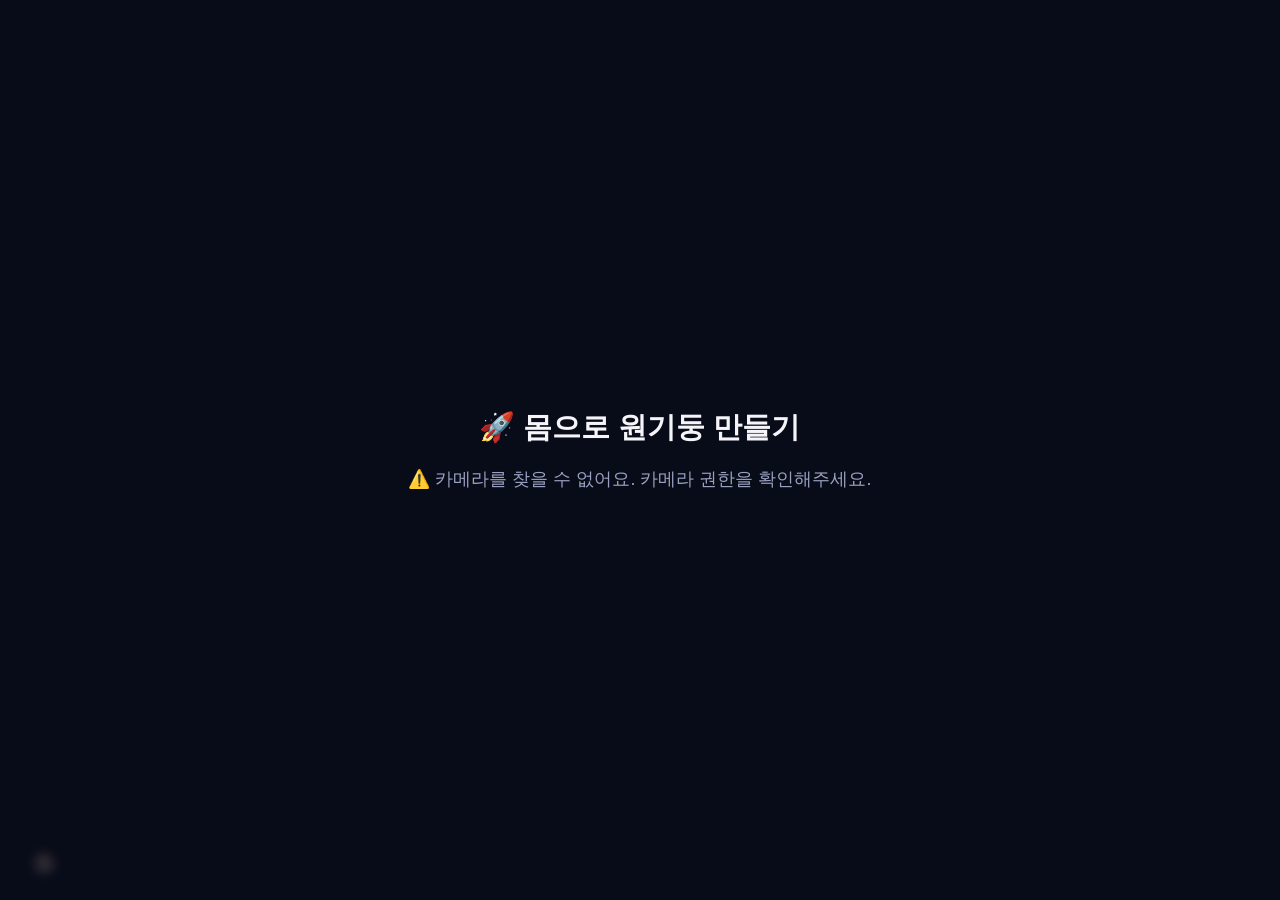
<file: games/u6-cylinder.html>
<!doctype html>
<html lang="ko">
<head>
<meta charset="UTF-8">
<meta name="viewport" content="width=device-width, initial-scale=1, maximum-scale=1, user-scalable=no, viewport-fit=cover">
<title>몸으로 원기둥 만들기 · 종목 6</title>
<link rel="stylesheet" href="../css/style.css?v=6">
</head>
<body>

<div class="game-stage">
  <video id="video" playsinline muted style="display:none"></video>
  <canvas id="gameCanvas"></canvas>

  <div class="hud">
    <div class="rec" id="recIndicator" style="display:none"><span class="dot"></span>REC</div>
    <button class="home-btn" id="homeBtn">🏠</button>
  </div>

  <div class="overlay-panel" id="loadingPanel">
    <h2>🚀 몸으로 원기둥 만들기</h2>
    <p id="loadingText">준비 중…</p>
  </div>

  <div class="overlay-panel" id="rulePanel" style="display:none">
    <div class="rule-card">
      <div class="rule-head">
        <div class="rule-char">🛢️</div>
        <div>
          <h2 class="rule-title">몸으로 원기둥 만들기</h2>
        </div>
      </div>
      <ul class="rule-list"></ul>
      <div class="rule-timer"><div class="rule-timer-fill"></div></div>
      <button class="rule-go">좋아, 시작!</button>
    </div>
  </div>

  <div class="overlay-panel" id="raisePanel" style="display:none">
    <div class="raise-icon" id="raiseIcon">🙋</div>
    <h2 id="raiseText">손을 들어 주세요!</h2>
    <div class="hold-bar"><div class="hold-fill" id="holdFill"></div></div>
  </div>

  <div class="overlay-panel ready-flash" id="readyPanel" style="display:none">
    <h2>✋ 좋아요! 준비됐어요</h2>
  </div>

  <div class="overlay-panel" id="countdownPanel" style="display:none">
    <div class="countdown-num" id="countNum">3</div>
  </div>

  <div class="overlay-panel" id="resultPanel" style="display:none">
    <div id="podium"></div>
    <div class="result-stats">
      <div class="stat-box"><div class="num" id="statCount">0개</div><div class="label">만든 원기둥</div></div>
      <div class="stat-box"><div class="num" id="statBest">0개</div><div class="label">최고 기록</div></div>
      <div class="stat-box"><div class="num" id="statCombo">0</div><div class="label">최고 콤보</div></div>
    </div>
    <video class="preview" id="previewVideo" controls playsinline style="display:none"></video>
    <div class="action-row">
      <button class="ghost-btn" id="savePhotoBtn">📸 사진</button>
      <button class="ghost-btn" id="saveVideoBtn" style="display:none">🎬 3초 영상</button>
      <button class="big-btn" id="retryBtn">🔁 한 번 더</button>
      <button class="ghost-btn" id="homeBtn2">🏠 종목 선택</button>
    </div>
  </div>
</div>

<script type="module">
import {
  HighScore, requestWakeLock, SoundKit, FileAudioLoop,
  ClipRecorder, downloadBlob,
  drawMirroredVideo, fitCanvasToScreen, getCursors,
  PoseTracker, PoseMotion, posePoints, isArmRaised,
  AutoDifficulty, levelFromUrl, medalFor,
  scheduleAutoRecording, ComboShot, drawPhotoOverlay,
  ScreenShake, InputMode, PointerInput, StartGate,
  startCamera, formatFileTimestamp, fluidPx, showSoundHint,
  drawVignette, spawnConfetti, updateConfetti, drawConfetti,
} from "../js/engine.js?v=4";
import {
  CUTE, drawSticker, drawStickerRect, drawChunkyText,
  spawnSparkles, updateSparkles, drawSparkles, makeDrifters, drawDrifters,
  drawBunting, drawGloveCursor, drawLevelStars, drawCuteBanner,
} from "../js/cute.js?v=7";
import {
  PARTY, Party, drawPartyBackdrop, drawCrowd,
  showRuleCard, renderPodium, irisTransition,
} from "../js/party.js?v=2";
requestWakeLock();

const UNIT = "n6";
const TITLE = "몸으로 원기둥 만들기";
const RECORD_SUFFIX = "개 성공";
const MEDALS = { bronze: 6, silver: 11, gold: 16 };
const mode = InputMode.get();
const PI = 3.14;

const video = document.getElementById("video");
const canvas = document.getElementById("gameCanvas");
let dims = fitCanvasToScreen(canvas);
let drifters = makeDrifters(8, dims.w, dims.h);
window.addEventListener("resize", () => {
  dims = fitCanvasToScreen(canvas);
  drifters = makeDrifters(8, dims.w, dims.h);
});

const sound = new SoundKit();
const bgm = new FileAudioLoop("../assets/sounds/subbgm.mp3", 0.32);
const isMuted = () => localStorage.getItem("smo_muted") === "1";
const party = new Party({ unit: UNIT, sound, isMuted });

function goHome() { bgm.stop(); irisTransition(() => { location.href = "../index.html"; }); }
document.getElementById("homeBtn").addEventListener("click", goHome);
document.getElementById("homeBtn2").addEventListener("click", goHome);

function randInt(min, max) { return min + Math.floor(Math.random() * (max - min + 1)); }
function shuffle(a) { for (let i = a.length - 1; i > 0; i--) { const j = Math.floor(Math.random() * (i + 1)); [a[i], a[j]] = [a[j], a[i]]; } return a; }
function snap(v, min, max) { return Math.max(min, Math.min(max, Math.round(v))); }
function lerpMap(v, a, b, ra, rb) { const t = Math.max(0, Math.min(1, (v - a) / (b - a))); return ra + (rb - ra) * t; }

const volCyl = (r, h) => +(PI * r * r * h).toFixed(2);
const volCone = (r, h) => +((PI * r * r * h) / 3).toFixed(2);
// ---------------------------------------------------------------------------
// 문제 만들기 — 「몸으로 원기둥을 만든다」
//
// 예전에는 <필요한 부피 113.04cm³ 에 맞는 화물 고르기>였다. 그 값은
// 3.14 × 3 × 3 × 4 다. 곱셈 세 번에 소수점 처리까지, 종이 없이는 못 한다.
//
// 그래서 3.14 를 아이가 곱하지 않게 문제를 뒤집었다.
//   "반지름 2 인 원기둥의 부피가 20 × 3.14. 높이를 만들어라"  →  4 × ? = 20  →  5
// 계산은 나눗셈 한 번이고, 답은 <높이라는 길이>다.
// 반지름은 양팔 너비로, 높이는 앉은 키로 만든다.
// ---------------------------------------------------------------------------
const R_MIN = 1, R_MAX = 6;    // 반지름 눈금 (양팔 너비)
const H_MIN = 1, H_MAX = 6;    // 높이 눈금 (앉은 키)

function genRound(level) {
  if (level === 1) {
    // ⭐1 — 반지름을 고정해 주고 높이만 만든다. 나눗셈 한 번.
    const r = randInt(1, 3), h = randInt(2, H_MAX);
    return {
      kind: "cyl", lock: "r", r, h,
      ask: `부피가 ${r * r * h} × 3.14 인 원기둥을 만들어요!`,
      sub: `반지름 ${r} 🔒 — 높이를 맞춰요`,
      hint: "부피 = 반지름 × 반지름 × 높이 × 3.14",
      show: `${r} × ${r} × ${h} = ${r * r * h}`,
    };
  }
  if (level === 2) {
    // ⭐2 — 높이를 고정해 주고 반지름을 만든다. 나눗셈 뒤 곱셈구구를 거꾸로.
    const r = randInt(2, R_MAX), h = randInt(1, 3);
    return {
      kind: "cyl", lock: "h", r, h,
      ask: `부피가 ${r * r * h} × 3.14 인 원기둥을 만들어요!`,
      sub: `높이 ${h} 🔒 — 반지름을 맞춰요`,
      hint: "반지름 × 반지름 이 얼마여야 할까요?",
      show: `${r} × ${r} × ${h} = ${r * r * h}`,
    };
  }
  // ⭐3 — 원뿔은 같은 원기둥의 3분의 1. 같은 부피를 내려면 높이가 3배여야 한다.
  const r = randInt(1, 3), hCyl = randInt(1, 2);
  return {
    kind: "cone", lock: "r", r, h: hCyl * 3,
    ask: `반지름 ${r}, 높이 ${hCyl} 인 원기둥과 부피가 같은 원뿔을 만들어요!`,
    sub: `반지름 ${r} 🔒 — 높이를 맞춰요`,
    hint: "원뿔의 부피는 같은 원기둥의 3분의 1이에요",
    show: `높이 ${hCyl} × 3 = ${hCyl * 3}`,
  };
}

// 5연속 보너스 — 계산은 없다. 두 값을 동시에 몸으로 만들면 된다.
function genBonus() {
  return { r: randInt(2, R_MAX), h: randInt(2, H_MAX), until: 0, holdMs: 0 };
}

const poseTracker = new PoseTracker();
const motion = new PoseMotion();
let pointerInput = null;

async function init() {
  if (!isMuted()) bgm.play(showSoundHint);
  if (mode === "motion") {
    try {
      await startCamera(video, { width: 640, height: 480 });
      if (!isMuted()) bgm.play(showSoundHint);
    } catch (e) {
      document.getElementById("loadingText").textContent = "⚠️ 카메라를 찾을 수 없어요. 카메라 권한을 확인해주세요.";
      return;
    }
    document.getElementById("loadingText").textContent = "AI 모델을 불러오는 중…";
    await poseTracker.init();
  } else {
    pointerInput = new PointerInput(canvas);
  }
  document.getElementById("loadingPanel").style.display = "none";

  await showRuleCard({
    unit: UNIT,
    title: "몸으로 원기둥 만들기",
    lines: [
      "<b>양팔을 벌린 너비 = 반지름</b>, <b>앉은 키 = 높이</b>예요!",
      "<b>3.14는 곱하지 않아도 돼요.</b> 부피가 20×3.14면 반지름 2일 때 <b>4 × ? = 20</b>!",
      "<b>🔒 가 붙은 값은 고정</b>이에요. 나머지 하나만 몸으로 맞추면 돼요.",
      "맞는 값에서 <b>잠깐만 멈추면</b> 성공! <b>5연속이면 보너스</b>가 나와요.",
    ],
  });

  document.getElementById("raiseIcon").textContent = mode === "motion" ? "🙋" : "👆";
  document.getElementById("raiseText").textContent = mode === "motion" ? "손을 들어 주세요!" : "화면을 터치(클릭)하면 시작!";
  document.getElementById("raisePanel").style.display = "flex";
  state = "raise";
  requestAnimationFrame(loop);
}

let state = "loading";
const holdFill = document.getElementById("holdFill");
const startGate = new StartGate(mode, holdFill);

let autoDiff, count, playEndAt;
let round = null, roundAt, resolving = false;
let bonus = null;
let curR = 3, curH = 3;     // 지금 몸으로 만들고 있는 반지름·높이
let holdMs = 0;
let smoothArm = 1.6, smoothDepth = 0;
let okFlash = 0;
let confetti = [], sparks = [];
const shake = new ScreenShake();
let recorder, comboShot, fallbackShot, autoRec, recordedBlob = null;
const recIndicator = document.getElementById("recIndicator");
let cursors = [];
let lastFrameAt = 0;

const NEXT_MS = 500;
const BASE_Y = 0.80;        // 원기둥이 서 있는 바닥
const HOLD_MS = 340;        // 맞는 값에 이만큼 머물면 성공
const BONUS_MS = 9000;

// 양팔 너비 → 반지름 (어깨 너비의 몇 배인지로 재므로 카메라 거리와 무관)
const ARM_MIN = 0.75, ARM_MAX = 2.70;
// 앉은 깊이 → 높이. 서 있으면 가장 높고, 깊이 앉으면 가장 낮다 — 몸이 곧 원기둥이다.
const SQUAT_DEEP = 0.45;    // 어깨가 어깨 너비의 45%만큼 내려가면 가장 낮은 칸

// 연속 성공을 크게 알려 준다
let streakMsg = null;
function noteStreak(n) {
  if (n >= 3) streakMsg = { text: n >= 10 ? `🔥 ${n}연속 대단해요!` : n >= 5 ? `⚡ ${n}연속!` : `${n}연속!`, until: performance.now() + 1000 };
}
function drawStreak(ctx) {
  if (!streakMsg || performance.now() > streakMsg.until) return;
  const { w, h } = dims;
  const fs = fluidPx(dims, 30, { min: 21, max: 42 });
  const puls = 1 + Math.sin(performance.now() / 110) * 0.09;
  ctx.save();
  ctx.translate(w * 0.5, h * 0.44); ctx.scale(puls, puls);
  drawChunkyText(ctx, streakMsg.text, 0, 0, fs, PARTY.gold,
    { outline: CUTE.ink, outlineWidth: Math.max(4, fs * 0.22) });
  ctx.restore();
}

let missStreak = 0;
function helpOn() { return missStreak >= 2; }

function isSpurt() { return playEndAt - performance.now() < 10000; }
function roundMs() {
  return autoDiff.level === 1 ? 12000 : autoDiff.level === 2 ? 10500 : 9000;
}

// ── 몸 읽기 ──
// 서 있을 때의 어깨 높이를 기준선으로 삼는다. 무릎·발목은 교실 화각에서 자주 잘리지만
// 어깨는 거의 항상 보인다. 아이가 카메라에 다가서면 기준선이 천천히 따라간다.
const stand = { y: null };
function resetBody() { stand.y = null; smoothArm = 1.6; smoothDepth = 0; }

function readBody(dt) {
  if (mode === "motion") {
    const f = motion.last;
    if (!f) return;
    const units = Math.hypot(f.rw.x - f.lw.x, f.rw.y - f.lw.y) / f.unit;
    smoothArm += (units - smoothArm) * Math.min(1, dt * 9);
    if (stand.y === null || f.sc.y < stand.y) stand.y = f.sc.y;
    else stand.y += (f.sc.y - stand.y) * 0.0012;
    const depth = (f.sc.y - stand.y) / f.unit;
    smoothDepth += (depth - smoothDepth) * Math.min(1, dt * 9);
    curR = snap(lerpMap(smoothArm, ARM_MIN, ARM_MAX, R_MIN, R_MAX), R_MIN, R_MAX);
    curH = snap(lerpMap(smoothDepth, SQUAT_DEEP, 0, H_MIN, H_MAX), H_MIN, H_MAX);
  } else if (cursors[0]) {
    curR = snap(lerpMap(cursors[0].x, dims.w * 0.12, dims.w * 0.88, R_MIN, R_MAX), R_MIN, R_MAX);
    curH = snap(lerpMap(cursors[0].y, dims.h * 0.86, dims.h * 0.22, H_MIN, H_MAX), H_MIN, H_MAX);
  }
  // 고정된 값은 몸으로 바꾸지 않는다 — 한 번에 한 축만 맞추게 해야 시간 안에 된다
  if (!bonus && round) {
    if (round.lock === "r") curR = round.r;
    if (round.lock === "h") curH = round.h;
  }
}

function newRound() {
  round = genRound(autoDiff.level);
  round.ms = roundMs();
  holdMs = 0;
  resolving = false;
  motion.reset();
  roundAt = performance.now();
}

function succeed() {
  resolving = true;
  count++;
  const { w, h } = dims;
  const cx = w * 0.5, cy = h * 0.55;
  party.correct(cx, cy, { base: 13 * (isSpurt() ? 2 : 1), elapsedMs: performance.now() - roundAt });
  if (party.combo > 0 && party.combo === party.maxCombo) comboShot.capture(canvas);
  autoDiff.reportCorrect();
  missStreak = 0;
  noteStreak(party.combo);
  autoRec.trigger();
  shake.trigger(10, 220);
  if (!isMuted()) sound.hit("perfect");
  spawnSparkles(sparks, cx, cy, 32, ["#fff", PARTY.gold, CUTE.cyan]);
  okFlash = performance.now() + 900;
  if (party.combo > 0 && party.combo % 5 === 0) {
    spawnConfetti(confetti, cx, cy, 44);
    setTimeout(() => { if (state === "playing") startBonus(); }, NEXT_MS);
    return;
  }
  setTimeout(() => { if (state === "playing") newRound(); }, NEXT_MS);
}

function timeUp() {
  if (resolving) return;
  resolving = true;
  const want = round.lock === "r" ? `높이 ${round.h}` : `반지름 ${round.r}`;
  party.wrong(dims.w * 0.5, dims.h * 0.45, `정답은 ${want}`);
  autoDiff.reportWrong();
  missStreak++;
  if (!isMuted()) sound.wrong();
  setTimeout(() => { if (state === "playing") newRound(); }, NEXT_MS);
}

function startBonus() {
  bonus = genBonus();
  bonus.until = performance.now() + BONUS_MS;
  holdMs = 0;
  if (!isMuted()) sound.fever();
}

function endBonus(ok) {
  bonus = null;
  if (ok) {
    count += 2;
    party.correct(dims.w * 0.5, dims.h * 0.5, { base: 40, elapsedMs: 1000 });
    spawnConfetti(confetti, dims.w * 0.5, dims.h * 0.5, 60);
    if (!isMuted()) sound.success();
  } else {
    party.judge(dims.w * 0.5, dims.h * 0.5, "아쉬워요!", CUTE.blue);
  }
  setTimeout(() => { if (state === "playing") newRound(); }, NEXT_MS);
}

function startCountdown() {
  state = "countdown";
  document.getElementById("countdownPanel").style.display = "flex";
  const numEl = document.getElementById("countNum");
  let n = 3;
  numEl.textContent = n;
  if (!isMuted()) sound.countBeep();
  const iv = setInterval(() => {
    n--;
    if (n <= 0) {
      clearInterval(iv);
      document.getElementById("countdownPanel").style.display = "none";
      if (!isMuted()) sound.go();
      beginPlay();
    } else {
      numEl.textContent = n;
      if (!isMuted()) sound.countBeep();
    }
  }, 700);
}

function beginPlay() {
  state = "playing";
  const prev = HighScore.get(UNIT);
  autoDiff = new AutoDifficulty(levelFromUrl(AutoDifficulty.startLevelFromHighScore(prev)));
  count = 0;
  party.reset();
  confetti = []; sparks = [];
  bonus = null;
  playEndAt = performance.now() + 60000;
  lastFrameAt = 0;
  resetBody();
  newRound();

  recorder = new ClipRecorder(canvas, sound, 24);
  recorder.prepare();
  comboShot = new ComboShot(canvas);
  fallbackShot = new ComboShot(canvas);
  autoRec = scheduleAutoRecording(recorder, {
    onStartVisual: () => {
      recIndicator.style.display = "flex";
      setTimeout(() => { if (!comboShot.captured) fallbackShot.capture(canvas); }, 1500);
    },
    onEndVisual: () => { recIndicator.style.display = "none"; },
    onDone: (blob) => { recordedBlob = blob; },
    fallbackMs: 8000,
  });
}

function endGame() {
  state = "result";
  const { medal, label } = medalFor(count, MEDALS);
  const prev = HighScore.get(UNIT);
  const best = Math.max(count, prev ? prev.count : 0);
  if (!prev || count >= prev.count) {
    HighScore.set(UNIT, { count, bestLevel: autoDiff.level, label: `${medal} ${count}${RECORD_SUFFIX}`, at: Date.now() });
  }
  renderPodium({ unit: UNIT, medal, label, coins: party.coins, maxCombo: party.maxCombo, count, suffix: RECORD_SUFFIX, best });
  document.getElementById("statCount").textContent = count + "개";
  document.getElementById("statBest").textContent = best + "개";
  document.getElementById("statCombo").textContent = "🔥" + party.maxCombo;

  const shot = comboShot.captured ? comboShot : fallbackShot;
  const previewVideo = document.getElementById("previewVideo");
  const saveVideoBtn = document.getElementById("saveVideoBtn");
  if (recordedBlob) {
    previewVideo.src = URL.createObjectURL(recordedBlob);
    previewVideo.style.display = "block";
    saveVideoBtn.style.display = "inline-block";
  }
  document.getElementById("savePhotoBtn").onclick = async () => {
    const blob = await shot.toBlob((c, w, h) => drawPhotoOverlay(c, w, h, { title: TITLE, record: count + RECORD_SUFFIX, medal }));
    downloadBlob(blob, `수학체육올림픽6_원기둥만들기_${formatFileTimestamp()}.png`);
  };
  document.getElementById("saveVideoBtn").onclick = () => {
    if (recordedBlob) downloadBlob(recordedBlob, `수학체육올림픽6_원기둥만들기_${formatFileTimestamp()}.${recorder.extension}`);
  };
  document.getElementById("resultPanel").style.display = "flex";
  if (!isMuted()) sound.success();
}

document.getElementById("retryBtn").addEventListener("click", () => {
  document.getElementById("resultPanel").style.display = "none";
  document.getElementById("raisePanel").style.display = "flex";
  startGate.since = 0; startGate.ready = false; holdFill.style.width = "0%";
  state = "raise";
});
document.getElementById("raisePanel").addEventListener("click", () => {
  if (state === "raise" && mode !== "motion") goReady();
});

function goReady() {
  state = "ready";
  document.getElementById("raisePanel").style.display = "none";
  document.getElementById("readyPanel").style.display = "flex";
  if (!isMuted()) sound.click();
  setTimeout(() => {
    document.getElementById("readyPanel").style.display = "none";
    startCountdown();
  }, 500);
}

// ── 화물 그림 ──
function drawCargoShape(ctx, kind, cx, cy, rr, hh, fill = CUTE.cyan) {
  const ey = rr * 0.34;
  ctx.save();
  ctx.lineWidth = Math.max(2.5, rr * 0.16);
  ctx.strokeStyle = CUTE.ink;
  ctx.lineJoin = "round";
  ctx.fillStyle = fill;
  if (kind === "sphere") {
    ctx.beginPath(); ctx.arc(cx, cy - rr, rr, 0, Math.PI * 2); ctx.fill(); ctx.stroke();
    ctx.beginPath(); ctx.ellipse(cx, cy - rr, rr, ey, 0, 0, Math.PI * 2);
    ctx.strokeStyle = "rgba(255,255,255,0.75)"; ctx.stroke();
  } else if (kind === "cone") {
    ctx.beginPath();
    ctx.moveTo(cx, cy - hh); ctx.lineTo(cx + rr, cy); ctx.lineTo(cx - rr, cy); ctx.closePath();
    ctx.fill(); ctx.stroke();
    ctx.beginPath(); ctx.ellipse(cx, cy, rr, ey, 0, 0, Math.PI * 2); ctx.fill(); ctx.stroke();
  } else {
    const topY = cy - hh;
    ctx.beginPath();
    ctx.moveTo(cx - rr, topY); ctx.lineTo(cx - rr, cy);
    ctx.ellipse(cx, cy, rr, ey, 0, Math.PI, 0, true);
    ctx.lineTo(cx + rr, topY); ctx.closePath();
    ctx.fill(); ctx.stroke();
    ctx.beginPath(); ctx.ellipse(cx, topY, rr, ey, 0, 0, Math.PI * 2); ctx.fill(); ctx.stroke();
  }
  ctx.restore();
}

function drawFloor(ctx) {
  const { w, h } = dims;
  const y = h * BASE_Y;
  ctx.save();
  ctx.fillStyle = "rgba(255,255,255,0.16)";
  ctx.fillRect(0, y, w, h - y);
  ctx.strokeStyle = "rgba(255,255,255,0.8)";
  ctx.lineWidth = fluidPx(dims, 4, { min: 3, max: 6 });
  ctx.beginPath(); ctx.moveTo(0, y); ctx.lineTo(w, y); ctx.stroke();
  ctx.restore();
}

// 화면에서 1칸이 몇 px 인가 — 반지름 6·높이 6 이 화면에 들어와야 한다
function unitPx() { return Math.min(dims.w * 0.055, dims.h * 0.070); }

// 내가 몸으로 만들고 있는 원기둥(또는 원뿔)
function drawMySolid(ctx, now) {
  const { w, h } = dims;
  const px = unitPx();
  const cx = w * 0.5, baseY = h * BASE_Y;
  const kind = bonus ? "cyl" : round.kind;
  const okR = bonus ? curR === bonus.r : curR === round.r;
  const okH = bonus ? curH === bonus.h : curH === round.h;
  const done = okR && okH;

  drawCargoShape(ctx, kind, cx, baseY, curR * px, curH * px, done ? CUTE.green : CUTE.cyan);

  // 반지름·높이 눈금 값 — 숫자는 이 둘만 보여 준다.
  // 부피를 실시간으로 계산해 띄우면 아이는 숫자가 같아질 때까지 움직이기만 하면 되고,
  // 수학은 하나도 하지 않게 된다.
  const fs = fluidPx(dims, 19, { min: 14, max: 26 });
  const rLock = !bonus && round.lock === "r";
  const hLock = !bonus && round.lock === "h";
  // 반지름 — 밑면 옆에
  drawStickerRect(ctx, cx, baseY + fs * 1.8, fs * 7.4, fs * 1.7, fs * 0.45,
    rLock ? "rgba(255,255,255,0.75)" : okR ? CUTE.green : CUTE.cream,
    { lineWidth: Math.max(2.5, fs * 0.14), drop: fs * 0.16 });
  drawChunkyText(ctx, `${rLock ? "🔒 " : ""}반지름 ${curR}`, cx, baseY + fs * 1.8, fs,
    okR && !rLock ? "#fff" : CUTE.ink, { outline: okR && !rLock ? CUTE.ink : "#fff", outlineWidth: Math.max(2, fs * 0.13) });
  // 높이 — 기둥 옆에
  const hy = baseY - curH * px * 0.5;
  drawStickerRect(ctx, cx + curR * px + fs * 3.2, hy, fs * 6.0, fs * 1.7, fs * 0.45,
    hLock ? "rgba(255,255,255,0.75)" : okH ? CUTE.green : CUTE.cream,
    { lineWidth: Math.max(2.5, fs * 0.14), drop: fs * 0.16 });
  drawChunkyText(ctx, `${hLock ? "🔒 " : ""}높이 ${curH}`, cx + curR * px + fs * 3.2, hy, fs,
    okH && !hLock ? "#fff" : CUTE.ink, { outline: okH && !hLock ? CUTE.ink : "#fff", outlineWidth: Math.max(2, fs * 0.13) });

  // 다 맞은 동안 차오르는 고리
  if (done && holdMs > 0) {
    ctx.save();
    ctx.strokeStyle = PARTY.gold;
    ctx.lineWidth = fluidPx(dims, 9, { min: 6, max: 14 });
    ctx.lineCap = "round";
    ctx.beginPath();
    ctx.arc(cx, baseY - curH * px * 0.5, Math.max(curR * px, curH * px * 0.6) + fluidPx(dims, 14, { min: 10, max: 20 }),
      -Math.PI / 2, -Math.PI / 2 + (holdMs / HOLD_MS) * Math.PI * 2);
    ctx.stroke();
    ctx.restore();
  }

  // 두 번 연속 틀리면 만들어야 할 값을 알려 준다
  if (!bonus && helpOn() && !resolving) {
    const want = round.lock === "r" ? `높이 ${round.h}` : `반지름 ${round.r}`;
    const gfs = fluidPx(dims, 18, { min: 13, max: 24 });
    const t = (now % 800) / 800;
    ctx.save();
    ctx.globalAlpha = 0.9 * (1 - t * 0.5);
    drawChunkyText(ctx, `👉 ${want} 로 만들어요`, cx, baseY - curH * px - gfs * 2.4, gfs, PARTY.gold,
      { outline: CUTE.ink, outlineWidth: Math.max(3, gfs * 0.22) });
    ctx.restore();
  }

  // 성공 직후에만 식을 보여 준다
  if (!bonus && now < okFlash) {
    const efs = fluidPx(dims, 21, { min: 15, max: 29 });
    drawChunkyText(ctx, `✓ ${round.show}`, cx, baseY - curH * px - efs * 1.4, efs, PARTY.gold,
      { outline: CUTE.ink, outlineWidth: Math.max(3, efs * 0.22) });
  }
}

// ── 보너스 라운드 — 계산 없이 두 값을 동시에 몸으로 만든다 ──
function stepBonus(ctx, dt, now) {
  const { w, h } = dims;
  const remain = bonus.until - now;
  if (remain <= 0) { endBonus(false); return; }

  readBody(dt);
  const done = curR === bonus.r && curH === bonus.h;
  holdMs = done ? holdMs + dt * 1000 : Math.max(0, holdMs - dt * 1400);
  if (holdMs >= HOLD_MS) { endBonus(true); return; }

  drawFloor(ctx);
  drawMySolid(ctx, now);

  const tfs = fluidPx(dims, 28, { min: 20, max: 39 });
  const puls = 1 + Math.sin(now / 110) * 0.09;
  ctx.save();
  ctx.translate(w * 0.5, h * 0.22); ctx.scale(puls, puls);
  drawChunkyText(ctx, `🔥 보너스! 반지름 ${bonus.r} · 높이 ${bonus.h}`, 0, 0, tfs, PARTY.gold,
    { outline: CUTE.ink, outlineWidth: Math.max(4, tfs * 0.22) });
  ctx.restore();

  const bw = w * 0.5, bh = fluidPx(dims, 11, { min: 8, max: 15 });
  const by = h * 0.30;
  drawStickerRect(ctx, w * 0.5, by, bw, bh, bh / 2, "rgba(255,255,255,0.85)", { lineWidth: 2, drop: 0 });
  ctx.save();
  ctx.fillStyle = CUTE.red;
  ctx.beginPath();
  ctx.roundRect(w * 0.5 - bw / 2, by - bh / 2, Math.max(bh, bw * (remain / BONUS_MS)), bh, bh / 2);
  ctx.fill();
  ctx.restore();
}

function loop(tsMs) {
  requestAnimationFrame(loop);
  if (mode === "motion" && video.readyState < 2) return;
  const { ctx, w, h } = dims;
  ctx.save();
  shake.apply(ctx);
  if (mode === "motion") drawMirroredVideo(ctx, video, w, h);
  else drawPartyBackdrop(ctx, dims);
  drawDrifters(ctx, drifters, dims, 1 / 60);
  drawBunting(ctx, dims);
  drawCrowd(ctx, dims, party.cheerUntil);

  let result = null;
  if (mode === "motion") {
    result = poseTracker.detect(video, tsMs);
    motion.push(tsMs, posePoints(result), w, h, video);
    if (state === "raise") {
      if (startGate.update(tsMs, isArmRaised(posePoints(result)))) goReady();
    }
  }
  cursors = getCursors(mode, result, w, h, video, pointerInput);

  if (state === "playing") stepGame();

  if (mode === "motion") {
    const f = motion.last;
    if (f) {
      const r = fluidPx(dims, 24, { min: 17, max: 33 });
      for (const k of ["lw", "rw"]) {
        drawSticker(ctx, f[k].x, f[k].y, r, PARTY.gold, { lineWidth: Math.max(3, r * 0.15) });
      }
      // 두 손을 잇는 선 — 이 길이가 곧 반지름이다
      ctx.save();
      ctx.strokeStyle = PARTY.gold; ctx.globalAlpha = 0.6;
      ctx.lineWidth = Math.max(3, r * 0.3); ctx.setLineDash([r * 0.7, r * 0.6]);
      ctx.beginPath(); ctx.moveTo(f.lw.x, f.lw.y); ctx.lineTo(f.rw.x, f.rw.y); ctx.stroke();
      ctx.restore();
    } else if (state === "playing") {
      drawChunkyText(ctx, "카메라에 온몸이 보이게 2~3걸음 물러서 주세요!", w * 0.5, h * 0.95,
        fluidPx(dims, 20, { min: 15, max: 27 }), "#fff",
        { outline: CUTE.ink, outlineWidth: fluidPx(dims, 6, { min: 4, max: 8 }) });
    }
  } else {
    for (const c of cursors) drawGloveCursor(ctx, c.x, c.y, fluidPx(dims, 40, { min: 30, max: 56 }), { active: !resolving });
  }
  ctx.restore();
}

function stepGame() {
  const { ctx, w, h } = dims;
  const dt = lastFrameAt ? Math.min(0.06, (performance.now() - lastFrameAt) / 1000) : 1 / 60;
  lastFrameAt = performance.now();
  const remain = Math.max(0, playEndAt - performance.now());
  if (remain <= 0) { endGame(); return; }
  const now = performance.now();

  const hudBottom = party.drawHud(ctx, dims, { remainMs: remain, count, suffix: "개" });

  if (bonus) {
    stepBonus(ctx, dt, now);
  } else {
    if (!resolving) {
      readBody(dt);
      // 두 값이 다 맞은 채로 잠깐 머물면 성공
      if (curR === round.r && curH === round.h) {
        holdMs += dt * 1000;
        if (holdMs >= HOLD_MS) succeed();
      } else {
        holdMs = Math.max(0, holdMs - dt * 1400);
      }
    }

    drawFloor(ctx);
    drawMySolid(ctx, now);

    // 이 문제에 남은 시간 띠
    if (!resolving) {
      const t = Math.max(0, 1 - (now - roundAt) / round.ms);
      const bw = w * 0.44, bh = fluidPx(dims, 9, { min: 6, max: 13 });
      const by = h * 0.315;
      drawStickerRect(ctx, w * 0.5, by, bw, bh, bh / 2, "rgba(255,255,255,0.8)", { lineWidth: 2, drop: 0 });
      ctx.save();
      ctx.fillStyle = t < 0.3 ? CUTE.red : PARTY.gold;
      ctx.beginPath();
      ctx.roundRect(w * 0.5 - bw / 2, by - bh / 2, Math.max(bh, bw * t), bh, bh / 2);
      ctx.fill();
      ctx.restore();
      if (t <= 0) timeUp();
    }

    drawCuteBanner(ctx, dims, [
      { text: round.ask, size: 23, chunky: true, color: PARTY.gold },
      { text: `${round.sub} · ${round.hint}`, size: 14, color: CUTE.ink },
    ], fluidPx, { top: hudBottom });

    if (remain < 10000) {
      const fs2 = fluidPx(dims, 21, { min: 15, max: 29 });
      const puls = 1 + Math.sin(now / 120) * 0.08;
      ctx.save(); ctx.translate(w * 0.5, h * 0.37); ctx.scale(puls, puls);
      drawChunkyText(ctx, "🔥 라스트 스퍼트! 코인 2배", 0, 0, fs2, CUTE.red,
        { outline: "#fff", outlineWidth: Math.max(4, fs2 * 0.24) });
      ctx.restore();
    }
    drawChunkyText(ctx,
      mode === "motion" ? "양팔 = 반지름 · 앉은 키 = 높이!" : "좌우 = 반지름 · 위아래 = 높이!",
      w * 0.5, h * 0.965, fluidPx(dims, 14, { min: 11, max: 19 }), "#fff",
      { outline: CUTE.ink, outlineWidth: fluidPx(dims, 5, { min: 3.5, max: 7 }) });
  }

  party.update(dt);
  confetti = updateConfetti(confetti, dt); drawConfetti(ctx, confetti);
  sparks = updateSparkles(sparks, dt); drawSparkles(ctx, sparks);
  drawStreak(ctx);
  party.drawFx(ctx, dims);
  party.drawFeverFrame(ctx, dims);
  drawVignette(ctx, w, h, 0.16);
  drawLevelStars(ctx, dims, autoDiff.level, fluidPx);
}

init();
</script>
</body>
</html>
</file>
<file: css/jua.css>
/* 배달의민족 주아체 (Google Fonts 'Jua', SIL OFL 1.1) — 학교망·오프라인에서도 뜨도록 자체 서버에 내장 */
@font-face {
  font-family: 'Jua';
  font-style: normal;
  font-weight: 400;
  font-display: swap;
  src: url(../assets/fonts/jua-2.woff2) format('woff2');
  unicode-range: U+d723-d728, U+d72a-d733, U+d735-d748, U+d74a-d74f, U+d752-d753, U+d755-d757, U+d75a-d75f, U+d762-d764, U+d766-d768, U+d76a-d76b, U+d76d-d76f, U+d771-d787, U+d789-d78b, U+d78d-d78f, U+d791-d797, U+d79a, U+d79c, U+d79e-d7a3, U+f900-f909, U+f90b-f92e;
}
@font-face {
  font-family: 'Jua';
  font-style: normal;
  font-weight: 400;
  font-display: swap;
  src: url(../assets/fonts/jua-3.woff2) format('woff2');
  unicode-range: U+d679-d68b, U+d68e-d69e, U+d6a0, U+d6a2-d6a7, U+d6a9-d6c3, U+d6c6-d6c7, U+d6c9-d6cb, U+d6cd-d6d3, U+d6d5-d6d6, U+d6d8-d6e3, U+d6e5-d6e7, U+d6e9-d6fb, U+d6fd-d717, U+d719-d71f, U+d721-d722;
}
@font-face {
  font-family: 'Jua';
  font-style: normal;
  font-weight: 400;
  font-display: swap;
  src: url(../assets/fonts/jua-4.woff2) format('woff2');
  unicode-range: U+d5bc-d5c7, U+d5ca-d5cb, U+d5cd-d5cf, U+d5d1-d5d7, U+d5d9-d5da, U+d5dc, U+d5de-d5e3, U+d5e6-d5e7, U+d5e9-d5eb, U+d5ed-d5f6, U+d5f8, U+d5fa-d5ff, U+d602-d603, U+d605-d607, U+d609-d60f, U+d612-d613, U+d616-d61b, U+d61d-d637, U+d63a-d63b, U+d63d-d63f, U+d641-d647, U+d64a-d64c, U+d64e-d653, U+d656-d657, U+d659-d65b, U+d65d-d666, U+d668, U+d66a-d678;
}
@font-face {
  font-family: 'Jua';
  font-style: normal;
  font-weight: 400;
  font-display: swap;
  src: url(../assets/fonts/jua-5.woff2) format('woff2');
  unicode-range: U+d507, U+d509-d50b, U+d50d-d513, U+d515-d53b, U+d53e-d53f, U+d541-d543, U+d545-d54c, U+d54e, U+d550, U+d552-d557, U+d55a-d55b, U+d55d-d55f, U+d561-d564, U+d566-d567, U+d56a, U+d56c, U+d56e-d573, U+d576-d577, U+d579-d583, U+d585-d586, U+d58a-d5a4, U+d5a6-d5bb;
}
@font-face {
  font-family: 'Jua';
  font-style: normal;
  font-weight: 400;
  font-display: swap;
  src: url(../assets/fonts/jua-6.woff2) format('woff2');
  unicode-range: U+d464-d477, U+d47a-d47b, U+d47d-d47f, U+d481-d487, U+d489-d48a, U+d48c, U+d48e-d4e7, U+d4e9-d503, U+d505-d506;
}
@font-face {
  font-family: 'Jua';
  font-style: normal;
  font-weight: 400;
  font-display: swap;
  src: url(../assets/fonts/jua-7.woff2) format('woff2');
  unicode-range: U+d3bf-d3c7, U+d3ca-d3cf, U+d3d1-d3eb, U+d3ee-d3ef, U+d3f1-d3f3, U+d3f5-d3fb, U+d3fd-d400, U+d402-d45b, U+d45d-d463;
}
@font-face {
  font-family: 'Jua';
  font-style: normal;
  font-weight: 400;
  font-display: swap;
  src: url(../assets/fonts/jua-8.woff2) format('woff2');
  unicode-range: U+d2ff, U+d302-d304, U+d306-d30b, U+d30f, U+d311-d313, U+d315-d31b, U+d31e, U+d322-d324, U+d326-d327, U+d32a-d32b, U+d32d-d32f, U+d331-d337, U+d339-d33c, U+d33e-d37b, U+d37e-d37f, U+d381-d383, U+d385-d38b, U+d38e-d390, U+d392-d397, U+d39a-d39b, U+d39d-d39f, U+d3a1-d3a7, U+d3a9-d3aa, U+d3ac, U+d3ae-d3b3, U+d3b5-d3b7, U+d3b9-d3bb, U+d3bd-d3be;
}
@font-face {
  font-family: 'Jua';
  font-style: normal;
  font-weight: 400;
  font-display: swap;
  src: url(../assets/fonts/jua-9.woff2) format('woff2');
  unicode-range: U+d257-d27f, U+d281-d29b, U+d29d-d29f, U+d2a1-d2ab, U+d2ad-d2b7, U+d2ba-d2bb, U+d2bd-d2bf, U+d2c1-d2c7, U+d2c9-d2ef, U+d2f2-d2f3, U+d2f5-d2f7, U+d2f9-d2fe;
}
@font-face {
  font-family: 'Jua';
  font-style: normal;
  font-weight: 400;
  font-display: swap;
  src: url(../assets/fonts/jua-10.woff2) format('woff2');
  unicode-range: U+d1b4, U+d1b6-d1f3, U+d1f5-d22b, U+d22e-d22f, U+d231-d233, U+d235-d23b, U+d23d-d240, U+d242-d256;
}
@font-face {
  font-family: 'Jua';
  font-style: normal;
  font-weight: 400;
  font-display: swap;
  src: url(../assets/fonts/jua-11.woff2) format('woff2');
  unicode-range: U+d105-d12f, U+d132-d133, U+d135-d137, U+d139-d13f, U+d141-d142, U+d144, U+d146-d14b, U+d14e-d14f, U+d151-d153, U+d155-d15b, U+d15e-d187, U+d189-d19f, U+d1a2-d1a3, U+d1a5-d1a7, U+d1a9-d1af, U+d1b2-d1b3;
}
@font-face {
  font-family: 'Jua';
  font-style: normal;
  font-weight: 400;
  font-display: swap;
  src: url(../assets/fonts/jua-12.woff2) format('woff2');
  unicode-range: U+d04b-d04f, U+d051-d057, U+d059-d06b, U+d06d-d06f, U+d071-d073, U+d075-d07b, U+d07e-d0a3, U+d0a6-d0a7, U+d0a9-d0ab, U+d0ad-d0b3, U+d0b6, U+d0b8, U+d0ba-d0bf, U+d0c2-d0c3, U+d0c5-d0c7, U+d0c9-d0cf, U+d0d2, U+d0d6-d0db, U+d0de-d0df, U+d0e1-d0e3, U+d0e5-d0eb, U+d0ee-d0f0, U+d0f2-d104;
}
@font-face {
  font-family: 'Jua';
  font-style: normal;
  font-weight: 400;
  font-display: swap;
  src: url(../assets/fonts/jua-13.woff2) format('woff2');
  unicode-range: U+cfa2-cfc3, U+cfc5-cfdf, U+cfe2-cfe3, U+cfe5-cfe7, U+cfe9-cff4, U+cff6-cffb, U+cffd-cfff, U+d001-d003, U+d005-d017, U+d019-d033, U+d036-d037, U+d039-d03b, U+d03d-d04a;
}
@font-face {
  font-family: 'Jua';
  font-style: normal;
  font-weight: 400;
  font-display: swap;
  src: url(../assets/fonts/jua-14.woff2) format('woff2');
  unicode-range: U+cef0-cef3, U+cef6, U+cef9-ceff, U+cf01-cf03, U+cf05-cf07, U+cf09-cf0f, U+cf11-cf12, U+cf14-cf1b, U+cf1d-cf1f, U+cf21-cf2f, U+cf31-cf53, U+cf56-cf57, U+cf59-cf5b, U+cf5d-cf63, U+cf66, U+cf68, U+cf6a-cf6f, U+cf71-cf84, U+cf86-cf8b, U+cf8d-cfa1;
}
@font-face {
  font-family: 'Jua';
  font-style: normal;
  font-weight: 400;
  font-display: swap;
  src: url(../assets/fonts/jua-15.woff2) format('woff2');
  unicode-range: U+ce3c-ce57, U+ce5a-ce5b, U+ce5d-ce5f, U+ce61-ce67, U+ce6a, U+ce6c, U+ce6e-ce73, U+ce76-ce77, U+ce79-ce7b, U+ce7d-ce83, U+ce85-ce88, U+ce8a-ce8f, U+ce91-ce93, U+ce95-ce97, U+ce99-ce9f, U+cea2, U+cea4-ceab, U+cead-cee3, U+cee6-cee7, U+cee9-ceeb, U+ceed-ceef;
}
@font-face {
  font-family: 'Jua';
  font-style: normal;
  font-weight: 400;
  font-display: swap;
  src: url(../assets/fonts/jua-16.woff2) format('woff2');
  unicode-range: U+cd92-cd93, U+cd96-cd97, U+cd99-cd9b, U+cd9d-cda3, U+cda6-cda8, U+cdaa-cdaf, U+cdb1-cdc3, U+cdc5-cdcb, U+cdcd-cde7, U+cde9-ce03, U+ce05-ce1f, U+ce22-ce34, U+ce36-ce3b;
}
@font-face {
  font-family: 'Jua';
  font-style: normal;
  font-weight: 400;
  font-display: swap;
  src: url(../assets/fonts/jua-17.woff2) format('woff2');
  unicode-range: U+ccef-cd07, U+cd0a-cd0b, U+cd0d-cd1a, U+cd1c, U+cd1e-cd2b, U+cd2d-cd5b, U+cd5d-cd77, U+cd79-cd91;
}
@font-face {
  font-family: 'Jua';
  font-style: normal;
  font-weight: 400;
  font-display: swap;
  src: url(../assets/fonts/jua-18.woff2) format('woff2');
  unicode-range: U+cc3f-cc43, U+cc46-cc47, U+cc49-cc4b, U+cc4d-cc53, U+cc55-cc58, U+cc5a-cc5f, U+cc61-cc97, U+cc9a-cc9b, U+cc9d-cc9f, U+cca1-cca7, U+ccaa, U+ccac, U+ccae-ccb3, U+ccb6-ccb7, U+ccb9-ccbb, U+ccbd-cccf, U+ccd1-cce3, U+cce5-ccee;
}
@font-face {
  font-family: 'Jua';
  font-style: normal;
  font-weight: 400;
  font-display: swap;
  src: url(../assets/fonts/jua-19.woff2) format('woff2');
  unicode-range: U+cb91-cbd3, U+cbd5-cbe3, U+cbe5-cc0b, U+cc0e-cc0f, U+cc11-cc13, U+cc15-cc1b, U+cc1d-cc20, U+cc23-cc27, U+cc2a-cc2b, U+cc2d, U+cc2f, U+cc31-cc37, U+cc3a, U+cc3c;
}
@font-face {
  font-family: 'Jua';
  font-style: normal;
  font-weight: 400;
  font-display: swap;
  src: url(../assets/fonts/jua-20.woff2) format('woff2');
  unicode-range: U+caf4-cb47, U+cb4a-cb90;
}
@font-face {
  font-family: 'Jua';
  font-style: normal;
  font-weight: 400;
  font-display: swap;
  src: url(../assets/fonts/jua-21.woff2) format('woff2');
  unicode-range: U+ca4a-ca4b, U+ca4e-ca4f, U+ca51-ca53, U+ca55-ca5b, U+ca5d-ca60, U+ca62-ca83, U+ca85-cabb, U+cabe-cabf, U+cac1-cac3, U+cac5-cacb, U+cacd-cad0, U+cad2, U+cad4-cad8, U+cada-caf3;
}
@font-face {
  font-family: 'Jua';
  font-style: normal;
  font-weight: 400;
  font-display: swap;
  src: url(../assets/fonts/jua-22.woff2) format('woff2');
  unicode-range: U+c996-c997, U+c99a-c99c, U+c99e-c9bf, U+c9c2-c9c3, U+c9c5-c9c7, U+c9c9-c9cf, U+c9d2, U+c9d4, U+c9d7-c9d8, U+c9db, U+c9de-c9df, U+c9e1-c9e3, U+c9e5-c9e6, U+c9e8-c9eb, U+c9ee-c9f0, U+c9f2-c9f7, U+c9f9-ca0b, U+ca0d-ca28, U+ca2a-ca49;
}
@font-face {
  font-family: 'Jua';
  font-style: normal;
  font-weight: 400;
  font-display: swap;
  src: url(../assets/fonts/jua-23.woff2) format('woff2');
  unicode-range: U+c8e9-c8f4, U+c8f6-c8fb, U+c8fe-c8ff, U+c901-c903, U+c905-c90b, U+c90e-c910, U+c912-c917, U+c919-c92b, U+c92d-c94f, U+c951-c953, U+c955-c96b, U+c96d-c973, U+c975-c987, U+c98a-c98b, U+c98d-c98f, U+c991-c995;
}
@font-face {
  font-family: 'Jua';
  font-style: normal;
  font-weight: 400;
  font-display: swap;
  src: url(../assets/fonts/jua-24.woff2) format('woff2');
  unicode-range: U+c841-c84b, U+c84d-c86f, U+c872-c873, U+c875-c877, U+c879-c87f, U+c882-c884, U+c887-c88a, U+c88d-c8c3, U+c8c5-c8df, U+c8e1-c8e8;
}
@font-face {
  font-family: 'Jua';
  font-style: normal;
  font-weight: 400;
  font-display: swap;
  src: url(../assets/fonts/jua-25.woff2) format('woff2');
  unicode-range: U+c779-c77b, U+c77e-c782, U+c786, U+c78b, U+c78d, U+c78f, U+c792-c793, U+c795, U+c797, U+c799-c79f, U+c7a2, U+c7a7-c7ab, U+c7ae-c7bb, U+c7bd-c7c0, U+c7c2-c7c7, U+c7c9-c7dc, U+c7de-c7ff, U+c802-c803, U+c805-c807, U+c809, U+c80b-c80f, U+c812, U+c814, U+c817-c81b, U+c81e-c81f, U+c821-c823, U+c825-c82e, U+c830-c837, U+c839-c83b, U+c83d-c840;
}
@font-face {
  font-family: 'Jua';
  font-style: normal;
  font-weight: 400;
  font-display: swap;
  src: url(../assets/fonts/jua-26.woff2) format('woff2');
  unicode-range: U+c6bb-c6bf, U+c6c2, U+c6c4, U+c6c6-c6cb, U+c6ce-c6cf, U+c6d1-c6d3, U+c6d5-c6db, U+c6dd-c6df, U+c6e1-c6e7, U+c6e9-c6eb, U+c6ed-c6ef, U+c6f1-c6f8, U+c6fa-c703, U+c705-c707, U+c709-c70b, U+c70d-c716, U+c718, U+c71a-c71f, U+c722-c723, U+c725-c727, U+c729-c734, U+c736-c73b, U+c73e-c73f, U+c741-c743, U+c745-c74b, U+c74e-c750, U+c752-c757, U+c759-c773, U+c776-c777;
}
@font-face {
  font-family: 'Jua';
  font-style: normal;
  font-weight: 400;
  font-display: swap;
  src: url(../assets/fonts/jua-27.woff2) format('woff2');
  unicode-range: U+c5f5-c5fb, U+c5fe, U+c602-c605, U+c607, U+c609-c60f, U+c611-c61a, U+c61c-c623, U+c626-c627, U+c629-c62b, U+c62d, U+c62f-c632, U+c636, U+c638, U+c63a-c63f, U+c642-c643, U+c645-c647, U+c649-c652, U+c656-c65b, U+c65d-c65f, U+c661-c663, U+c665-c677, U+c679-c67b, U+c67d-c693, U+c696-c697, U+c699-c69b, U+c69d-c6a3, U+c6a6, U+c6a8, U+c6aa-c6af, U+c6b2-c6b3, U+c6b5-c6b7, U+c6b9-c6ba;
}
@font-face {
  font-family: 'Jua';
  font-style: normal;
  font-weight: 400;
  font-display: swap;
  src: url(../assets/fonts/jua-28.woff2) format('woff2');
  unicode-range: U+c517-c527, U+c52a-c52b, U+c52d-c52f, U+c531-c538, U+c53a, U+c53c, U+c53e-c543, U+c546-c547, U+c54b, U+c54d-c552, U+c556, U+c55a-c55b, U+c55d, U+c55f, U+c562-c563, U+c565-c567, U+c569-c56f, U+c572, U+c574, U+c576-c57b, U+c57e-c57f, U+c581-c583, U+c585-c586, U+c588-c58b, U+c58e, U+c590, U+c592-c596, U+c599-c5b3, U+c5b6-c5b7, U+c5ba, U+c5be-c5c3, U+c5ca-c5cb, U+c5cd, U+c5cf, U+c5d2-c5d3, U+c5d5-c5d7, U+c5d9-c5df, U+c5e1-c5e2, U+c5e4, U+c5e6-c5eb, U+c5ef, U+c5f1-c5f3;
}
@font-face {
  font-family: 'Jua';
  font-style: normal;
  font-weight: 400;
  font-display: swap;
  src: url(../assets/fonts/jua-29.woff2) format('woff2');
  unicode-range: U+c475-c4ef, U+c4f2-c4f3, U+c4f5-c4f7, U+c4f9-c4ff, U+c502-c50b, U+c50d-c516;
}
@font-face {
  font-family: 'Jua';
  font-style: normal;
  font-weight: 400;
  font-display: swap;
  src: url(../assets/fonts/jua-30.woff2) format('woff2');
  unicode-range: U+c3d0-c3d7, U+c3da-c3db, U+c3dd-c3de, U+c3e1-c3ec, U+c3ee-c3f3, U+c3f5-c42b, U+c42d-c463, U+c466-c474;
}
@font-face {
  font-family: 'Jua';
  font-style: normal;
  font-weight: 400;
  font-display: swap;
  src: url(../assets/fonts/jua-31.woff2) format('woff2');
  unicode-range: U+c32b-c367, U+c36a-c36b, U+c36d-c36f, U+c371-c377, U+c37a-c37b, U+c37e-c383, U+c385-c387, U+c389-c3cf;
}
@font-face {
  font-family: 'Jua';
  font-style: normal;
  font-weight: 400;
  font-display: swap;
  src: url(../assets/fonts/jua-32.woff2) format('woff2');
  unicode-range: U+c26a-c26b, U+c26d-c26f, U+c271-c273, U+c275-c27b, U+c27e-c287, U+c289-c28f, U+c291-c297, U+c299-c29a, U+c29c-c2a3, U+c2a5-c2a7, U+c2a9-c2ab, U+c2ad-c2b3, U+c2b6, U+c2b8, U+c2ba-c2bb, U+c2bd-c2db, U+c2de-c2df, U+c2e1-c2e2, U+c2e5-c2ea, U+c2ee, U+c2f0, U+c2f2-c2f5, U+c2f7, U+c2fa-c2fb, U+c2fd-c2ff, U+c301-c307, U+c309-c30c, U+c30e-c312, U+c315-c323, U+c325-c328, U+c32a;
}
@font-face {
  font-family: 'Jua';
  font-style: normal;
  font-weight: 400;
  font-display: swap;
  src: url(../assets/fonts/jua-33.woff2) format('woff2');
  unicode-range: U+c1bc-c1c3, U+c1c5-c1df, U+c1e1-c1fb, U+c1fd-c203, U+c205-c20c, U+c20e, U+c210-c217, U+c21a-c21b, U+c21d-c21e, U+c221-c227, U+c229-c22a, U+c22c, U+c22e, U+c230, U+c233-c24f, U+c251-c257, U+c259-c269;
}
@font-face {
  font-family: 'Jua';
  font-style: normal;
  font-weight: 400;
  font-display: swap;
  src: url(../assets/fonts/jua-34.woff2) format('woff2');
  unicode-range: U+c101-c11b, U+c11f, U+c121-c123, U+c125-c12b, U+c12e, U+c132-c137, U+c13a-c13b, U+c13d-c13f, U+c141-c147, U+c14a, U+c14c-c153, U+c155-c157, U+c159-c15b, U+c15d-c166, U+c169-c16f, U+c171-c177, U+c179-c18b, U+c18e-c18f, U+c191-c193, U+c195-c19b, U+c19d-c19e, U+c1a0, U+c1a2-c1a4, U+c1a6-c1bb;
}
@font-face {
  font-family: 'Jua';
  font-style: normal;
  font-weight: 400;
  font-display: swap;
  src: url(../assets/fonts/jua-35.woff2) format('woff2');
  unicode-range: U+c049-c057, U+c059-c05b, U+c05d-c05f, U+c061-c067, U+c069-c08f, U+c091-c0ab, U+c0ae-c0af, U+c0b1-c0b3, U+c0b5, U+c0b7-c0bb, U+c0be, U+c0c2-c0c7, U+c0ca-c0cb, U+c0cd-c0cf, U+c0d1-c0d7, U+c0d9-c0da, U+c0dc, U+c0de-c0e3, U+c0e5-c0eb, U+c0ed-c0f3, U+c0f6, U+c0f8, U+c0fa-c0ff;
}
@font-face {
  font-family: 'Jua';
  font-style: normal;
  font-weight: 400;
  font-display: swap;
  src: url(../assets/fonts/jua-36.woff2) format('woff2');
  unicode-range: U+bfa7-bfaf, U+bfb1-bfc4, U+bfc6-bfcb, U+bfce-bfcf, U+bfd1-bfd3, U+bfd5-bfdb, U+bfdd-c048;
}
@font-face {
  font-family: 'Jua';
  font-style: normal;
  font-weight: 400;
  font-display: swap;
  src: url(../assets/fonts/jua-37.woff2) format('woff2');
  unicode-range: U+bf07, U+bf09-bf3f, U+bf41-bf4f, U+bf52-bf54, U+bf56-bfa6;
}
@font-face {
  font-family: 'Jua';
  font-style: normal;
  font-weight: 400;
  font-display: swap;
  src: url(../assets/fonts/jua-38.woff2) format('woff2');
  unicode-range: U+be56, U+be58, U+be5c-be5f, U+be62-be63, U+be65-be67, U+be69-be74, U+be76-be7b, U+be7e-be7f, U+be81-be8e, U+be90, U+be92-bea7, U+bea9-becf, U+bed2-bed3, U+bed5-bed6, U+bed9-bee3, U+bee6-bf06;
}
@font-face {
  font-family: 'Jua';
  font-style: normal;
  font-weight: 400;
  font-display: swap;
  src: url(../assets/fonts/jua-39.woff2) format('woff2');
  unicode-range: U+bdb0-bdd3, U+bdd5-bdef, U+bdf1-be0b, U+be0d-be0f, U+be11-be13, U+be15-be43, U+be46-be47, U+be49-be4b, U+be4d-be53;
}
@font-face {
  font-family: 'Jua';
  font-style: normal;
  font-weight: 400;
  font-display: swap;
  src: url(../assets/fonts/jua-40.woff2) format('woff2');
  unicode-range: U+bd03, U+bd06, U+bd08, U+bd0a-bd0f, U+bd11-bd22, U+bd25-bd47, U+bd49-bd58, U+bd5a-bd7f, U+bd82-bd83, U+bd85-bd87, U+bd8a-bd8f, U+bd91-bd92, U+bd94, U+bd96-bd98, U+bd9a-bdaf;
}
@font-face {
  font-family: 'Jua';
  font-style: normal;
  font-weight: 400;
  font-display: swap;
  src: url(../assets/fonts/jua-41.woff2) format('woff2');
  unicode-range: U+bc4e-bc83, U+bc86-bc87, U+bc89-bc8b, U+bc8d-bc93, U+bc96, U+bc98, U+bc9b-bc9f, U+bca2-bca3, U+bca5-bca7, U+bca9-bcb2, U+bcb4-bcbb, U+bcbe-bcbf, U+bcc1-bcc3, U+bcc5-bccc, U+bcce-bcd0, U+bcd2-bcd4, U+bcd6-bcf3, U+bcf7, U+bcf9-bcfb, U+bcfd-bd02;
}
@font-face {
  font-family: 'Jua';
  font-style: normal;
  font-weight: 400;
  font-display: swap;
  src: url(../assets/fonts/jua-42.woff2) format('woff2');
  unicode-range: U+bb90-bba3, U+bba5-bbab, U+bbad-bbbf, U+bbc1-bbf7, U+bbfa-bbfb, U+bbfd-bbfe, U+bc01-bc07, U+bc09-bc0a, U+bc0e, U+bc10, U+bc12-bc13, U+bc17, U+bc19-bc1a, U+bc1e, U+bc20-bc23, U+bc26, U+bc28, U+bc2a-bc2c, U+bc2e-bc2f, U+bc32-bc33, U+bc35-bc37, U+bc39-bc3f, U+bc41-bc42, U+bc44, U+bc46-bc48, U+bc4a-bc4d;
}
@font-face {
  font-family: 'Jua';
  font-style: normal;
  font-weight: 400;
  font-display: swap;
  src: url(../assets/fonts/jua-43.woff2) format('woff2');
  unicode-range: U+bae6-bafb, U+bafd-bb17, U+bb19-bb33, U+bb37, U+bb39-bb3a, U+bb3d-bb43, U+bb45-bb46, U+bb48, U+bb4a-bb4f, U+bb51-bb53, U+bb55-bb57, U+bb59-bb62, U+bb64-bb8f;
}
@font-face {
  font-family: 'Jua';
  font-style: normal;
  font-weight: 400;
  font-display: swap;
  src: url(../assets/fonts/jua-44.woff2) format('woff2');
  unicode-range: U+ba30-ba37, U+ba3a-ba3b, U+ba3d-ba3f, U+ba41-ba47, U+ba49-ba4a, U+ba4c, U+ba4e-ba53, U+ba56-ba57, U+ba59-ba5b, U+ba5d-ba63, U+ba65-ba66, U+ba68-ba6f, U+ba71-ba73, U+ba75-ba77, U+ba79-ba84, U+ba86, U+ba88-baa7, U+baaa, U+baad-baaf, U+bab1-bab7, U+baba, U+babc, U+babe-bae5;
}
@font-face {
  font-family: 'Jua';
  font-style: normal;
  font-weight: 400;
  font-display: swap;
  src: url(../assets/fonts/jua-45.woff2) format('woff2');
  unicode-range: U+b96e-b973, U+b976-b977, U+b979-b97b, U+b97d-b983, U+b986, U+b988, U+b98a-b98d, U+b98f-b9ab, U+b9ae-b9af, U+b9b1-b9b3, U+b9b5-b9bb, U+b9be, U+b9c0, U+b9c2-b9c7, U+b9ca-b9cb, U+b9cd, U+b9d2-b9d7, U+b9da, U+b9dc, U+b9df-b9e0, U+b9e2, U+b9e6-b9e7, U+b9e9-b9f3, U+b9f6, U+b9f8, U+b9fb-ba2f;
}
@font-face {
  font-family: 'Jua';
  font-style: normal;
  font-weight: 400;
  font-display: swap;
  src: url(../assets/fonts/jua-46.woff2) format('woff2');
  unicode-range: U+b8bf-b8cb, U+b8cd-b8e0, U+b8e2-b8e7, U+b8ea-b8eb, U+b8ed-b8ef, U+b8f1-b8f7, U+b8fa, U+b8fc, U+b8fe-b903, U+b905-b917, U+b919-b91f, U+b921-b93b, U+b93d-b957, U+b95a-b95b, U+b95d-b95f, U+b961-b967, U+b969-b96c;
}
@font-face {
  font-family: 'Jua';
  font-style: normal;
  font-weight: 400;
  font-display: swap;
  src: url(../assets/fonts/jua-47.woff2) format('woff2');
  unicode-range: U+b80d-b80f, U+b811-b817, U+b81a, U+b81c-b823, U+b826-b827, U+b829-b82b, U+b82d-b833, U+b836, U+b83a-b83f, U+b841-b85b, U+b85e-b85f, U+b861-b863, U+b865-b86b, U+b86e, U+b870, U+b872-b8af, U+b8b1-b8be;
}
@font-face {
  font-family: 'Jua';
  font-style: normal;
  font-weight: 400;
  font-display: swap;
  src: url(../assets/fonts/jua-48.woff2) format('woff2');
  unicode-range: U+b74d-b75f, U+b761-b763, U+b765-b774, U+b776-b77b, U+b77e-b77f, U+b781-b783, U+b785-b78b, U+b78e, U+b792-b796, U+b79a-b79b, U+b79d-b7a7, U+b7aa, U+b7ae-b7b3, U+b7b6-b7c8, U+b7ca-b7eb, U+b7ee-b7ef, U+b7f1-b7f3, U+b7f5-b7fb, U+b7fe, U+b802-b806, U+b80a-b80b;
}
@font-face {
  font-family: 'Jua';
  font-style: normal;
  font-weight: 400;
  font-display: swap;
  src: url(../assets/fonts/jua-49.woff2) format('woff2');
  unicode-range: U+b6a7-b6aa, U+b6ac-b6b0, U+b6b2-b6ef, U+b6f1-b727, U+b72a-b72b, U+b72d-b72e, U+b731-b737, U+b739-b73a, U+b73c-b743, U+b745-b74c;
}
@font-face {
  font-family: 'Jua';
  font-style: normal;
  font-weight: 400;
  font-display: swap;
  src: url(../assets/fonts/jua-50.woff2) format('woff2');
  unicode-range: U+b605-b60f, U+b612-b617, U+b619-b624, U+b626-b69b, U+b69e-b6a3, U+b6a5-b6a6;
}
@font-face {
  font-family: 'Jua';
  font-style: normal;
  font-weight: 400;
  font-display: swap;
  src: url(../assets/fonts/jua-51.woff2) format('woff2');
  unicode-range: U+b55f, U+b562-b583, U+b585-b59f, U+b5a2-b5a3, U+b5a5-b5a7, U+b5a9-b5b2, U+b5b5-b5ba, U+b5bd-b604;
}
@font-face {
  font-family: 'Jua';
  font-style: normal;
  font-weight: 400;
  font-display: swap;
  src: url(../assets/fonts/jua-52.woff2) format('woff2');
  unicode-range: U+b4a5-b4b6, U+b4b8-b4bf, U+b4c1-b4c7, U+b4c9-b4db, U+b4de-b4df, U+b4e1-b4e2, U+b4e5-b4eb, U+b4ee, U+b4f0, U+b4f2-b513, U+b516-b517, U+b519-b51a, U+b51d-b523, U+b526, U+b528, U+b52b-b52f, U+b532-b533, U+b535-b537, U+b539-b53f, U+b541-b544, U+b546-b54b, U+b54d-b54f, U+b551-b55b, U+b55d-b55e;
}
@font-face {
  font-family: 'Jua';
  font-style: normal;
  font-weight: 400;
  font-display: swap;
  src: url(../assets/fonts/jua-53.woff2) format('woff2');
  unicode-range: U+b3f8-b3fb, U+b3fd-b40f, U+b411-b417, U+b419-b41b, U+b41d-b41f, U+b421-b427, U+b42a-b42b, U+b42d-b44f, U+b452-b453, U+b455-b457, U+b459-b45f, U+b462-b464, U+b466-b46b, U+b46d-b47f, U+b481-b4a3;
}
@font-face {
  font-family: 'Jua';
  font-style: normal;
  font-weight: 400;
  font-display: swap;
  src: url(../assets/fonts/jua-54.woff2) format('woff2');
  unicode-range: U+b342-b353, U+b356-b357, U+b359-b35b, U+b35d-b35e, U+b360-b363, U+b366, U+b368, U+b36a-b36d, U+b36f, U+b372-b373, U+b375-b377, U+b379-b37f, U+b381-b382, U+b384, U+b386-b38b, U+b38d-b3c3, U+b3c6-b3c7, U+b3c9-b3ca, U+b3cd-b3d3, U+b3d6, U+b3d8, U+b3da-b3f7;
}
@font-face {
  font-family: 'Jua';
  font-style: normal;
  font-weight: 400;
  font-display: swap;
  src: url(../assets/fonts/jua-55.woff2) format('woff2');
  unicode-range: U+b27c-b283, U+b285-b28f, U+b292-b293, U+b295-b297, U+b29a-b29f, U+b2a1-b2a4, U+b2a7-b2a9, U+b2ab, U+b2ad-b2c7, U+b2ca-b2cb, U+b2cd-b2cf, U+b2d1-b2d7, U+b2da, U+b2dc, U+b2de-b2e3, U+b2e7, U+b2e9-b2ea, U+b2ef-b2f3, U+b2f6, U+b2f8, U+b2fa-b2fb, U+b2fd-b2fe, U+b302-b303, U+b305-b307, U+b309-b30f, U+b312, U+b316-b31b, U+b31d-b341;
}
@font-face {
  font-family: 'Jua';
  font-style: normal;
  font-weight: 400;
  font-display: swap;
  src: url(../assets/fonts/jua-56.woff2) format('woff2');
  unicode-range: U+b1d6-b1e7, U+b1e9-b1fc, U+b1fe-b203, U+b206-b207, U+b209-b20b, U+b20d-b213, U+b216-b21f, U+b221-b257, U+b259-b273, U+b275-b27b;
}
@font-face {
  font-family: 'Jua';
  font-style: normal;
  font-weight: 400;
  font-display: swap;
  src: url(../assets/fonts/jua-57.woff2) format('woff2');
  unicode-range: U+b120-b122, U+b126-b127, U+b129-b12b, U+b12d-b133, U+b136, U+b138, U+b13a-b13f, U+b142-b143, U+b145-b14f, U+b151-b153, U+b156-b157, U+b159-b177, U+b17a-b17b, U+b17d-b17f, U+b181-b187, U+b189-b18c, U+b18e-b191, U+b195-b1a7, U+b1a9-b1cb, U+b1cd-b1d5;
}
@font-face {
  font-family: 'Jua';
  font-style: normal;
  font-weight: 400;
  font-display: swap;
  src: url(../assets/fonts/jua-58.woff2) format('woff2');
  unicode-range: U+b05f-b07b, U+b07e-b07f, U+b081-b083, U+b085-b08b, U+b08d-b097, U+b09b, U+b09d-b09f, U+b0a2-b0a7, U+b0aa, U+b0b0, U+b0b2, U+b0b6-b0b7, U+b0b9-b0bb, U+b0bd-b0c3, U+b0c6-b0c7, U+b0ca-b0cf, U+b0d1-b0df, U+b0e1-b0e4, U+b0e6-b107, U+b10a-b10b, U+b10d-b10f, U+b111-b112, U+b114-b117, U+b119-b11a, U+b11c-b11f;
}
@font-face {
  font-family: 'Jua';
  font-style: normal;
  font-weight: 400;
  font-display: swap;
  src: url(../assets/fonts/jua-59.woff2) format('woff2');
  unicode-range: U+afac-afb7, U+afba-afbb, U+afbd-afbf, U+afc1-afc6, U+afca-afcc, U+afce-afd3, U+afd5-afe7, U+afe9-afef, U+aff1-b00b, U+b00d-b00f, U+b011-b013, U+b015-b01b, U+b01d-b027, U+b029-b043, U+b045-b047, U+b049, U+b04b, U+b04d-b052, U+b055-b056, U+b058-b05c, U+b05e;
}
@font-face {
  font-family: 'Jua';
  font-style: normal;
  font-weight: 400;
  font-display: swap;
  src: url(../assets/fonts/jua-60.woff2) format('woff2');
  unicode-range: U+af03-af07, U+af09-af2b, U+af2e-af33, U+af35-af3b, U+af3e-af40, U+af44-af47, U+af4a-af5c, U+af5e-af63, U+af65-af7f, U+af81-afab;
}
@font-face {
  font-family: 'Jua';
  font-style: normal;
  font-weight: 400;
  font-display: swap;
  src: url(../assets/fonts/jua-61.woff2) format('woff2');
  unicode-range: U+ae56-ae5b, U+ae5e-ae60, U+ae62-ae64, U+ae66-ae67, U+ae69-ae6b, U+ae6d-ae83, U+ae85-aebb, U+aebf, U+aec1-aec3, U+aec5-aecb, U+aece, U+aed0, U+aed2-aed7, U+aed9-aef3, U+aef5-af02;
}
@font-face {
  font-family: 'Jua';
  font-style: normal;
  font-weight: 400;
  font-display: swap;
  src: url(../assets/fonts/jua-62.woff2) format('woff2');
  unicode-range: U+ad9c-ada3, U+ada5-adbf, U+adc1-adc3, U+adc5-adc7, U+adc9-add2, U+add4-addb, U+addd-addf, U+ade1-ade3, U+ade5-adf7, U+adfa-adfb, U+adfd-adff, U+ae02-ae07, U+ae0a, U+ae0c, U+ae0e-ae13, U+ae15-ae2f, U+ae31-ae33, U+ae35-ae37, U+ae39-ae3f, U+ae42, U+ae44, U+ae46-ae49, U+ae4b, U+ae4f, U+ae51-ae53, U+ae55;
}
@font-face {
  font-family: 'Jua';
  font-style: normal;
  font-weight: 400;
  font-display: swap;
  src: url(../assets/fonts/jua-63.woff2) format('woff2');
  unicode-range: U+ace2-ace3, U+ace5-ace6, U+ace9-acef, U+acf2, U+acf4, U+acf7-acfb, U+acfe-acff, U+ad01-ad03, U+ad05-ad0b, U+ad0d-ad10, U+ad12-ad1b, U+ad1d-ad33, U+ad35-ad48, U+ad4a-ad4f, U+ad51-ad6b, U+ad6e-ad6f, U+ad71-ad72, U+ad77-ad7c, U+ad7e, U+ad80, U+ad82-ad87, U+ad89-ad8b, U+ad8d-ad8f, U+ad91-ad9b;
}
@font-face {
  font-family: 'Jua';
  font-style: normal;
  font-weight: 400;
  font-display: swap;
  src: url(../assets/fonts/jua-64.woff2) format('woff2');
  unicode-range: U+ac25-ac2c, U+ac2e, U+ac30, U+ac32-ac37, U+ac39-ac3f, U+ac41-ac4c, U+ac4e-ac6f, U+ac72-ac73, U+ac75-ac76, U+ac79-ac7f, U+ac82, U+ac84-ac88, U+ac8a-ac8b, U+ac8d-ac8f, U+ac91-ac93, U+ac95-ac9b, U+ac9d-ac9e, U+aca1-aca7, U+acab, U+acad-acaf, U+acb1-acb7, U+acba-acbb, U+acbe-acc0, U+acc2-acc3, U+acc5-acdf;
}
@font-face {
  font-family: 'Jua';
  font-style: normal;
  font-weight: 400;
  font-display: swap;
  src: url(../assets/fonts/jua-65.woff2) format('woff2');
  unicode-range: U+99df, U+99ed, U+99f1, U+99ff, U+9a01, U+9a08, U+9a0e-9a0f, U+9a19, U+9a2b, U+9a30, U+9a36-9a37, U+9a40, U+9a43, U+9a45, U+9a4d, U+9a55, U+9a57, U+9a5a-9a5b, U+9a5f, U+9a62, U+9a65, U+9a69-9a6a, U+9aa8, U+9ab8, U+9ad3, U+9ae5, U+9aee, U+9b1a, U+9b27, U+9b2a, U+9b31, U+9b3c, U+9b41-9b45, U+9b4f, U+9b54, U+9b5a, U+9b6f, U+9b8e, U+9b91, U+9b9f, U+9bab, U+9bae, U+9bc9, U+9bd6, U+9be4, U+9be8, U+9c0d, U+9c10, U+9c12, U+9c15, U+9c25, U+9c32, U+9c3b, U+9c47, U+9c49, U+9c57, U+9ce5, U+9ce7, U+9ce9, U+9cf3-9cf4, U+9cf6, U+9d09, U+9d1b, U+9d26, U+9d28, U+9d3b, U+9d51, U+9d5d, U+9d60-9d61, U+9d6c, U+9d72, U+9da9, U+9daf, U+9db4, U+9dc4, U+9dd7, U+9df2, U+9df8-9dfa, U+9e1a, U+9e1e, U+9e75, U+9e79, U+9e7d, U+9e7f, U+9e92-9e93, U+9e97, U+9e9d, U+9e9f, U+9ea5, U+9eb4-9eb5, U+9ebb, U+9ebe, U+9ec3, U+9ecd-9ece, U+9ed4, U+9ed8, U+9edb-9edc, U+9ede, U+9ee8, U+9ef4, U+9f07-9f08, U+9f0e, U+9f13, U+9f20, U+9f3b, U+9f4a-9f4b, U+9f4e, U+9f52, U+9f5f, U+9f61, U+9f67, U+9f6a, U+9f6c, U+9f77, U+9f8d, U+9f90, U+9f95, U+9f9c, U+ac02-ac03, U+ac05-ac06, U+ac09-ac0f, U+ac17-ac18, U+ac1b, U+ac1e-ac1f, U+ac21-ac23;
}
@font-face {
  font-family: 'Jua';
  font-style: normal;
  font-weight: 400;
  font-display: swap;
  src: url(../assets/fonts/jua-94.woff2) format('woff2');
  unicode-range: U+3136, U+3138, U+313a-3140, U+3143-3144, U+3150, U+3152, U+3154-3156, U+3158-315b, U+315d-315f, U+3162, U+3164-318c, U+318e, U+3200-321b, U+3231, U+3239, U+3251-325a, U+3260-327b, U+327e-327f, U+328a-3290, U+3294, U+329e, U+32a5, U+3380-3384, U+3388-338b;
}
@font-face {
  font-family: 'Jua';
  font-style: normal;
  font-weight: 400;
  font-display: swap;
  src: url(../assets/fonts/jua-95.woff2) format('woff2');
  unicode-range: U+2f7d, U+2f7f-2f8b, U+2f8e-2f90, U+2f92-2f97, U+2f99-2fa0, U+2fa2-2fa3, U+2fa5-2fa9, U+2fac-2fb1, U+2fb3-2fbc, U+2fc1-2fca, U+2fcd-2fd4, U+3003, U+3012-3019, U+301c, U+301e-3020, U+3036, U+3041, U+3043, U+3045, U+3047, U+3049, U+304e, U+3050, U+3052, U+3056, U+305a, U+305c, U+305e, U+3062, U+3065, U+306c, U+3070-307d, U+3080, U+3085, U+3087, U+308e, U+3090-3091, U+30a1, U+30a5, U+30a9, U+30ae, U+30b1-30b2, U+30b4, U+30b6, U+30bc-30be, U+30c2, U+30c5, U+30cc, U+30d2, U+30d4, U+30d8-30dd, U+30e4, U+30e6, U+30e8, U+30ee, U+30f0-30f2, U+30f4-30f6, U+3133, U+3135;
}
@font-face {
  font-family: 'Jua';
  font-style: normal;
  font-weight: 400;
  font-display: swap;
  src: url(../assets/fonts/jua-100.woff2) format('woff2');
  unicode-range: U+e8, U+2da, U+2160, U+2194, U+3054, U+3058, U+306d, U+3086, U+308d, U+30ac, U+30bb, U+30c4, U+30cd-30ce, U+30e2, U+3132, U+3146, U+3149, U+339d, U+4e3b, U+4f0a, U+4fdd, U+4fe1, U+5409, U+540c, U+5834, U+592a-592b, U+5b9a, U+5dde, U+5e0c, U+5e73, U+5f0f, U+60f3, U+653f, U+661f, U+662f, U+667a, U+683c, U+6b4c, U+6c11, U+767c, U+76ee, U+76f4, U+77f3, U+79d1, U+7a7a, U+7b2c, U+7d22, U+8207, U+8a00, U+8a71, U+9280, U+9580, U+958b, U+96c6, U+9762, U+98df, U+9ed1, U+ac2d, U+adc8, U+add3, U+af48, U+b014, U+b134-b135, U+b158, U+b2aa, U+b35f, U+b6a4, U+b9cf, U+bb63, U+bd23, U+be91, U+c29b, U+c3f4, U+c42c, U+c55c, U+c573, U+c58f, U+c78c, U+c7dd, U+c8f5, U+cad1, U+cc48, U+cf10, U+cf20, U+d03c, U+d07d, U+d2a0, U+d30e, U+d38d, U+d3a8, U+d3c8, U+d5e5, U+d5f9, U+d6e4, U+f90a, U+ff02, U+ff1c;
}
@font-face {
  font-family: 'Jua';
  font-style: normal;
  font-weight: 400;
  font-display: swap;
  src: url(../assets/fonts/jua-101.woff2) format('woff2');
  unicode-range: U+3b1, U+2466, U+25a1, U+25a3, U+261c, U+3008-3009, U+305b, U+305d, U+3069, U+30a7, U+30ba, U+30cf, U+30ef, U+3151, U+3157, U+4e4b, U+4e5f, U+4e8c, U+4eca, U+4ed6, U+4f5b, U+50cf, U+5149, U+5165, U+5171, U+5229, U+529b, U+5316, U+539f, U+53f2, U+571f, U+5728, U+58eb, U+591c, U+5b78, U+5c11, U+5c55, U+5ddd, U+5e02, U+5fb7, U+60c5, U+610f, U+611f, U+6625, U+66f8, U+6797, U+679c, U+682a, U+6d2a, U+706b, U+7406, U+767b, U+76f8, U+77e5, U+7acb, U+898b, U+8a69, U+8def, U+8fd1, U+901a, U+90e8, U+91cd, U+975e, U+ae14, U+ae6c, U+aec0, U+afc7, U+afc9, U+b01c, U+b028, U+b308, U+b311, U+b314, U+b31c, U+b524, U+b560, U+b764, U+b920, U+b9e3, U+bd48, U+be7d, U+c0db, U+c231, U+c270, U+c2e3, U+c37d, U+c3ed, U+c530, U+c6a5, U+c6dc, U+c7a4, U+c954, U+c974, U+d000, U+d565, U+d667, U+d6c5, U+d79d, U+ff1e;
}
@font-face {
  font-family: 'Jua';
  font-style: normal;
  font-weight: 400;
  font-display: swap;
  src: url(../assets/fonts/jua-102.woff2) format('woff2');
  unicode-range: U+131, U+2032, U+2465, U+2642, U+3048, U+3051, U+3083-3084, U+308f, U+30c0, U+30d1, U+30d3, U+30d6, U+30df, U+30e7, U+3153, U+4e16, U+4e8b, U+4ee5, U+5206, U+52a0, U+52d5, U+53e4, U+53ef, U+54c1, U+57ce, U+597d, U+5b8c, U+5ea6, U+5f8c, U+5f97, U+6210, U+6240, U+624b, U+6728, U+6bd4, U+7236, U+7269, U+7279, U+738b, U+7528, U+7530, U+767e, U+798f, U+8005, U+8a18, U+90fd, U+91cc, U+9577, U+9593, U+98a8, U+ac20, U+acf6, U+ad90, U+af5d, U+af80, U+afcd, U+aff0, U+b0a1, U+b0b5, U+b1fd, U+b2fc, U+b380, U+b51b, U+b584, U+b5b3, U+b8fd, U+b93c, U+b9f4, U+bb44, U+bc08, U+bc27, U+bc49, U+be55, U+be64, U+bfb0, U+bfc5, U+c178, U+c21f, U+c314, U+c4f1, U+c58d, U+c664, U+c698, U+c6a7, U+c6c1, U+c9ed, U+cac0, U+cacc, U+cad9, U+ccb5, U+cdcc, U+d0e4, U+d143, U+d320, U+d330, U+d54d, U+ff06, U+ff1f, U+ff5e;
}
@font-face {
  font-family: 'Jua';
  font-style: normal;
  font-weight: 400;
  font-display: swap;
  src: url(../assets/fonts/jua-103.woff2) format('woff2');
  unicode-range: U+b4, U+20a9, U+20ac, U+2190, U+24d8, U+2502, U+2514, U+2592, U+25c7-25c8, U+2663, U+3060, U+3064, U+3081, U+3088, U+30a3, U+30a6, U+30aa, U+30b5, U+30c7, U+30ca-30cb, U+30d0, U+30e3, U+30e5, U+339e, U+4e09, U+4eac, U+4f5c, U+5167-5168, U+516c, U+51fa, U+5408, U+540d, U+591a, U+5b57, U+6211, U+65b9, U+660e, U+6642, U+6700, U+6b63, U+6e2f, U+7063, U+7532, U+793e, U+81ea, U+8272, U+82b1, U+897f, U+8eca, U+91ce, U+ac38, U+ad76, U+ae84, U+aecc, U+b07d, U+b0b1, U+b215, U+b2a0, U+b310, U+b3d7, U+b52a, U+b618, U+b775, U+b797, U+bcd5, U+bd59, U+be80, U+bea8, U+bed1, U+bee4-bee5, U+c060, U+c2ef, U+c329, U+c3dc, U+c597, U+c5bd, U+c5e5, U+c69c, U+c9d6, U+ca29, U+ca5c, U+ca84, U+cc39, U+cc3b, U+ce89, U+cee5, U+cf65, U+cf85, U+d058, U+d145, U+d22d, U+d325, U+d37d, U+d3ad, U+d769, U+ff0c;
}
@font-face {
  font-family: 'Jua';
  font-style: normal;
  font-weight: 400;
  font-display: swap;
  src: url(../assets/fonts/jua-104.woff2) format('woff2');
  unicode-range: U+2161, U+2228, U+2299, U+2464, U+2517, U+2640, U+3042, U+304a, U+3053, U+3061, U+307f, U+3082, U+308c, U+3092, U+30a8, U+30ab, U+30ad, U+30b0, U+30b3, U+30b7, U+30c1, U+30c6, U+30c9, U+30d5, U+30d7, U+30de, U+30e0-30e1, U+30ec-30ed, U+4e0b, U+4e0d, U+4ee3, U+53f0, U+548c, U+5b89, U+5bb6, U+5c0f, U+611b, U+6771, U+6aa2, U+6bcd, U+6c34, U+6cd5, U+6d77, U+767d, U+795e, U+8ecd, U+9999, U+9ad8, U+ac07, U+ac1a, U+ac40, U+ad0c, U+ad88, U+ada4, U+ae01, U+ae65, U+aebd, U+aec4, U+afe8, U+b139, U+b205, U+b383, U+b38c, U+b42c, U+b461, U+b55c, U+b78f, U+b8fb, U+b9f7, U+bafc, U+bc99, U+bed8, U+bfcd, U+c0bf, U+c0f9, U+c167, U+c204, U+c20f, U+c22f, U+c258, U+c298, U+c2bc, U+c388, U+c501, U+c50c, U+c5b9, U+c5ce, U+c641, U+c648, U+c73d, U+ca50, U+ca61, U+cc4c, U+ceac, U+d0d4, U+d5f7, U+d6d7, U+ff1a;
}
@font-face {
  font-family: 'Jua';
  font-style: normal;
  font-weight: 400;
  font-display: swap;
  src: url(../assets/fonts/jua-105.woff2) format('woff2');
  unicode-range: U+2103, U+2463, U+25c6, U+25cb, U+266c, U+3001, U+300a, U+3046, U+304c-304d, U+304f, U+3055, U+3059, U+3063, U+3066-3068, U+306f, U+3089, U+30b8, U+30bf, U+314f, U+4e0a, U+570b, U+5730, U+5916, U+5929, U+5c71, U+5e74, U+5fc3, U+601d, U+6027, U+63d0, U+6709, U+6734, U+751f, U+7684, U+82f1, U+9053, U+91d1, U+97f3, U+ac2f, U+ac4d, U+adc4, U+ade4, U+ae41, U+ae4d-ae4e, U+aed1, U+afb9, U+b0e0, U+b299, U+b365, U+b46c, U+b480, U+b4c8, U+b7b4, U+b819, U+b918, U+baab, U+bab9, U+be8f, U+bed7, U+c0ec, U+c19f, U+c1a5, U+c3d9, U+c464, U+c53d, U+c553, U+c570, U+c5cc, U+c633, U+c6a4, U+c7a3, U+c7a6, U+c886, U+c9d9-c9da, U+c9ec, U+ca0c, U+cc21, U+cd1b, U+cd78, U+cdc4, U+cef8, U+cfe4, U+d0a5, U+d0b5, U+d0ec, U+d15d, U+d188, U+d23c, U+d2ac, U+d729, U+d79b, U+ff01, U+ff08-ff09, U+ff5c;
}
@font-face {
  font-family: 'Jua';
  font-style: normal;
  font-weight: 400;
  font-display: swap;
  src: url(../assets/fonts/jua-106.woff2) format('woff2');
  unicode-range: U+2039-203a, U+223c, U+25b3, U+25b7, U+25bd, U+25cf, U+266a, U+3002, U+300b, U+304b, U+3057, U+305f, U+306a-306b, U+307e, U+308a-308b, U+3093, U+30a2, U+30af, U+30b9, U+30c3, U+30c8, U+30e9-30eb, U+33a1, U+4e00, U+524d, U+5357, U+5b50, U+7121, U+884c, U+9751, U+ac94, U+aebe, U+aecd, U+af08, U+af41, U+af49, U+b010, U+b053, U+b109, U+b11b, U+b128, U+b154, U+b291, U+b2e6, U+b301, U+b385, U+b525, U+b5b4, U+b729, U+b72f, U+b738, U+b7ff, U+b837, U+b975, U+ba67, U+bb47, U+bc1f, U+bd90, U+bfd4, U+c27c, U+c324, U+c379, U+c3e0, U+c465, U+c53b, U+c58c, U+c610, U+c653, U+c6cd, U+c813, U+c82f, U+c999, U+c9e0, U+cac4, U+cad3, U+cbd4, U+cc10, U+cc22, U+ccb8, U+ccbc, U+cda5, U+ce84, U+cea3, U+cf67, U+cfe1, U+d241, U+d30d, U+d31c, U+d391, U+d401, U+d479, U+d5c9, U+d5db, U+d649, U+d6d4;
}
@font-face {
  font-family: 'Jua';
  font-style: normal;
  font-weight: 400;
  font-display: swap;
  src: url(../assets/fonts/jua-107.woff2) format('woff2');
  unicode-range: U+b0, U+e9, U+2193, U+2462, U+260e, U+261e, U+300e-300f, U+3044, U+30a4, U+30fb-30fc, U+314d, U+5973, U+6545, U+6708, U+7537, U+ac89, U+ac9c, U+acc1, U+ad04, U+ad75, U+ad7d, U+ae45, U+ae61, U+af42, U+b0ab, U+b0af, U+b0b3, U+b12c, U+b194, U+b1a8, U+b220, U+b258, U+b284, U+b2ff, U+b315, U+b371, U+b3d4-b3d5, U+b460, U+b527, U+b534, U+b810, U+b818, U+b98e, U+ba55, U+bbac, U+bc0b, U+bc40, U+bca1, U+bccd, U+bd93, U+be54, U+be5a, U+bf08, U+bf50, U+bf55, U+bfdc, U+c0c0, U+c0d0, U+c0f4, U+c100, U+c11e, U+c170, U+c20d, U+c274, U+c290, U+c308, U+c369, U+c539, U+c587, U+c5ff, U+c6ec, U+c70c, U+c7ad, U+c7c8, U+c83c, U+c881, U+cb48, U+cc60, U+ce69, U+ce6b, U+ce75, U+cf04, U+cf08, U+cf55, U+cf70, U+cffc, U+d0b7, U+d1a8, U+d2c8, U+d384, U+d47c, U+d48b, U+d5dd, U+d5e8, U+d720, U+d759, U+f981;
}
@font-face {
  font-family: 'Jua';
  font-style: normal;
  font-weight: 400;
  font-display: swap;
  src: url(../assets/fonts/jua-108.woff2) format('woff2');
  unicode-range: U+e0, U+e2, U+395, U+3b7, U+3ba, U+2460-2461, U+25a0, U+3010-3011, U+306e, U+30f3, U+314a, U+314c, U+5927, U+65b0, U+7e41, U+97d3, U+9ad4, U+ad49, U+ae0b, U+ae0d, U+ae43, U+ae5d, U+aecf, U+af3c, U+af64, U+afd4, U+b080, U+b084, U+b0c5, U+b10c, U+b1e8, U+b2ac, U+b36e, U+b451, U+b515, U+b540, U+b561, U+b6ab, U+b6b1, U+b72c, U+b730, U+b744, U+b800, U+b8ec, U+b8f0, U+b904, U+b968, U+b96d, U+b987, U+b9d9, U+bb36, U+bb49, U+bc2d, U+bc43, U+bcf6, U+bd89, U+be57, U+be61, U+bed4, U+c090, U+c130, U+c148, U+c19c, U+c2f9, U+c36c, U+c37c, U+c384, U+c3df, U+c575, U+c584, U+c660, U+c719, U+c816, U+ca4d, U+ca54, U+cabc, U+cb49, U+cc14, U+cff5, U+d004, U+d038, U+d0b4, U+d0d3, U+d0e0, U+d0ed, U+d131, U+d1b0, U+d31f, U+d33d, U+d3a0, U+d3ab, U+d514, U+d584, U+d6a1, U+d6cc, U+d749, U+d760, U+d799;
}
@font-face {
  font-family: 'Jua';
  font-style: normal;
  font-weight: 400;
  font-display: swap;
  src: url(../assets/fonts/jua-109.woff2) format('woff2');
  unicode-range: U+24, U+60, U+3b9, U+3bb, U+3bd, U+2191, U+2606, U+300c-300d, U+3131, U+3134, U+3139, U+3141-3142, U+3148, U+3161, U+3163, U+321c, U+4eba, U+5317, U+ac31, U+ac77, U+ac9f, U+acb9, U+acf0-acf1, U+acfd, U+ad73, U+af3d, U+b00c, U+b04a, U+b057, U+b0c4, U+b188, U+b1cc, U+b214, U+b2db, U+b2ee, U+b304, U+b4ed, U+b518, U+b5bc, U+b625, U+b69c-b69d, U+b7ac, U+b801, U+b86c, U+b959, U+b95c, U+b985, U+ba48, U+bb58, U+bc0c, U+bc38, U+bc85, U+bc9a, U+bf40, U+c068, U+c0bd, U+c0cc, U+c12f, U+c149, U+c1e0, U+c22b, U+c22d, U+c250, U+c2fc, U+c300, U+c313, U+c370, U+c3d8, U+c557, U+c580, U+c5e3, U+c62e, U+c634, U+c6f0, U+c74d, U+c783, U+c78e, U+c796, U+c7bc, U+c92c, U+ca4c, U+cc1c, U+cc54, U+cc59, U+ce04, U+cf30, U+cfc4, U+d140, U+d321, U+d38c, U+d399, U+d54f, U+d587, U+d5d0, U+d6e8, U+d770;
}
@font-face {
  font-family: 'Jua';
  font-style: normal;
  font-weight: 400;
  font-display: swap;
  src: url(../assets/fonts/jua-110.woff2) format('woff2');
  unicode-range: U+d7, U+ea, U+fc, U+2192, U+25bc, U+3000, U+3137, U+3145, U+315c, U+7f8e, U+ac13, U+ac71, U+ac90, U+acb8, U+ace7, U+ad7f, U+ae50, U+aef4, U+af34, U+afbc, U+b048, U+b09a, U+b0ad, U+b0bc, U+b113, U+b125, U+b141, U+b20c, U+b2d9, U+b2ed, U+b367, U+b369, U+b374, U+b3cb, U+b4ec, U+b611, U+b760, U+b81b, U+b834, U+b8b0, U+b8e1, U+b989, U+b9d1, U+b9e1, U+b9fa, U+ba4d, U+ba78, U+bb35, U+bb54, U+bbf9, U+bc11, U+bcb3, U+bd05, U+bd95, U+bdd4, U+be10, U+bed0, U+bf51, U+c0d8, U+c232, U+c2b7, U+c2eb, U+c378, U+c500, U+c52c, U+c549, U+c568, U+c598, U+c5c9, U+c61b, U+c639, U+c67c, U+c717, U+c78a, U+c80a, U+c90c-c90d, U+c950, U+c9e7, U+cbe4, U+cca9, U+cce4, U+cdb0, U+ce78, U+ce94, U+ce98, U+cf8c, U+d018, U+d034, U+d0f1, U+d1b1, U+d280, U+d2f8, U+d338, U+d380, U+d3b4, U+d610, U+d69f, U+d6fc, U+d758;
}
@font-face {
  font-family: 'Jua';
  font-style: normal;
  font-weight: 400;
  font-display: swap;
  src: url(../assets/fonts/jua-111.woff2) format('woff2');
  unicode-range: U+e7, U+2022, U+203b, U+25c0, U+2605, U+2661, U+3147, U+318d, U+672c, U+8a9e, U+acaa, U+acbc, U+ad1c, U+ae4a, U+ae5c, U+b044, U+b054, U+b0c8-b0c9, U+b2a6, U+b2d0, U+b35c, U+b364, U+b428, U+b454, U+b465, U+b4b7, U+b4e3, U+b51c, U+b5a1, U+b784, U+b790, U+b7ab, U+b7f4, U+b82c, U+b835, U+b8e9, U+b8f8, U+b9d8, U+b9f9, U+ba5c, U+ba64, U+babd, U+bb18, U+bb3b, U+bbff, U+bc0d, U+bc45, U+bc97, U+bcbc, U+be45, U+be75, U+be7c, U+bfcc, U+c0b6, U+c0f7, U+c14b, U+c2b4, U+c30d, U+c4f8, U+c5bb, U+c5d1, U+c5e0, U+c5ee, U+c5fd, U+c606, U+c6c5, U+c6e0, U+c708, U+c81d, U+c820, U+c824, U+c878, U+c918, U+c96c, U+c9e4, U+c9f1, U+cc2e, U+cd09, U+cea1, U+cef5, U+cef7, U+cf64, U+cf69, U+cfe8, U+d035, U+d0ac, U+d230, U+d234, U+d2f4, U+d31d, U+d575, U+d578, U+d608, U+d614, U+d718, U+d751, U+d761, U+d78c, U+d790;
}
@font-face {
  font-family: 'Jua';
  font-style: normal;
  font-weight: 400;
  font-display: swap;
  src: url(../assets/fonts/jua-112.woff2) format('woff2');
  unicode-range: U+2665, U+3160, U+4e2d, U+6587, U+65e5, U+ac12, U+ac14, U+ac16, U+ac81, U+ad34, U+ade0, U+ae54, U+aebc, U+af2c, U+afc0, U+afc8, U+b04c, U+b08c, U+b099, U+b0a9, U+b0ac, U+b0ae, U+b0b8, U+b123, U+b179, U+b2e5, U+b2f7, U+b4c0, U+b531, U+b538, U+b545, U+b550, U+b5a8, U+b6f0, U+b728, U+b73b, U+b7ad, U+b7ed, U+b809, U+b864, U+b86d, U+b871, U+b9bf, U+b9f5, U+ba40, U+ba4b, U+ba58, U+ba87, U+baac, U+bbc0, U+bc16, U+bc34, U+bd07, U+bd99, U+be59, U+bfd0, U+c058, U+c0e4, U+c0f5, U+c12d, U+c139, U+c228, U+c529, U+c5c7, U+c635, U+c637, U+c735, U+c77d, U+c787, U+c789, U+c8c4, U+c989, U+c98c, U+c9d0, U+c9d3, U+cc0c, U+cc99, U+cd0c, U+cd2c, U+cd98, U+cda4, U+ce59, U+ce60, U+ce6d, U+cea0, U+d0d0-d0d1, U+d0d5, U+d14d, U+d1a4, U+d29c, U+d2f1, U+d301, U+d39c, U+d3bc, U+d4e8, U+d540, U+d5ec, U+d640, U+d750;
}
@font-face {
  font-family: 'Jua';
  font-style: normal;
  font-weight: 400;
  font-display: swap;
  src: url(../assets/fonts/jua-113.woff2) format('woff2');
  unicode-range: U+5e, U+25b2, U+25b6, U+314e, U+ac24, U+ace1, U+ace4, U+ae68, U+af2d, U+b0d0, U+b0e5, U+b150, U+b155, U+b193, U+b2c9, U+b2dd, U+b3c8, U+b3fc, U+b410, U+b458, U+b4dd, U+b5a0, U+b5a4, U+b5bb, U+b7b5, U+b838, U+b840, U+b86f, U+b8f9, U+b960, U+b9e5, U+bab8, U+bb50, U+bc1d, U+bc24-bc25, U+bca8, U+bcbd, U+bd04, U+bd10, U+bd24, U+be48, U+be5b, U+be68, U+c05c, U+c12c, U+c140, U+c15c, U+c168, U+c194, U+c219, U+c27d, U+c2a8, U+c2f1, U+c2f8, U+c368, U+c554-c555, U+c559, U+c564, U+c5d8, U+c5fc, U+c625, U+c65c, U+c6b1, U+c728, U+c794, U+c84c, U+c88c, U+c8e0, U+c8fd, U+c998, U+c9dd, U+cc0d, U+cc30, U+ceec, U+cf13, U+cf1c, U+cf5c, U+d050, U+d07c, U+d0a8, U+d134, U+d138, U+d154, U+d1f4, U+d2bc, U+d329, U+d32c, U+d3d0, U+d3f4, U+d3fc, U+d56b, U+d5cc, U+d600-d601, U+d639, U+d6c8, U+d754, U+d765;
}
@font-face {
  font-family: 'Jua';
  font-style: normal;
  font-weight: 400;
  font-display: swap;
  src: url(../assets/fonts/jua-114.woff2) format('woff2');
  unicode-range: U+3c-3d, U+2026, U+24d2, U+314b, U+ac11, U+acf3, U+ad74, U+ad81, U+adf9, U+ae34, U+af43, U+afb8, U+b05d, U+b07c, U+b110, U+b118, U+b17c, U+b180, U+b18d, U+b192, U+b2cc, U+b355, U+b378, U+b4a4, U+b4ef, U+b78d, U+b799, U+b7a9, U+b7fd, U+b807, U+b80c, U+b839, U+b9b4, U+b9db, U+ba3c, U+bab0, U+bba4, U+bc94, U+be4c, U+c154, U+c1c4, U+c26c, U+c2ac, U+c2ed, U+c4f4, U+c55e, U+c561, U+c571, U+c5b5, U+c5c4, U+c654-c655, U+c695, U+c6e8, U+c6f9, U+c724, U+c751, U+c775, U+c7a0, U+c7c1, U+c874, U+c880, U+c9d5, U+c9f8, U+cabd, U+cc29, U+cc2c, U+cca8, U+ccab, U+ccd0, U+ce21, U+ce35, U+ce7c, U+ce90, U+cee8, U+cef4, U+cfe0, U+d070, U+d0b9, U+d0c1, U+d0c4, U+d0c8, U+d15c, U+d1a1, U+d2c0, U+d300, U+d314, U+d3ed, U+d478, U+d480, U+d48d, U+d508, U+d53d, U+d5e4, U+d611, U+d61c, U+d68d, U+d6a8, U+d798;
}
@font-face {
  font-family: 'Jua';
  font-style: normal;
  font-weight: 400;
  font-display: swap;
  src: url(../assets/fonts/jua-115.woff2) format('woff2');
  unicode-range: U+23, U+25, U+5f, U+a9, U+ac08, U+ac78, U+aca8, U+acac, U+ace8, U+ad70, U+adc0, U+addc, U+b137, U+b140, U+b208, U+b290, U+b2f5, U+b3c5, U+b3cc, U+b420, U+b429, U+b529, U+b530, U+b77d, U+b79c, U+b7a8, U+b7c9, U+b7f0, U+b7fc, U+b828, U+b860, U+b9ad, U+b9c1, U+b9c9, U+b9dd-b9de, U+b9e8, U+ba38-ba39, U+babb, U+bc00, U+bc8c, U+bca0, U+bca4, U+bcd1, U+bcfc, U+bd09, U+bdf0, U+be60, U+c0ad, U+c0b4, U+c0bc, U+c190, U+c1fc, U+c220, U+c288, U+c2b9, U+c2f6, U+c528, U+c545, U+c558, U+c5bc, U+c5d4, U+c600, U+c644, U+c6c0, U+c6c3, U+c721, U+c798, U+c7a1, U+c811, U+c838, U+c871, U+c904, U+c990, U+c9dc, U+cc38, U+cc44, U+cca0, U+cd1d, U+cd95, U+cda9, U+ce5c, U+cf00, U+cf58, U+d150, U+d22c, U+d305, U+d328, U+d37c, U+d3f0, U+d551, U+d5a5, U+d5c8, U+d5d8, U+d63c, U+d64d, U+d669, U+d734, U+d76c;
}
@font-face {
  font-family: 'Jua';
  font-style: normal;
  font-weight: 400;
  font-display: swap;
  src: url(../assets/fonts/jua-116.woff2) format('woff2');
  unicode-range: U+26, U+2b, U+3e, U+40, U+7e, U+ac01, U+ac19, U+ac1d, U+aca0, U+aca9, U+acb0, U+ad8c, U+ae09, U+ae38, U+ae40, U+aed8, U+b09c, U+b0a0, U+b108, U+b204, U+b298, U+b2d8, U+b2eb-b2ec, U+b2f4, U+b313, U+b358, U+b450, U+b4e0, U+b54c, U+b610, U+b780, U+b78c, U+b791, U+b8e8, U+b958, U+b974, U+b984, U+b9b0, U+b9bc-b9bd, U+b9ce, U+ba70, U+bbfc, U+bc0f, U+bc15, U+bc1b, U+bc31, U+bc95, U+bcc0, U+bcc4, U+bd81, U+bd88, U+c0c8, U+c11d, U+c13c, U+c158, U+c18d, U+c1a1, U+c21c, U+c4f0, U+c54a, U+c560, U+c5b8, U+c5c8, U+c5f4, U+c628, U+c62c, U+c678, U+c6cc, U+c808, U+c810, U+c885, U+c88b, U+c900, U+c988, U+c99d, U+c9c8, U+cc3d-cc3e, U+cc45, U+cd08, U+ce20, U+cee4, U+d074, U+d0a4, U+d0dd, U+d2b9, U+d3b8, U+d3c9, U+d488, U+d544, U+d559, U+d56d, U+d588, U+d615, U+d648, U+d655, U+d658, U+d65c;
}
@font-face {
  font-family: 'Jua';
  font-style: normal;
  font-weight: 400;
  font-display: swap;
  src: url(../assets/fonts/jua-117.woff2) format('woff2');
  unicode-range: U+d, U+48, U+7c, U+ac10, U+ac15, U+ac74, U+ac80, U+ac83, U+acc4, U+ad11, U+ad50, U+ad6d, U+adfc, U+ae00, U+ae08, U+ae4c, U+b0a8, U+b124, U+b144, U+b178, U+b274, U+b2a5, U+b2e8, U+b2f9, U+b354, U+b370, U+b418, U+b41c, U+b4f1, U+b514, U+b798, U+b808, U+b824-b825, U+b8cc, U+b978, U+b9d0, U+b9e4, U+baa9, U+bb3c, U+bc18, U+bc1c, U+bc30, U+bc84, U+bcf5, U+bcf8, U+bd84, U+be0c, U+be14, U+c0b0, U+c0c9, U+c0dd, U+c124, U+c2dd, U+c2e4, U+c2ec, U+c54c, U+c57c-c57d, U+c591, U+c5c5-c5c6, U+c5ed, U+c608, U+c640, U+c6b8, U+c6d4, U+c784, U+c7ac, U+c800-c801, U+c9c1, U+c9d1, U+cc28, U+cc98, U+cc9c, U+ccad, U+cd5c, U+cd94, U+cd9c, U+cde8, U+ce68, U+cf54, U+d0dc, U+d14c, U+d1a0, U+d1b5, U+d2f0, U+d30c, U+d310, U+d398, U+d45c, U+d50c, U+d53c, U+d560, U+d568, U+d589, U+d604, U+d6c4, U+d788;
}
@font-face {
  font-family: 'Jua';
  font-style: normal;
  font-weight: 400;
  font-display: swap;
  src: url(../assets/fonts/jua-118.woff2) format('woff2');
  unicode-range: U+39, U+49, U+4d-4e, U+a0, U+ac04, U+ac1c, U+ac70, U+ac8c, U+acbd, U+acf5, U+acfc, U+ad00, U+ad6c, U+adf8, U+b098, U+b0b4, U+b294, U+b2c8, U+b300, U+b3c4, U+b3d9, U+b4dc, U+b4e4, U+b77c, U+b7ec, U+b85d, U+b97c, U+b9c8, U+b9cc, U+ba54, U+ba74, U+ba85, U+baa8, U+bb34, U+bb38, U+bbf8, U+bc14, U+bc29, U+bc88, U+bcf4, U+bd80, U+be44, U+c0c1, U+c11c, U+c120, U+c131, U+c138, U+c18c, U+c218, U+c2b5, U+c2e0, U+c544, U+c548, U+c5b4, U+c5d0, U+c5ec, U+c5f0, U+c601, U+c624, U+c694, U+c6a9, U+c6b0, U+c6b4, U+c6d0, U+c704, U+c720, U+c73c, U+c740, U+c744, U+c74c, U+c758, U+c77c, U+c785, U+c788, U+c790-c791, U+c7a5, U+c804, U+c815, U+c81c, U+c870, U+c8fc, U+c911, U+c9c4, U+ccb4, U+ce58, U+ce74, U+d06c, U+d0c0, U+d130, U+d2b8, U+d3ec, U+d504, U+d55c, U+d569, U+d574, U+d638, U+d654, U+d68c;
}
@font-face {
  font-family: 'Jua';
  font-style: normal;
  font-weight: 400;
  font-display: swap;
  src: url(../assets/fonts/jua-119.woff2) format('woff2');
  unicode-range: U+20-22, U+27-2a, U+2c-38, U+3a-3b, U+3f, U+41-47, U+4a-4c, U+4f-5d, U+61-7b, U+7d, U+a1, U+ab, U+ae, U+b7, U+bb, U+bf, U+2013-2014, U+201c-201d, U+2122, U+ac00, U+ace0, U+ae30, U+b2e4, U+b85c, U+b9ac, U+c0ac, U+c2a4, U+c2dc, U+c774, U+c778, U+c9c0, U+d558;
}
/* latin */
@font-face {
  font-family: 'Jua';
  font-style: normal;
  font-weight: 400;
  font-display: swap;
  src: url(../assets/fonts/jua-latin.woff2) format('woff2');
  unicode-range: U+0000-00FF, U+0131, U+0152-0153, U+02BB-02BC, U+02C6, U+02DA, U+02DC, U+0304, U+0308, U+0329, U+2000-206F, U+20AC, U+2122, U+2191, U+2193, U+2212, U+2215, U+FEFF, U+FFFD;
}
</file>
<file: css/landing.css>
/* ══════════════════════════════════════════════════════════
   수학 체육올림픽 6학년 — 랜딩 전용 스타일
   포털(motion-math-olympics-portal)과 같은 언어로 맞춘다:
   굵은 남색 외곽선 + 아래로 떨어지는 단단한 그림자 + 캔디 컬러.
   게임 화면(css/style.css)과 섞이지 않도록 이 파일만으로 완결시킨다.
   ══════════════════════════════════════════════════════════ */

:root {
  --sun:   #FFD166;
  --coral: #FF6B6B;
  --mint:  #06D6A0;
  --sky:   #118AB2;
  --grape: #B085F5;
  --cream: #FFFDF7;
  --ink:   #1E293B;
  --line:  4px solid var(--ink);
}

* { -webkit-tap-highlight-color: transparent; box-sizing: border-box; }
html { scroll-behavior: smooth; }
body {
  margin: 0; min-height: 100dvh;
  background: var(--cream); color: var(--ink);
  font-family: 'Jua', 'Pretendard Variable', system-ui, sans-serif;
  overflow-x: hidden;
}
::selection { background: var(--sun); color: var(--ink); }
button { font-family: inherit; }

/* ─────────── 배경 ─────────── */
.bg-scene { position: fixed; inset: 0; z-index: -1; overflow: hidden; }
.bg-sky {
  position: absolute; inset: 0;
  background: linear-gradient(178deg, #BFEAFF 0%, #E7F6FF 42%, #FFF8E7 100%);
}
.bg-hills {
  position: absolute; left: -6%; right: -6%; bottom: -2%; height: 34%;
  background:
    radial-gradient(60% 100% at 22% 100%, #9BE7C4 0 60%, transparent 61%),
    radial-gradient(64% 100% at 78% 100%, #8FDDBB 0 58%, transparent 59%),
    linear-gradient(180deg, transparent 0 42%, #A8ECCB 42% 100%);
}
.bg-symbols i {
  position: absolute; font-size: clamp(22px, 3vw, 40px); opacity: .28;
  animation: floaty linear infinite;
  font-family: 'Jua', sans-serif; color: var(--ink);
}
@keyframes floaty {
  from { transform: translateY(8vh) rotate(-12deg); }
  to   { transform: translateY(-104vh) rotate(14deg); }
}
.cloud {
  position: absolute; display: block; background: #fff; border-radius: 999px;
  box-shadow: 0 0 0 4px rgba(30,41,59,.10);
  animation: drift linear infinite;
}
.cloud::before, .cloud::after {
  content: ''; position: absolute; background: #fff; border-radius: 50%;
}
.cloud::before { width: 58%; height: 150%; left: 8%; top: -62%; }
.cloud::after  { width: 44%; height: 120%; right: 10%; top: -44%; }
@keyframes drift { from { transform: translateX(-24vw); } to { transform: translateX(124vw); } }

/* ─────────── 공통 부품 ─────────── */
.pop { box-shadow: 6px 6px 0 0 var(--ink); }
.wrap { width: min(1180px, 100%); margin: 0 auto; padding: 0 clamp(14px, 3vw, 26px); }

.chip {
  display: inline-flex; align-items: center; gap: 7px;
  background: #fff; border: 3px solid var(--ink); border-radius: 999px;
  padding: 6px 14px; font-size: clamp(12px, 1.2vw, 14px);
  box-shadow: 3px 3px 0 0 var(--ink);
}
.blink-dot {
  width: 9px; height: 9px; border-radius: 50%; background: var(--coral);
  box-shadow: 0 0 0 3px rgba(255,107,107,.28); animation: blink 1.1s infinite;
}
@keyframes blink { 50% { opacity: .25; } }

/* ─────────── 헤더 ─────────── */
.topbar {
  display: flex; align-items: center; justify-content: space-between;
  gap: 12px; padding-top: clamp(12px, 2.4vh, 22px);
}
.brand { display: flex; align-items: center; gap: 10px; }
.brand-badge {
  display: grid; place-items: center; width: clamp(44px, 6vw, 56px); height: clamp(44px, 6vw, 56px);
  background: var(--sun); border: var(--line); border-radius: 18px;
  font-size: clamp(22px, 3vw, 30px); box-shadow: 4px 4px 0 0 var(--ink);
  transform: rotate(-7deg);
}
.brand-txt strong { display: block; font-size: clamp(17px, 2.3vw, 23px); line-height: 1.1; }
.brand-txt span { display: block; font-size: clamp(11px, 1.3vw, 13.5px); opacity: .72; }

.tools { display: flex; gap: 8px; }
.tool {
  border: 3px solid var(--ink); border-radius: 16px; background: #fff;
  padding: 8px clamp(10px, 1.4vw, 15px); font-size: clamp(12px, 1.3vw, 15px);
  cursor: pointer; box-shadow: 4px 4px 0 0 var(--ink);
  transition: transform .12s ease, box-shadow .12s ease;
}
.tool:hover { transform: translate(-2px,-2px); box-shadow: 6px 6px 0 0 var(--ink); }
.tool:active { transform: translate(3px,3px); box-shadow: 1px 1px 0 0 var(--ink); }

/* ─────────── 히어로 ─────────── */
.hero { text-align: center; margin-top: clamp(10px, 2vh, 20px); }
.hero-title {
  margin: 10px 0 4px; line-height: 1.02;
  font-size: clamp(34px, 7.6vw, 68px);
  letter-spacing: -.5px;
}
.hero-title .jump {
  display: inline-block; animation: jump 2.4s ease-in-out infinite;
  animation-delay: var(--d, 0s);
  text-shadow: 3px 4px 0 rgba(30,41,59,.16);
}
.hero-title .hot {
  background: linear-gradient(180deg, #FF8A5B 0%, var(--coral) 60%, #E14B6A 100%);
  -webkit-background-clip: text; background-clip: text; color: transparent;
  -webkit-text-stroke: 3px var(--ink); paint-order: stroke fill;
}
@keyframes jump {
  0%, 72%, 100% { transform: translateY(0) rotate(0); }
  80% { transform: translateY(-13px) rotate(-4deg); }
  88% { transform: translateY(0) rotate(2deg); }
}
.hero-sub { margin: 2px 0 0; font-size: clamp(14px, 1.9vw, 20px); opacity: .82; }
.hero-tags { display: flex; flex-wrap: wrap; gap: 8px; justify-content: center; margin-top: 12px; }

/* 흐르는 띠 */
.ticker {
  margin-top: clamp(12px, 2vh, 20px);
  border-top: var(--line); border-bottom: var(--line);
  background: var(--sun); overflow: hidden;
}
.ticker-track {
  display: flex; gap: 34px; white-space: nowrap; padding: 7px 0;
  font-size: clamp(12px, 1.4vw, 15px);
  animation: slide 26s linear infinite;
}
@keyframes slide { from { transform: translateX(0); } to { transform: translateX(-50%); } }

/* ─────────── 섹션 제목 ─────────── */
.sec-head { display: flex; align-items: baseline; gap: 10px; flex-wrap: wrap; margin: clamp(20px, 3.4vh, 34px) 0 4px; }
.sec-title { margin: 0; font-size: clamp(20px, 2.9vw, 30px); }
.sec-sub { margin: 0; font-size: clamp(12.5px, 1.5vw, 15px); opacity: .72; }

/* ─────────── 트로피 배너 ─────────── */
.trophy {
  margin-top: 12px; border: var(--line); border-radius: 22px; background: #fff;
  box-shadow: 6px 6px 0 0 var(--ink); padding: 12px 18px;
  display: flex; align-items: center; gap: 12px; font-size: clamp(13px, 1.6vw, 17px);
}
.trophy.win { background: linear-gradient(100deg, #FFE9A8, var(--sun)); }
.trophy-bar { flex: 1; height: 14px; border: 3px solid var(--ink); border-radius: 999px; background: #fff; overflow: hidden; }
.trophy-bar i {
  display: block; height: 100%; width: 0;
  background: repeating-linear-gradient(45deg, var(--mint) 0 9px, #6ee7c0 9px 18px);
  transition: width .9s cubic-bezier(.2,.9,.3,1);
}

/* ─────────── 종목 카드 ─────────── */
.grid {
  display: grid; gap: clamp(14px, 1.8vw, 22px); margin-top: 16px;
  grid-template-columns: 1fr;
}
@media (min-width: 620px)  { .grid { grid-template-columns: repeat(2, 1fr); } }
@media (min-width: 1000px) { .grid { grid-template-columns: repeat(3, 1fr); } }

.card {
  --bg: #fff;
  position: relative; display: flex; flex-direction: column; text-align: left;
  padding: clamp(16px, 1.9vw, 22px);
  border: var(--line); border-radius: 28px; background: var(--bg);
  box-shadow: 8px 8px 0 0 var(--ink);
  cursor: pointer; overflow: hidden; color: var(--ink);
  font-family: inherit;
  opacity: 0; transform: translateY(18px);
  animation: pop-in .5s cubic-bezier(.34,1.4,.64,1) forwards;
  animation-delay: calc(var(--i) * .07s);
  transition: transform .18s cubic-bezier(.34,1.4,.64,1), box-shadow .18s ease;
}
@keyframes pop-in { to { opacity: 1; transform: translateY(0); } }
.card::before {
  content: ''; position: absolute; inset: 0; pointer-events: none;
  background: radial-gradient(120% 80% at 85% 0%, rgba(255,255,255,.6), transparent 62%);
}
.card:hover { transform: translate(-4px,-7px) scale(1.02) rotate(-.5deg); box-shadow: 14px 16px 0 0 var(--ink); z-index: 2; }
.card:active { transform: translate(3px,3px) scale(.99); box-shadow: 2px 2px 0 0 var(--ink); }
.card .shine {
  position: absolute; top: -80%; left: -60%; width: 55%; height: 260%;
  background: linear-gradient(90deg, transparent, rgba(255,255,255,.6), transparent);
  transform: rotate(20deg); opacity: 0;
}
.card:hover .shine { opacity: 1; animation: sweep .9s ease-out; }
@keyframes sweep { from { left: -60%; } to { left: 120%; } }

.card-top { display: flex; align-items: flex-start; justify-content: space-between; gap: 10px; }
.card-num {
  display: grid; place-items: center; width: 50px; height: 50px; flex: 0 0 auto;
  background: #fff; border: var(--line); border-radius: 16px;
  font-size: 23px; box-shadow: 3px 3px 0 0 var(--ink); transform: rotate(-6deg);
}
.card-emoji {
  font-size: clamp(42px, 6vw, 58px); line-height: 1;
  filter: drop-shadow(3px 4px 0 rgba(30,41,59,.26));
  animation: bob 3s ease-in-out infinite; transition: transform .25s ease;
}
@keyframes bob { 50% { transform: translateY(-7px); } }
.card:hover .card-emoji { transform: scale(1.2) rotate(9deg); }

.card-unit { margin: 14px 0 0; font-size: clamp(12px, 1.3vw, 14px); opacity: .72; }
.card-name {
  margin: 1px 0 7px; font-size: clamp(20px, 2.5vw, 26px); line-height: 1.22;
  text-shadow: 2px 2px 0 rgba(255,255,255,.65);
}
.card-motion {
  margin: 0 0 auto; font-size: clamp(12.5px, 1.4vw, 14.5px); line-height: 1.55;
  color: rgba(30,41,59,.84);
}
.card-foot { display: flex; align-items: center; justify-content: space-between; gap: 8px; margin-top: 16px; }
.card-best { font-size: clamp(12px, 1.3vw, 14px); }
.card-go {
  font-size: clamp(13px, 1.4vw, 15px); background: var(--ink); color: var(--cream);
  border-radius: 999px; padding: 8px 16px; white-space: nowrap; transition: all .15s ease;
}
.card:hover .card-go { background: #fff; color: var(--ink); border: 2px solid var(--ink); padding: 6px 14px; transform: scale(1.06); }
.card-medal {
  position: absolute; top: 14px; right: 14px;
  background: var(--coral); color: #fff; border: 3px solid var(--ink); border-radius: 999px;
  padding: 4px 11px; font-size: 12.5px; box-shadow: 3px 3px 0 0 var(--ink); transform: rotate(8deg);
}

/* ─────────── 시작 버튼 ─────────── */
.cta-row { display: flex; justify-content: center; margin: clamp(20px, 3vh, 30px) 0 6px; }
.cta {
  border: var(--line); border-radius: 999px; cursor: pointer;
  background: linear-gradient(180deg, #FFE49A, var(--sun));
  padding: clamp(12px, 1.6vh, 17px) clamp(26px, 4vw, 46px);
  font-size: clamp(17px, 2.2vw, 24px); box-shadow: 7px 7px 0 0 var(--ink);
  transition: transform .14s cubic-bezier(.34,1.4,.64,1), box-shadow .14s ease;
  animation: nudge 2.6s ease-in-out infinite;
}
.cta:hover { transform: translate(-3px,-4px); box-shadow: 11px 12px 0 0 var(--ink); }
.cta:active { transform: translate(4px,4px); box-shadow: 2px 2px 0 0 var(--ink); animation: none; }
@keyframes nudge { 0%,88%,100% { transform: translateY(0); } 94% { transform: translateY(-5px); } }

/* ─────────── 푸터 ─────────── */
.foot { margin: clamp(22px, 4vh, 40px) 0 clamp(18px, 3vh, 30px); text-align: center; }
.foot-note {
  display: inline-block; background: #fff; border: 3px solid var(--ink); border-radius: 18px;
  padding: 9px 16px; font-size: clamp(11.5px, 1.2vw, 13.5px); box-shadow: 4px 4px 0 0 var(--ink);
}
.foot-credit { margin-top: 10px; font-size: clamp(11px, 1.2vw, 13px); opacity: .7; line-height: 1.7; }

/* ─────────── 모달 ─────────── */
.sheet {
  position: fixed; inset: 0; z-index: 120; display: none;
  align-items: center; justify-content: center; padding: 18px;
  background: rgba(30,41,59,.55); backdrop-filter: blur(3px);
}
.sheet.open { display: flex; animation: fade .2s ease; }
@keyframes fade { from { opacity: 0; } }
.sheet-box {
  width: min(660px, 100%); max-height: 88dvh; overflow: auto;
  background: var(--cream); border: var(--line); border-radius: 30px;
  box-shadow: 10px 10px 0 0 var(--ink); padding: clamp(18px, 3vw, 30px);
  animation: rise .28s cubic-bezier(.34,1.4,.64,1);
}
@keyframes rise { from { transform: translateY(22px) scale(.97); opacity: 0; } }
.sheet-title { margin: 0 0 4px; font-size: clamp(20px, 2.8vw, 27px); }
.sheet-sub { margin: 0 0 16px; font-size: clamp(12.5px, 1.4vw, 15px); opacity: .75; }

.mode-row { display: grid; grid-template-columns: repeat(3, 1fr); gap: 12px; }
.mode-btn {
  background: #fff; border: var(--line); border-radius: 22px; cursor: pointer;
  padding: 12px 8px 10px; box-shadow: 5px 5px 0 0 var(--ink);
  display: flex; flex-direction: column; align-items: center; gap: 8px;
  transition: transform .14s ease, box-shadow .14s ease;
}
.mode-btn:hover { transform: translate(-2px,-3px); box-shadow: 8px 9px 0 0 var(--ink); }
.mode-btn.selected { background: linear-gradient(180deg, #FFE9A8, var(--sun)); }
.mode-btn img { width: 100%; max-width: 118px; aspect-ratio: 1; object-fit: contain; }
.mode-btn b { font-size: clamp(13px, 1.5vw, 16px); }
.mode-btn small { font-size: clamp(10.5px, 1.1vw, 12px); opacity: .72; line-height: 1.4; }

.help-steps { display: grid; gap: 12px; }
@media (min-width: 560px) { .help-steps { grid-template-columns: 1fr 1fr; } }
.help-steps img { width: 100%; border: 3px solid var(--ink); border-radius: 20px; box-shadow: 4px 4px 0 0 var(--ink); display: block; }
.note {
  margin-top: 14px; background: #fff; border: 3px solid var(--ink); border-radius: 18px;
  padding: 11px 14px; font-size: clamp(12px, 1.35vw, 14.5px); line-height: 1.6;
  box-shadow: 4px 4px 0 0 var(--ink);
}
.sheet-close {
  display: block; width: 100%; margin-top: 16px; cursor: pointer;
  background: var(--ink); color: var(--cream); border: var(--line); border-radius: 999px;
  padding: 12px; font-size: clamp(15px, 1.8vw, 18px); box-shadow: 5px 5px 0 0 rgba(30,41,59,.35);
}
.sheet-close:active { transform: translateY(3px); }

/* ─────────── 전환·힌트 (party.js / engine.js 가 만드는 요소) ─────────── */
.iris-wipe {
  position: fixed; inset: 0; z-index: 200; pointer-events: none;
  background: radial-gradient(circle at 50% 50%, transparent 100%, var(--ink) 100%);
  transition: background .42s ease-in;
}
.iris-wipe.closing { background: radial-gradient(circle at 50% 50%, transparent 0%, var(--ink) 0%); }

.sound-hint {
  position: fixed; left: 50%; bottom: 22px; transform: translateX(-50%) translateY(8px);
  background: var(--ink); color: var(--cream); padding: 10px 20px; border-radius: 999px;
  font-size: 13.5px; z-index: 160; pointer-events: none; opacity: 0;
  transition: opacity .3s ease, transform .3s ease; box-shadow: 4px 4px 0 0 rgba(30,41,59,.35);
}
.sound-hint.show { opacity: 1; transform: translateX(-50%) translateY(0); }

@media (prefers-reduced-motion: reduce) {
  *, *::before, *::after { animation-duration: .01ms !important; animation-iteration-count: 1 !important; transition-duration: .01ms !important; }
  .card { opacity: 1; transform: none; }
}

/* ─────────── 좁은 화면 ─────────── */
.topbar { flex-wrap: nowrap; }
.brand-txt strong { white-space: nowrap; }
.tools { flex: 0 0 auto; }
@media (max-width: 620px) {
  .brand-badge { width: 40px; height: 40px; font-size: 20px; border-radius: 14px; }
  .brand-txt strong { font-size: 15px; }
  .brand-txt span { font-size: 10.5px; }
  .tool { padding: 7px 9px; font-size: 12px; border-width: 2.5px; box-shadow: 3px 3px 0 0 var(--ink); }
  .hero-title { font-size: clamp(30px, 10vw, 44px); }
  .card { border-radius: 24px; box-shadow: 6px 6px 0 0 var(--ink); }
  .mode-row { grid-template-columns: 1fr; }
  .mode-btn { flex-direction: row; text-align: left; gap: 12px; }
  .mode-btn img { width: 62px; flex: 0 0 auto; }
  .mode-btn > div { display: flex; flex-direction: column; }
}
</file>
<file: css/style.css>
:root{
  --bg:#0f172a;
  --panel:#1a1f3d;
  --panel2:#242a52;
  --accent:#f59e0b;
  --accent2:#06d6a0;
  --accent3:#ff5722;
  --danger:#ef476f;
  --text:#f4f4f9;
  --muted:#9aa0c0;
  --radius:20px;
  --tap:48px; /* 최소 터치 영역 */
  font-family:"Pretendard","Apple SD Gothic Neo","Malgun Gothic",sans-serif;
}
*{box-sizing:border-box;}
html{
  /* 휴대폰 가로화면(~600px)부터 대형 모니터(~1600px+)까지 rem 기준 폰트가 유동적으로 조절됨 */
  font-size:clamp(14px, 0.75vw + 10px, 18px);
}
html,body{
  margin:0;padding:0;width:100%;height:100%;
  background:var(--bg);color:var(--text);
  overflow:hidden;touch-action:none;
  -webkit-user-select:none;user-select:none;
}
/* 모바일 브라우저 주소창 유무에 따라 100vh가 실제 화면과 어긋나는 문제 보정 (지원 브라우저에서만 적용) */
@supports (height:100dvh){
  html,body{height:100dvh;}
}
body.scrollable{overflow-y:auto;touch-action:pan-y;}
button{font-family:inherit;cursor:pointer;}
img{max-width:100%;height:auto;}

/* ---------- Main menu ---------- */
.menu-wrap{
  width:100%;height:100%;max-width:1700px;margin:0 auto;
  display:flex;flex-direction:column;
  padding:clamp(10px, 2vh, 18px) clamp(14px, 3vw, 28px);
  position:relative;z-index:1;
  overflow-y:auto;touch-action:pan-y; /* 세로모드 등 콘텐츠가 화면보다 길어지면 내부 스크롤 허용 */
  background:
    radial-gradient(ellipse 900px 500px at 15% -10%, #f59e0b22, transparent 60%),
    radial-gradient(ellipse 900px 600px at 100% 110%, #06d6a022, transparent 60%),
    var(--bg);
}
.menu-header{
  display:flex;align-items:center;justify-content:space-between;flex-wrap:wrap;
  gap:8px;margin-bottom:clamp(6px, 1.5vh, 14px);
}
.menu-header h1{
  font-size:clamp(1.2rem, 1.6vw + 1rem, 1.9rem);margin:0;display:flex;align-items:center;gap:10px;
  font-weight:900;letter-spacing:0.5px;
  text-shadow:0 0 18px #f59e0b99, 0 0 40px #f59e0b44, 0 2px 0 #00000066;
}
.menu-header .sub{color:var(--muted);font-size:clamp(0.7rem, 1vw + 0.4rem, 0.9rem);margin-top:4px;}
.menu-header .actions{display:flex;gap:clamp(6px, 1vw, 10px);flex-wrap:wrap;}
.icon-btn{
  background:#ffffff0f;backdrop-filter:blur(10px);border:1px solid #ffffff26;border-radius:14px;
  color:var(--text);padding:8px 12px;font-size:clamp(0.82rem, 1vw + 0.5rem, 1rem);
  min-height:var(--tap);min-width:var(--tap);
  display:inline-flex;align-items:center;justify-content:center;gap:4px;
}
.icon-btn:active{transform:scale(0.96);}

.section-label{
  color:var(--muted);font-size:clamp(0.68rem, 0.6vw + 0.5rem, 0.78rem);font-weight:700;letter-spacing:1px;
  text-transform:uppercase;margin:clamp(3px, 1vh, 6px) 2px clamp(4px, 1vh, 8px);
}

.grid{
  display:grid;grid-template-columns:repeat(3,1fr);
  grid-template-rows:repeat(2,1fr);gap:clamp(8px, 1.4vw, 14px);
  flex:1;min-height:0;
}
.card{
  background:linear-gradient(160deg,#ffffff14,#ffffff05);
  backdrop-filter:blur(14px);
  border-radius:var(--radius);border:1px solid #ffffff22;
  box-shadow:0 8px 24px #00000040, inset 0 1px 0 #ffffff1a;
  display:flex;flex-direction:column;
  gap:clamp(3px, 0.8vh, 6px);position:relative;overflow:hidden;min-height:0;
  padding:clamp(8px, 1.4vw, 14px) clamp(9px, 1.6vw, 14px) clamp(7px, 1.2vw, 10px);
  transition:transform .15s ease, border-color .15s ease, box-shadow .15s ease;
}
.card:active{transform:scale(0.96);}
/* 마우스가 있는 PC에서만 호버 효과 적용 — 터치 기기에서 hover가 눌러붙는 현상 방지 */
@media (hover:hover) and (pointer:fine){
  .card:hover{border-color:#f59e0b66;box-shadow:0 8px 28px #00000050, 0 0 0 1px #f59e0b33, inset 0 1px 0 #ffffff1a;}
}

/* 상단 헤더: 종목 뱃지 + 과목 태그 */
.card-head{display:flex;align-items:center;justify-content:space-between;gap:6px;flex:0 0 auto;}
.card-badge{
  font-size:clamp(0.6rem, 0.5vw + 0.42rem, 0.66rem);font-weight:700;white-space:nowrap;
  background:#ffffff18;padding:3px 9px;border-radius:20px;color:var(--muted);
}
.card-subject{font-size:clamp(0.62rem, 0.5vw + 0.44rem, 0.7rem);font-weight:700;color:var(--muted);white-space:nowrap;}
.card-name{
  flex:0 0 auto;font-weight:800;font-size:clamp(0.8rem, 0.8vw + 0.55rem, 0.92rem);
  line-height:1.25;text-align:left;
  overflow:hidden;text-overflow:ellipsis;display:-webkit-box;-webkit-line-clamp:2;-webkit-box-orient:vertical;
}

/* 썸네일 그림에 종목 이름이 이미 그려져 있으면 글자 제목은 숨기고, 그림이 카드를 꽉 채우게 한다 */
.card.has-thumb .card-name{display:none;}
.card.has-thumb .card-thumb{padding:0;background:none;}

/* 중단: 썸네일 이미지 — object-fit:contain으로 잘림 없이 전체가 보이도록 */
.card-thumb{
  flex:1;min-height:0;display:flex;align-items:center;justify-content:center;
  background:#ffffff0a;border-radius:14px;overflow:hidden;padding:4px;
}
.card-thumb img{width:100%;height:100%;object-fit:contain;display:block;}
/* 썸네일 PNG가 아직 없을 때(추후 제작 예정) 자동 대체되는 이모지 플레이스홀더 */
.card-thumb.thumb-fallback{background:linear-gradient(160deg,#ffffff1c,#ffffff08);}
.card-thumb.thumb-fallback::before{content:attr(data-emoji);font-size:clamp(2.4rem, 9vmin, 3.6rem);filter:drop-shadow(0 4px 8px #00000030);}
body.landing .card-thumb.thumb-fallback{background:linear-gradient(160deg,#00000008,#00000003);}

/* 하단 푸터: 플레이 기록 */
.card-foot{
  flex:0 0 auto;text-align:center;font-size:clamp(0.66rem, 0.55vw + 0.48rem, 0.76rem);font-weight:700;color:var(--accent);
  background:#ffffff0f;border-radius:12px;padding:5px 8px;
  overflow:hidden;text-overflow:ellipsis;white-space:nowrap;
}
.footer{
  text-align:center;color:var(--muted);font-size:clamp(0.6rem, 0.5vw + 0.44rem, 0.72rem);
  padding-top:clamp(4px, 1vh, 10px);
}
/* 하단 제작자 표기 — 개인정보 안내 문구보다 한 단계 더 옅고 작게, 위쪽에 살짝 여백을 두어 구분 */
.credit{
  text-align:center;color:var(--muted);opacity:0.75;
  font-size:clamp(0.56rem, 0.4vw + 0.4rem, 0.66rem);
  margin-top:clamp(2px, 0.6vh, 6px);
  word-break:keep-all;overflow-wrap:break-word;
}

/* 세로모드(휴대폰을 세워서 볼 때): 3x2 가로 배치 대신 2열로 쌓아서 카드 하나하나를 넉넉하게 보여주고,
   6장을 다 채워도 화면보다 길어지면 menu-wrap이 세로로 스크롤되도록 함 */
@media (orientation:portrait){
  .grid{
    grid-template-columns:repeat(2,1fr);
    grid-template-rows:repeat(3,minmax(150px,1fr));
    flex:0 0 auto;
  }
}

/* 카드 선택 3D 바운스 */
@keyframes cardBounce{
  0%{transform:scale(1);}
  35%{transform:scale(0.92);}
  65%{transform:scale(1.05);}
  100%{transform:scale(1);}
}
.card.bounce{animation:cardBounce .38s ease;}

/* 하단 GAME START 대형 펄스 버튼 */
.start-cta-row{display:flex;justify-content:center;padding:clamp(6px, 1.4vh, 10px) 0 4px;}
.start-cta{
  background:linear-gradient(135deg,var(--accent),var(--accent3));
  border:none;border-radius:28px;color:#1a1200;font-weight:900;
  font-size:clamp(0.95rem, 1vw + 0.65rem, 1.15rem);padding:clamp(10px, 2vh, 16px) clamp(24px, 5vw, 44px);
  letter-spacing:0.5px;min-height:var(--tap);
  box-shadow:0 8px 0 #b45f0a, 0 10px 26px #f59e0b55;
  animation:ctaPulse 1.8s ease-in-out infinite;
}
.start-cta:active{transform:translateY(4px);box-shadow:0 4px 0 #b45f0a;}
@keyframes ctaPulse{
  0%,100%{transform:scale(1);box-shadow:0 8px 0 #b45f0a, 0 10px 26px #f59e0b55;}
  50%{transform:scale(1.045);box-shadow:0 8px 0 #b45f0a, 0 14px 36px #f59e0b88;}
}

/* 세로 폭이 짧은 휴대폰 가로모드에서 상하 여백을 더 압축해 넘침 방지 */
@media (max-height:440px){
  .menu-wrap{padding-top:6px;padding-bottom:6px;}
  .menu-header{margin-bottom:3px;}
  .menu-header .sub{display:none;} /* 세로 폭이 짧을 땐 부제목을 생략해 카드(썸네일) 영역을 확보 */
  .icon-btn{padding:6px 10px;}
  .section-label{display:none;}
  .grid{gap:6px;}
  .start-cta-row{padding:4px 0 2px;}
  .start-cta{padding:4px clamp(16px,4vw,28px);}
  .footer{display:none;} /* 개인정보 안내는 440px 이상 화면에서는 그대로 노출됨 */
  .credit{display:none;} /* 제작자 표기도 마찬가지로 440px 이상 화면에서는 그대로 노출됨 */
  /* 카드 내부: 썸네일 이미지가 완전히 눌리지 않도록 헤더/이름/푸터 여백을 최소화 */
  .card{padding:5px 8px 4px;gap:2px;}
  .card-name{-webkit-line-clamp:1;font-size:0.7rem;}
  .card-foot{padding:2px 6px;}
  .card-thumb{min-height:26px;}
}

/* ---------- Game shell ---------- */
.game-stage{position:fixed;inset:0;background:#000;}
#gameCanvas{position:absolute;inset:0;width:100%;height:100%;}
.hud{
  position:absolute;top:0;left:0;right:0;
  display:flex;justify-content:space-between;align-items:flex-start;
  padding:clamp(8px, 1.6vh, 14px) clamp(10px, 2.4vw, 20px);pointer-events:none;
  font-weight:700;text-shadow:0 2px 6px #000a;
}
.hud .rec{
  display:flex;align-items:center;gap:6px;color:#ff5566;font-size:clamp(0.72rem, 0.6vw + 0.5rem, 0.85rem);
  background:#00000060;padding:4px 10px;border-radius:20px;
}
.hud .rec .dot{width:8px;height:8px;border-radius:50%;background:#ff2244;animation:blink 1s infinite;}
@keyframes blink{50%{opacity:0.2;}}
.hud .home-btn{
  pointer-events:all;background:#00000060;border:none;color:#fff;
  border-radius:14px;padding:8px 12px;font-size:clamp(0.95rem, 1vw + 0.6rem, 1.1rem);
  min-height:var(--tap);min-width:var(--tap);
  display:inline-flex;align-items:center;justify-content:center;
}

.overlay-panel{
  position:absolute;inset:0;z-index:20;display:flex;flex-direction:column;
  align-items:center;justify-content:center;gap:clamp(10px, 2vh, 18px);text-align:center;
  background:#0b0e1fcc;backdrop-filter:blur(6px);padding:clamp(14px, 3vw, 24px);
  overflow:auto;
}
.overlay-panel h2{font-size:clamp(1.15rem, 1.6vw + 0.7rem, 1.6rem);margin:0;}
.overlay-panel p{color:var(--muted);margin:0;max-width:560px;line-height:1.5;font-size:clamp(0.85rem, 0.8vw + 0.5rem, 1rem);}

/* 도움말: 뷰포트 대비 적당한 비율로 제한된 모달 컨테이너 — 내부 콘텐츠만 스크롤됨 */
.help-modal{
  display:flex;flex-direction:column;align-items:center;text-align:center;
  gap:clamp(8px, 1.6vh, 14px);
  width:100%;max-width:900px;max-height:85vh;
  overflow-y:auto;-webkit-overflow-scrolling:touch;
  background:#12162eee;border:1px solid #ffffff22;border-radius:24px;
  padding:clamp(16px, 3vh, 28px) clamp(14px, 3vw, 28px);
  box-shadow:0 20px 60px #00000060;
}
body.landing .help-modal{background:#fffdf7ee;border-color:#ffd166;}
/* 도움말 배경은 밝은 랜딩 테마에서도 항상 어둡게 눌러서, 흰 배경 위에 흰 모달이 묻히지 않고 또렷하게 도드라지도록 함 */
#helpPanel{background:rgba(8, 12, 26, 0.72);backdrop-filter:blur(8px);}

/* 4단계 인포그래픽 — 넓은 화면(PC)에서는 두 장이 나란히, 좁아지면 자연스럽게 세로로 줄바꿈 */
.help-steps{
  display:flex;flex-wrap:wrap;justify-content:center;align-items:flex-start;
  gap:clamp(10px, 2vw, 20px);
  width:100%;
}
.help-steps img{
  display:block;width:100%;height:auto;object-fit:contain;
  flex:1 1 340px;max-width:400px;max-height:42vh;
  border-radius:16px;box-shadow:0 8px 20px #00000040;
}

/* 태블릿/휴대폰 가로모드처럼 화면 높이가 낮을 때: 이미지·여백을 더 압축해 한 화면에 들어오도록 */
@media (max-height:560px){
  .help-modal{max-height:94vh;gap:6px;padding:clamp(10px, 2vh, 16px) clamp(12px, 2.6vw, 20px);}
  .help-steps img{max-height:30vh;}
}
.big-btn{
  background:linear-gradient(135deg,var(--accent),#ff8a3d);
  border:none;border-radius:18px;color:#1a1200;font-weight:800;
  font-size:clamp(0.95rem, 1vw + 0.6rem, 1.15rem);padding:clamp(11px, 2vh, 16px) clamp(20px, 4vw, 34px);
  min-height:var(--tap);box-shadow:0 6px 0 #b06400;
}
.big-btn:active{transform:translateY(4px);box-shadow:0 2px 0 #b06400;}
.ghost-btn{
  background:transparent;border:2px solid #ffffff40;border-radius:18px;
  color:var(--text);font-weight:700;padding:clamp(10px, 1.8vh, 14px) clamp(16px, 3vw, 28px);
  min-height:var(--tap);
}
.countdown-num{
  font-size:clamp(4rem, 16vmin, 8rem);font-weight:900;color:var(--accent);
  -webkit-text-stroke:3px #1d2b4d;
  text-shadow:
    -3px -3px 0 #fff, 3px -3px 0 #fff, -3px 3px 0 #fff, 3px 3px 0 #fff,
    0 8px 0 #b45309, 0 16px 26px #00000060;
  animation:countPulse 1s ease-in-out infinite;
}
@keyframes countPulse{0%,100%{transform:scale(1) rotate(0deg);}50%{transform:scale(1.1) rotate(-3deg);}}

/* ---------- 손 들기 시작 시퀀스 ---------- */
.raise-icon{font-size:clamp(2.6rem, 10vmin, 4.5rem);}
.hold-bar{
  width:clamp(180px, 40vw, 260px);height:14px;border-radius:8px;background:#ffffff22;
  overflow:hidden;border:2px solid #ffffff33;
}
.hold-fill{height:100%;width:0%;background:linear-gradient(90deg,var(--accent2),#06d6a0);transition:width .05s linear;}
.ready-flash h2{color:var(--accent2);font-size:clamp(1.4rem, 4vw, 2rem);}

.guide-frame{
  position:absolute;inset:24px;border:4px solid var(--accent2);border-radius:24px;
  pointer-events:none;opacity:0.75;transition:border-color .2s;
}
.guide-frame.bad{border-color:var(--danger);}

.result-stats{display:flex;gap:clamp(10px, 2vw, 22px);flex-wrap:wrap;justify-content:center;}
.stat-box{
  background:var(--panel);border-radius:16px;padding:clamp(10px, 1.6vh, 16px) clamp(14px, 2.4vw, 22px);
  min-width:96px;
}
.stat-box .num{font-size:clamp(1.3rem, 1.6vw + 0.8rem, 1.8rem);font-weight:800;color:var(--accent);}
.stat-box .label{font-size:clamp(0.7rem, 0.6vw + 0.5rem, 0.8rem);color:var(--muted);}
.medal{font-size:clamp(2.8rem, 10vmin, 4rem);}
.action-row{display:flex;gap:12px;flex-wrap:wrap;justify-content:center;}
video.preview{max-width:min(280px, 70vw);width:100%;border-radius:16px;border:2px solid #ffffff30;}

.cursor-dot{position:absolute;width:26px;height:26px;border-radius:50%;
  background:#06d6a0aa;border:3px solid #fff;pointer-events:none;
  transform:translate(-50%,-50%);transition:background .1s;}
.cursor-dot.grab{background:#ffb703cc;}

.small-note{font-size:clamp(0.68rem, 0.5vw + 0.5rem, 0.75rem);color:var(--muted);}

/* ---------- 입력 모드 선택 (에셋 이미지 버튼: button1~3.png에 아이콘·제목·설명이 모두 포함됨) ---------- */
.mode-row{display:flex;gap:clamp(10px, 2vw, 20px);flex-wrap:wrap;justify-content:center;}
.mode-btn{
  background:none;border:none;padding:0;margin:0;cursor:pointer;
  flex:0 1 200px;max-width:220px;min-width:112px;
  border-radius:24px;overflow:hidden;line-height:0;
  box-shadow:0 8px 20px #00000040;
  transition:transform .15s ease, box-shadow .15s ease;
}
.mode-btn img{display:block;width:100%;height:auto;}
.mode-btn:active{transform:scale(0.94);}
.mode-btn.selected{
  box-shadow:0 0 0 4px var(--accent), 0 12px 28px #f59e0b55;
  transform:translateY(-2px);
}

/* ---------- 종목6 터치/마우스용 손모양 버튼 ---------- */
.gesture-row{
  position:absolute;left:0;right:0;bottom:clamp(10px, 3vh, 22px);
  display:flex;gap:clamp(8px, 1.6vw, 14px);justify-content:center;pointer-events:none;flex-wrap:wrap;
}
.gesture-btn{
  pointer-events:all;width:clamp(52px, 10vmin, 74px);height:clamp(52px, 10vmin, 74px);border-radius:50%;
  background:var(--panel);border:3px solid #ffffff30;font-size:clamp(1.4rem, 4vmin, 2rem);
  display:flex;align-items:center;justify-content:center;
}
.gesture-btn:active{transform:scale(0.92);border-color:var(--accent2);}

/* ================================================================
   랜딩(시작) 화면 전용 — 닌텐도 타이틀 화면풍 밝고 귀여운 테마
   (게임 플레이 화면은 카메라 대비를 위해 어두운 테마를 그대로 유지)
   ================================================================ */
body.landing{
  background:
    radial-gradient(circle at 12% 15%, #fff9c4cc, transparent 40%),
    radial-gradient(circle at 88% 12%, #ffd6ecc0, transparent 38%),
    radial-gradient(circle at 50% 105%, #c8f7d1, transparent 45%),
    linear-gradient(180deg, #6ec3f4 0%, #9adcf9 30%, #dff5ff 62%, #fff7d6 100%);
}
.landing-decor{
  position:fixed;inset:0;z-index:0;pointer-events:none;overflow:hidden;
}
.landing-decor span{
  position:absolute;font-size:2.6rem;opacity:0.85;
  filter:drop-shadow(0 4px 6px #00000018);
}
.landing-decor .cloud1{top:6%;left:6%;font-size:3.2rem;animation:cloudFloat 22s ease-in-out infinite;}
.landing-decor .cloud2{top:14%;right:10%;font-size:2.4rem;animation:cloudFloat 26s ease-in-out infinite reverse;}
.landing-decor .cloud3{bottom:12%;left:14%;font-size:2rem;animation:cloudFloat 18s ease-in-out infinite;}
.landing-decor .star1{top:10%;left:42%;font-size:1.6rem;animation:twinkle 2.4s ease-in-out infinite;}
.landing-decor .star2{top:22%;right:26%;font-size:1.3rem;animation:twinkle 3.1s ease-in-out infinite .5s;}
.landing-decor .star3{bottom:20%;right:8%;font-size:1.7rem;animation:twinkle 2.7s ease-in-out infinite 1s;}
@keyframes cloudFloat{0%,100%{transform:translateX(0) translateY(0);}50%{transform:translateX(24px) translateY(-10px);}}
@keyframes twinkle{0%,100%{opacity:0.35;transform:scale(0.9);}50%{opacity:1;transform:scale(1.15);}}
/* 세로 폭이 짧은 화면에서는 장식 요소가 카드와 겹쳐 어지러워 보이지 않도록 옅게 */
@media (max-height:440px){
  .landing-decor{opacity:0.5;}
}

body.landing .menu-wrap{background:none;}

body.landing .menu-header h1{
  color:#fffbe6;
  text-shadow:
    -2px -2px 0 #ff6b6b, 2px -2px 0 #ff6b6b, -2px 2px 0 #ff6b6b, 2px 2px 0 #ff6b6b,
    0 5px 0 #e64980, 0 9px 14px #00000030;
  animation:titleWiggle 3.2s ease-in-out infinite;
}
@keyframes titleWiggle{0%,100%{transform:rotate(0deg);}50%{transform:rotate(-1.5deg);}}
body.landing .menu-header .sub{
  color:#3a5a8a;font-weight:700;
  background:#ffffffcc;display:inline-block;padding:4px 14px;border-radius:20px;
  margin-top:6px;box-shadow:0 2px 0 #00000012;
}
body.landing .icon-btn{
  background:#fffdf5;border:3px solid #ffd166;color:#3a3a3a;font-weight:700;
  box-shadow:0 4px 0 #e8b23d;border-radius:16px;
}
body.landing .icon-btn:active{transform:translateY(2px);box-shadow:0 2px 0 #e8b23d;}

body.landing .section-label{color:#3a5a8a;font-weight:800;}

body.landing .card{
  background:#fffdf7;
  border:4px solid #ffd166;
  box-shadow:0 6px 0 #e8b23d, 0 10px 16px #00000018;
  backdrop-filter:none;
}
body.landing .card:nth-child(6n+1){border-color:#ff6b6b;box-shadow:0 6px 0 #d64545,0 10px 16px #00000018;}
body.landing .card:nth-child(6n+2){border-color:#4dabf7;box-shadow:0 6px 0 #2f7dc4,0 10px 16px #00000018;}
body.landing .card:nth-child(6n+3){border-color:#51cf66;box-shadow:0 6px 0 #2f9e44,0 10px 16px #00000018;}
body.landing .card:nth-child(6n+4){border-color:#ffa94d;box-shadow:0 6px 0 #e8720c,0 10px 16px #00000018;}
body.landing .card:nth-child(6n+5){border-color:#da77f2;box-shadow:0 6px 0 #ae3ec9,0 10px 16px #00000018;}
body.landing .card:nth-child(6n+6){border-color:#3bc9db;box-shadow:0 6px 0 #0b9aad,0 10px 16px #00000018;}
body.landing .card:active{transform:translateY(3px) scale(0.98);}
body.landing .card-badge{background:#00000010;color:#5a5a5a;font-weight:700;}
body.landing .card-subject{color:#8a8a8a;}
body.landing .card-name{color:#3a3a3a;}
body.landing .card-thumb{background:#00000008;}
body.landing .card-foot{background:#fff3d6;color:#e8720c;}

body.landing .start-cta-row{padding:14px 0 6px;}
body.landing .start-cta{
  background:linear-gradient(135deg,#ff6b6b,#ffa94d 50%,#ffd43b);
  color:#5a2d00;box-shadow:0 8px 0 #d9480f, 0 12px 26px #ff922b55;
}

body.landing .footer{color:#3a5a8a;font-weight:600;}
body.landing .credit{color:#3a5a8a;}

body.landing .overlay-panel{
  background:#ffffffee;backdrop-filter:blur(8px);
}
body.landing .overlay-panel h2{color:#3a3a3a;}
body.landing .overlay-panel p{color:#5a5a5a;}
body.landing .mode-btn.selected{box-shadow:0 0 0 4px #ff6b6b, 0 12px 28px #ff6b6b55;}

/* 세로 폭이 짧은 휴대폰 가로모드에서, 위쪽 랜딩 테마 전용 규칙(부제목/CTA 여백)이
   더 높은 우선순위를 가지므로 여기서 body.landing을 명시해 다시 압축한다 */
@media (max-height:440px){
  body.landing .menu-header .sub{display:none;}
  body.landing .start-cta-row{padding:4px 0 2px;}
}

/* ---------- 소리 안내 토스트 ---------- */
.sound-hint{
  position:fixed;left:50%;bottom:clamp(14px, 3vh, 28px);transform:translateX(-50%) translateY(8px);
  background:#0b0e1fe6;color:#fff;padding:10px 20px;border-radius:22px;
  font-size:clamp(0.8rem, 0.7vw + 0.6rem, 0.95rem);font-weight:700;
  z-index:60;pointer-events:none;opacity:0;transition:opacity .3s ease, transform .3s ease;
  box-shadow:0 8px 24px #00000050;border:1px solid #ffffff22;white-space:nowrap;
}
.sound-hint.show{opacity:1;transform:translateX(-50%) translateY(0);}

/* ===========================================================================
   5학년판 파티 레이어 — 룰카드 · 시상대 · 파티 보드 · 화면 전환
   =========================================================================== */

/* ---------- 룰카드 (게임 시작 전 캐릭터 설명) ---------- */
.rule-card{
  display:flex;flex-direction:column;align-items:center;gap:clamp(8px,1.6vh,14px);
  background:#fffdf3;color:#22305c;border:4px solid #22305c;
  border-radius:26px;padding:clamp(14px,2.6vh,26px) clamp(16px,3vw,34px);
  box-shadow:0 12px 0 #22305c33, 0 20px 40px #00000045;
  max-width:min(92vw,620px);text-align:center;
}
.rule-head{display:flex;align-items:center;gap:clamp(8px,1.6vw,16px);}
.rule-char{
  font-size:clamp(2.4rem,9vmin,3.8rem);line-height:1;
  filter:drop-shadow(0 4px 0 #22305c22);
  animation:ruleBob 1.1s ease-in-out infinite;
}
@keyframes ruleBob{0%,100%{transform:translateY(0) rotate(-3deg);}50%{transform:translateY(-8px) rotate(3deg);}}
.rule-name{
  display:inline-block;
  font-size:clamp(0.72rem,0.6vw+0.5rem,0.9rem);font-weight:900;color:#fff;
  background:#ff8fc7;border:2.5px solid #22305c;border-radius:999px;padding:3px 12px;
}
.rule-title{
  margin:4px 0 0;font-size:clamp(1.05rem,1.4vw+0.7rem,1.5rem);font-weight:900;color:#22305c;
}
.rule-cheer{
  margin:0;font-size:clamp(0.76rem,0.7vw+0.5rem,0.92rem);font-weight:700;color:#e8720c;
}
.rule-list{
  margin:0;padding:0;list-style:none;display:flex;flex-direction:column;gap:6px;
  text-align:left;width:100%;
}
.rule-list li{
  background:#fff;border:2.5px solid #22305c1f;border-radius:14px;
  padding:clamp(7px,1.3vh,11px) clamp(10px,1.6vw,16px);
  font-size:clamp(0.78rem,0.7vw+0.54rem,0.98rem);font-weight:700;line-height:1.45;color:#2b3a63;
}
.rule-list li b{color:#e8720c;}
.rule-timer{width:100%;height:7px;background:#22305c22;border-radius:999px;overflow:hidden;}
.rule-timer-fill{height:100%;width:100%;background:linear-gradient(90deg,#ffd43b,#ff8fc7);}
.rule-go{
  border:none;border-radius:999px;padding:clamp(9px,1.6vh,14px) clamp(24px,4vw,42px);
  font-size:clamp(0.9rem,1vw+0.6rem,1.15rem);font-weight:900;color:#5a2d00;
  background:linear-gradient(135deg,#ffd43b,#ffa94d);box-shadow:0 6px 0 #d9480f;
}
.rule-go:active{transform:translateY(4px);box-shadow:0 2px 0 #d9480f;}

/* ---------- 시상대 결과 ---------- */
#podium{display:flex;flex-direction:column;align-items:center;gap:clamp(6px,1.2vh,12px);}
.podium-stage{display:flex;flex-direction:column;align-items:center;}
.podium-char{
  font-size:clamp(2.6rem,10vmin,4rem);line-height:1;
  animation:podiumJump .62s cubic-bezier(.3,1.6,.5,1) infinite alternate;
}
@keyframes podiumJump{from{transform:translateY(0) scale(1,1);}to{transform:translateY(-16px) scale(.94,1.06);}}
.podium-block{
  background:linear-gradient(180deg,#ffd43b,#ffa94d);
  border:3.5px solid #22305c;border-radius:16px 16px 8px 8px;
  padding:clamp(6px,1.2vh,12px) clamp(20px,4vw,44px);
  box-shadow:0 8px 0 #d9480f;text-align:center;
}
.podium-medal{font-size:clamp(2rem,7vmin,3rem);line-height:1.1;}
.podium-label{font-size:clamp(0.82rem,0.8vw+0.5rem,1rem);font-weight:900;color:#5a2d00;}
.podium-coins{
  display:flex;align-items:center;gap:clamp(6px,1.2vw,12px);flex-wrap:wrap;justify-content:center;
  font-size:clamp(1rem,1.4vw+0.6rem,1.5rem);font-weight:900;color:#ffd43b;
}
.podium-coins .pc-arrow{color:#9aa0c0;}
.podium-coins .pc-stars{display:inline-flex;gap:2px;}
.pc-star{display:inline-block;animation:starPop .34s cubic-bezier(.3,1.7,.5,1);}
@keyframes starPop{from{transform:scale(0) rotate(-90deg);}to{transform:scale(1) rotate(0);}}
.podium-line{
  font-size:clamp(0.75rem,0.7vw+0.5rem,0.92rem);font-weight:700;color:#9aa0c0;text-align:center;
}

.trophy-banner{
  text-align:center;font-weight:900;color:#e8720c;
  font-size:clamp(0.86rem,1vw+0.6rem,1.15rem);padding:4px 0;
  animation:trophyGlow 1.4s ease-in-out infinite;
}
@keyframes trophyGlow{0%,100%{transform:scale(1);}50%{transform:scale(1.05);}}
/* ---------- 별 모양 화면 전환 ---------- */
.iris-wipe{
  position:fixed;inset:0;z-index:200;pointer-events:none;
  background:radial-gradient(circle at 50% 50%, transparent 100%, #22305c 100%);
  transition:background .42s ease-in;
}
.iris-wipe.closing{
  background:radial-gradient(circle at 50% 50%, transparent 0%, #22305c 0%);
}

/* 5학년판: 화면 위쪽 양끝은 코인·시간 알약이 쓰므로 홈 버튼과 REC 표시를 아래로 내린다.
   (오른쪽 아래는 난이도 별 뱃지 자리이므로 왼쪽 아래에 나란히 둔다) */
.hud{top:auto;bottom:0;justify-content:flex-start;align-items:flex-end;gap:8px;}

/* 카드에 "이 종목에서 몸으로 무엇을 하는지"를 한 줄로 적어 둔다 —
   고르기 전에 어떤 동작인지 알면 카메라 앞에서 망설이지 않는다 */
.card-motion{
  font-size:clamp(0.6rem,0.5vw+0.44rem,0.72rem);font-weight:800;
  color:#ffd166;background:#ffd16618;border:1.5px solid #ffd16640;
  border-radius:999px;padding:3px 8px;margin-top:4px;
  white-space:nowrap;overflow:hidden;text-overflow:ellipsis;flex:0 0 auto;
}
body.landing .card-motion{color:#c26a00;background:#ffd16633;border-color:#ffb70366;}
.card.has-thumb .card-motion{display:none;}
.star-progress{
  text-align:center;font-weight:800;color:#ffd166;
  font-size:clamp(0.72rem,0.7vw+0.5rem,0.88rem);padding:2px 0;
}
body.landing .star-progress{color:#c26a00;}
@media (max-height:520px){
  .card-motion{display:none;}
}

/* 결과 화면 칭호 — 메달만으로는 "잘했다"는 느낌이 약해서 코인에 따른 등급을 하나 더 준다 */
.podium-rank{
  display:flex;align-items:center;justify-content:center;gap:10px;
  margin:10px auto 2px;padding:8px 20px;width:fit-content;
  background:linear-gradient(180deg,#fff6d8,#ffd166);
  border:3px solid #22305c;border-radius:999px;
  box-shadow:0 5px 0 #22305c, 0 9px 16px #00000030;
  animation:rank-pop .5s cubic-bezier(.34,1.5,.64,1) both;
}
.podium-rank .pr-emoji{font-size:clamp(1.4rem, 4vw, 2rem);}
.podium-rank .pr-name{font-size:clamp(1rem, 2.6vw, 1.35rem);font-weight:900;color:#22305c;}
@keyframes rank-pop{from{opacity:0;transform:scale(.6) rotate(-6deg);}to{opacity:1;transform:none;}}
</file>
